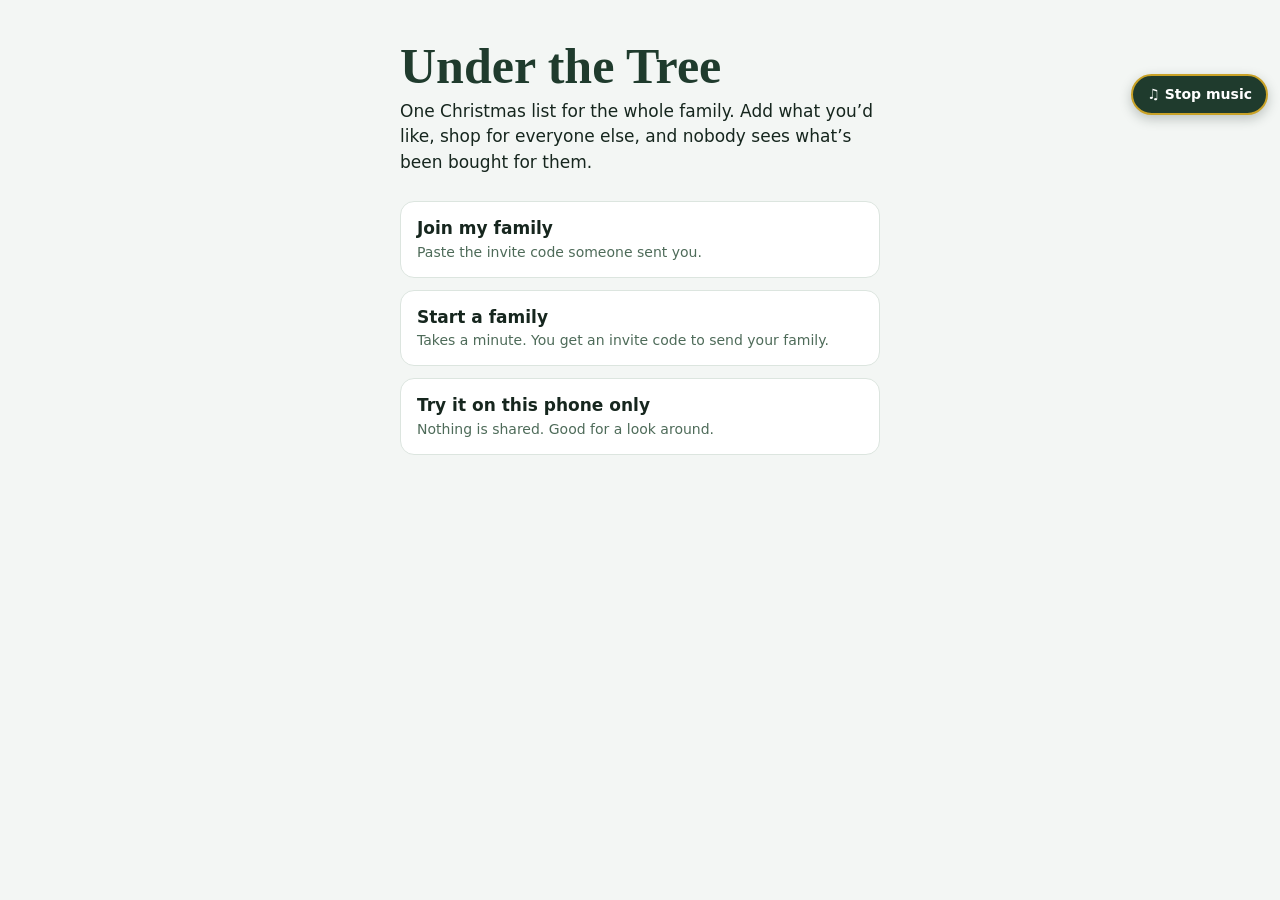
<file: shared/index.html>
<!doctype html>
<html lang="en">
<head>
<meta charset="utf-8">
<meta name="viewport" content="width=device-width, initial-scale=1, viewport-fit=cover">
<meta name="theme-color" content="#1F3B2D">
<title>Under the Tree</title>
<style>
:root{
  --pine:#1F3B2D; --ink:#16261E; --muted:#4E6B59; --snow:#F3F6F4; --frost:#DCE5DF; --paper:#FFFFFF;
  --cran:#A4243B; --cran-2:#861B2F; --gold:#C9A227; --gold-ink:#6E5410; --ok:#2F6B4A;
  --hand:"Dancing Script","Snell Roundhand","Segoe Script",cursive;
  --serif:"Noto Serif",Georgia,"Times New Roman",serif;
  --sans:Roboto,system-ui,-apple-system,"Segoe UI",sans-serif;
}
*{box-sizing:border-box}
html{-webkit-text-size-adjust:100%}
body{margin:0;background:var(--snow);color:var(--ink);font:16px/1.5 var(--sans);min-height:100vh}
button,input,textarea,select{font:inherit;color:inherit}
button{cursor:pointer}
:focus-visible{outline:3px solid var(--gold);outline-offset:2px}

.top{background:var(--pine);color:#fff;padding:14px 16px 14px;display:flex;align-items:flex-end;gap:12px;position:sticky;top:0;z-index:5}
.top .grow{flex:1;min-width:0}
.brand{font-family:var(--hand);font-size:34px;line-height:1.05;font-weight:700}
.who{font-size:13px;color:#D6E3DA;line-height:1.35;margin-top:4px;overflow-wrap:anywhere}
.refresh{background:transparent;border:1px solid rgba(255,255,255,.5);color:#fff;border-radius:999px;padding:6px 14px;font-size:14px;min-height:38px;flex:none}
.refresh[disabled]{opacity:.6}

.banner{padding:10px 16px;font-size:14px;border-bottom:1px solid var(--frost)}
.banner.demo{background:#FFF6D6;color:#5B4708}
.banner.err{background:#FBE7EA;color:#6B1222}
.banner.stale{background:#E6EDF6;color:#223A5E}
.banner .btn{margin-top:6px}

main{padding:16px 16px 150px;max-width:640px;margin:0 auto}
h2{font-family:var(--serif);font-size:24px;line-height:1.2;margin:4px 0 6px;font-weight:600}
h3{font-family:var(--serif);font-size:18px;line-height:1.3;margin:20px 0 8px;font-weight:600}
.hint{color:var(--muted);margin:0 0 16px;font-size:15px}
.to{font-family:var(--hand);font-weight:700;font-size:24px;color:var(--cran);line-height:1.1;margin:0 0 4px}
.to.big{font-size:34px;margin:4px 0 8px}
.empty{background:#fff;border:1px dashed #A9BDB0;border-radius:12px;padding:18px 16px;color:var(--muted)}

/* Wish cards are gift tags: pointed left edge, punched hole, gold string. */
.tagwrap{position:relative;margin:0 0 14px 8px;filter:drop-shadow(0 1px 0 var(--frost)) drop-shadow(0 3px 8px rgba(22,38,30,.08))}
.tagwrap::before{content:"";position:absolute;left:-10px;top:calc(50% - 1px);width:30px;height:2px;background:var(--gold);transform:rotate(-24deg);transform-origin:right center;border-radius:2px}
.tag{position:relative;background:var(--paper);padding:14px 14px 12px 38px;clip-path:polygon(20px 0,100% 0,100% 100%,20px 100%,0 50%);border-radius:0 10px 10px 0}
.tag::before{content:"";position:absolute;left:14px;top:calc(50% - 6px);width:12px;height:12px;border-radius:50%;background:var(--snow);box-shadow:0 0 0 2px var(--gold)}
.tag.dim{opacity:.72}
.tag-body{display:flex;gap:12px;align-items:flex-start}
.thumb{width:72px;height:72px;object-fit:contain;background:#fff;border:1px solid var(--frost);border-radius:8px;flex:none}
.tag-text{min-width:0;flex:1}
.title{font-family:var(--sans);font-size:17px;font-weight:600;margin:0 0 2px;line-height:1.3;overflow-wrap:anywhere}
.meta{margin:0;color:var(--muted);font-size:14px}
.exact{margin:6px 0 0;font-size:13px;display:inline-block;padding:2px 9px;border-radius:999px}
.exact.yes{background:#E4EEE7;color:#23452F}
.exact.no{background:#EFEAF6;color:#4A3A66}
.note{margin:6px 0 0;font-size:14px;white-space:pre-wrap;overflow-wrap:anywhere}
.status{margin:10px 0 0;font-size:14px;font-weight:600}
.status.avail{color:var(--ok)} .status.mine{color:var(--gold-ink)} .status.taken{color:var(--muted)} .status.unknown{color:var(--cran-2)}
.status.bought{color:var(--pine)} .status.bought::before{content:"\2713\00a0"}
.actions{display:flex;flex-wrap:wrap;gap:8px;margin-top:12px}

.btn{border:1px solid #C8D5CC;background:#fff;border-radius:999px;padding:8px 16px;min-height:42px;font-size:15px}
.btn.primary{background:var(--cran);border-color:var(--cran);color:#fff;font-weight:600}
.btn.quiet{border-color:transparent;background:transparent;color:var(--muted);padding-left:10px;padding-right:10px}
.btn.danger{color:var(--cran-2);border-color:#E7C3CA}
.btn.wide{width:100%}
.btn[disabled]{opacity:.55}
.linkish{background:none;border:0;color:var(--pine);font-weight:600;padding:8px 0;min-height:40px;text-decoration:underline;text-underline-offset:3px}

.fab{position:fixed;right:16px;bottom:86px;z-index:6;background:var(--cran);color:#fff;border:0;border-radius:999px;padding:14px 22px;font-weight:700;font-size:16px;box-shadow:0 6px 16px rgba(134,27,47,.35);min-height:52px}
.nav{position:fixed;left:0;right:0;bottom:0;display:grid;grid-template-columns:repeat(4,1fr);background:#fff;border-top:1px solid var(--frost);z-index:6;padding-bottom:env(safe-area-inset-bottom)}
.nav button{background:none;border:0;padding:10px 2px 12px;font-size:14px;color:var(--muted);min-height:60px;position:relative}
.nav button[aria-current="page"]{color:var(--pine);font-weight:700}
.nav button[aria-current="page"]::after{content:"";position:absolute;left:28%;right:28%;top:0;height:3px;background:var(--cran);border-radius:0 0 3px 3px}

.person{display:block;width:100%;text-align:left;background:#fff;border:1px solid var(--frost);border-radius:12px;padding:12px 14px;margin:0 0 10px}
.person .sub{color:var(--muted);font-size:14px;display:block}
.panel{background:#fff;border:1px solid var(--frost);border-radius:12px;padding:2px 14px 14px;margin:0 0 14px}
.panel h3{margin-top:14px}
.invite{display:block;word-break:break-all;background:var(--snow);border:1px dashed #9FB4A6;padding:10px;border-radius:8px;font-size:13px;margin:8px 0;user-select:all}
.plist{list-style:none;margin:0;padding:0}
.plist li{padding:9px 0;border-bottom:1px solid var(--frost);display:flex;justify-content:space-between;gap:10px}
.plist li:last-child{border-bottom:0}
.chip{font-size:13px;color:var(--muted);text-align:right}
details{margin-top:8px} summary{cursor:pointer;font-weight:600;padding:6px 0}
details ul{margin:4px 0 0;padding-left:20px;font-size:14px}
.total{font-size:15px;color:var(--muted);margin:0 0 12px}

.scrim{position:fixed;inset:0;background:rgba(16,28,22,.45);z-index:60;display:flex;align-items:flex-end;justify-content:center}
.sheet{background:#fff;width:100%;max-width:640px;max-height:92vh;overflow:auto;border-radius:18px 18px 0 0;padding:18px 16px calc(16px + env(safe-area-inset-bottom))}
.field{display:block;margin:0 0 12px;font-size:14px;color:var(--muted);font-weight:600}
.field input,.field textarea,.field select{display:block;width:100%;margin-top:4px;padding:10px 12px;border:1px solid #B9C9BE;border-radius:10px;background:#fff;font-size:16px;color:var(--ink);font-weight:400}
.field textarea{min-height:84px;resize:vertical}
.row2{display:grid;grid-template-columns:1fr 1fr;gap:10px}
.check{display:flex;gap:10px;align-items:flex-start;margin:0 0 10px;font-size:16px}
.check input{width:20px;height:20px;margin-top:2px;accent-color:var(--cran);flex:none}
fieldset.yn{border:1px solid var(--frost);border-radius:10px;padding:6px 12px 8px;margin:0 0 12px}
fieldset.yn legend{font-size:14px;font-weight:600;color:var(--muted);padding:0 4px}
.yn label{display:flex;gap:10px;align-items:center;padding:7px 0;font-size:16px}
.yn input{width:20px;height:20px;accent-color:var(--cran)}
.fill-status{font-size:14px;margin:6px 0 12px;min-height:1.2em}
.fill-status.ok{color:var(--ok)} .fill-status.warn{color:#7A5200} .fill-status.err{color:var(--cran-2)}
.preview{display:flex;gap:10px;align-items:center;margin:0 0 12px}
.sheet-actions{display:flex;justify-content:flex-end;gap:10px;margin-top:6px;padding-top:10px;position:sticky;bottom:calc(-16px - env(safe-area-inset-bottom));background:#fff;padding-bottom:6px}

#toast{position:fixed;left:16px;right:16px;bottom:156px;z-index:50;display:flex;justify-content:center;pointer-events:none}
#toast .t{background:var(--ink);color:#fff;padding:10px 16px;border-radius:10px;max-width:520px;font-size:15px;pointer-events:auto}
#toast .t.err{background:var(--cran-2)}
#toast .t.ho{background:var(--pine);border:2px solid var(--gold);font-weight:600}
.taken-note .linkish{padding:0 0 0 4px;min-height:0;font-size:inherit}
.holdnote{margin:4px 0 0;font-size:13px;color:var(--muted)}
.from{margin:0 0 4px;font-size:13px;color:var(--muted);font-style:italic}
.ptabs{margin:6px 0 10px}
.mgrs{margin:2px 0 6px}
fieldset.mgrs{border:0;padding:0;margin:10px 0}
fieldset.mgrs legend{font-weight:600;margin-bottom:4px}
.mgrpanel{margin:6px 0 12px}
.status.expired{color:var(--cran-2)}
.guide ol{padding-left:22px;margin:8px 0}.guide li{margin:0 0 8px;font-size:15px}
#music .mbtn{position:fixed;right:12px;top:calc(env(safe-area-inset-top) + 74px);z-index:45;background:var(--pine);color:#fff;border:2px solid var(--gold);border-radius:999px;padding:8px 14px;font-size:14px;font-weight:600;min-height:40px;box-shadow:0 4px 12px rgba(22,38,30,.25)}
/* 0.6.2 festive effects: decorative only, never take a tap, removed after a few seconds. */
.fx{position:fixed;inset:0;pointer-events:none;z-index:40;overflow:hidden}
.fx .flake{position:absolute;top:-40px;color:#fff;text-shadow:0 0 2px rgba(22,38,30,.6);animation-name:fall;animation-timing-function:linear;animation-fill-mode:both;will-change:transform}
@keyframes fall{from{transform:translate(0,0) rotate(0)}to{transform:translate(var(--drift),calc(100vh + 80px)) rotate(200deg)}}
.fx .gift{position:absolute;top:-60px;line-height:1;animation-name:giftfall;animation-timing-function:ease-in;animation-fill-mode:both;will-change:transform,opacity}
/* 0.7.0: presents fall all the way to the bottom edge, squash as they land, then pop into confetti */
@keyframes giftfall{0%{transform:translateY(0) rotate(0);opacity:1}72%{transform:translateY(calc(100vh + 10px)) rotate(var(--spin));opacity:1}80%{transform:translateY(calc(100vh + 16px)) rotate(var(--spin)) scale(1.2,.75);opacity:1}88%{transform:translateY(calc(100vh + 4px)) rotate(var(--spin)) scale(1.3);opacity:1}100%{transform:translateY(calc(100vh + 4px)) rotate(var(--spin)) scale(.1);opacity:0}}
.fx .burst{position:absolute;bottom:34px;width:0;height:0;margin-left:18px}
.fx .confetti{position:absolute;left:-4px;top:-6px;width:8px;height:12px;border-radius:1px;animation-name:confetti;animation-duration:2.2s;animation-fill-mode:both;will-change:transform,opacity}
.fx .confetti.round{width:9px;height:9px;border-radius:50%}
@keyframes confetti{0%{transform:translate(0,0) rotate(0) scale(.3);opacity:0;animation-timing-function:ease-out}4%{opacity:1}35%{transform:translate(var(--dx),var(--up)) rotate(var(--r1)) scale(1);opacity:1;animation-timing-function:ease-in}85%{opacity:1}100%{transform:translate(var(--dx2),var(--down)) rotate(var(--r2)) scale(1);opacity:0}}
@media (prefers-reduced-motion:reduce){.fx{display:none}}

.setup{max-width:520px;margin:0 auto;padding:40px 20px 60px}
.setup .brand{color:var(--pine);font-size:50px;margin-bottom:6px}
.lede{font-size:17px;margin:0 0 26px;color:var(--ink)}
.choice{display:block;width:100%;text-align:left;background:#fff;border:1px solid var(--frost);border-radius:14px;padding:14px 16px;margin:0 0 12px}
.choice strong{display:block;font-size:17px}
.choice span{color:var(--muted);font-size:14px;display:block}
.errbox{background:#FBE7EA;color:#6B1222;border-radius:10px;padding:10px 12px;margin:0 0 14px;font-size:15px}
@media (prefers-reduced-motion:no-preference){.sheet{animation:up .18s ease-out}@keyframes up{from{transform:translateY(24px);opacity:.6}to{transform:none;opacity:1}}}

/* ================= 0.9.0 Appearance ================= */
.themes{display:grid;gap:10px;margin:0 0 6px}
.tcard{border:1px solid var(--frost);border-radius:12px;padding:10px 12px;background:var(--paper)}
.tcard.on{border-color:var(--cran);box-shadow:0 0 0 1px var(--cran) inset}
.tcard .sw{display:flex;gap:5px;margin-bottom:8px}
.tcard .sw i{width:26px;height:26px;border-radius:6px;border:1px solid rgba(0,0,0,.12)}
.tcard .tinfo strong{display:block;font-size:16px}
.tcard .tinfo span{display:block;color:var(--muted);font-size:14px;margin-top:2px}
.tcard .actions{margin-top:10px}
.seg-row{gap:6px}
.btn.seg{padding:7px 12px;min-height:38px;font-size:14px}
.btn.seg.on{background:var(--pine);border-color:var(--pine);color:#fff;font-weight:600}

/* ================= 0.9.0 Manage Family ================= */
.badge{display:inline-block;font-size:11px;font-weight:700;letter-spacing:.03em;text-transform:uppercase;
  background:var(--gold);color:var(--gold-ink);border-radius:999px;padding:2px 8px;vertical-align:2px}
.plist li.mrow{display:block}
.plist li.mrow .grow{display:flex;flex-direction:column;gap:2px}
.plist li.mrow .sub{color:var(--muted);font-size:14px}
.plist li.mrow .actions{margin-top:8px}

/* ================= 0.9.0 THEME SYSTEM =================
   A theme changes colour, decoration and animation ONLY. Layout, navigation, forms, wish cards and
   every workflow are identical in all five, so nothing has to be relearned when the theme changes.
   Every decorative layer is position:fixed, pointer-events:none and aria-hidden, so no animation can
   ever cover or swallow a button, a field or a dialog. All of it is skipped under reduced motion. */
:root[data-theme="cozy"]{
  --pine:#243528; --ink:#20180F; --muted:#6B5744; --snow:#F6EFE3; --frost:#E4D7C3; --paper:#FFFBF4;
  --cran:#9C2B2B; --cran-2:#7A1F1F; --gold:#E0A83C; --gold-ink:#5E4310; --ok:#3F6B45;
}
:root[data-theme="snowman"]{
  --pine:#2B4E63; --ink:#17262F; --muted:#54707F; --snow:#F2F8FB; --frost:#D5E6EF; --paper:#FFFFFF;
  --cran:#C0392B; --cran-2:#93281C; --gold:#5FA8C9; --gold-ink:#1C4457; --ok:#2F7A63;
}
:root[data-theme="sledding"]{
  --pine:#1E4A56; --ink:#14252B; --muted:#4F7481; --snow:#EEF7F9; --frost:#CFE4E9; --paper:#FFFFFF;
  --cran:#D2492A; --cran-2:#A3361D; --gold:#F0A500; --gold-ink:#5A3F00; --ok:#2E7059;
}
:root[data-theme="santa"]{
  --pine:#123B2A; --ink:#12231A; --muted:#456B57; --snow:#F4F8F4; --frost:#D8E7DC; --paper:#FFFFFF;
  --cran:#C1121F; --cran-2:#8E0D17; --gold:#F2C14E; --gold-ink:#5E4400; --ok:#2B7A4B;
}

/* Header decoration: a string of lights under the app bar. Purely a background, 6px tall. */
:root[data-theme="cozy"] .top,
:root[data-theme="santa"] .top{box-shadow:inset 0 -6px 0 -2px rgba(0,0,0,.12)}
.lights{position:absolute;left:0;right:0;bottom:0;height:14px;pointer-events:none;overflow:hidden}
.lights i{position:absolute;top:3px;width:7px;height:10px;border-radius:50% 50% 60% 60%;opacity:.95;
  animation:twinkle 3.4s ease-in-out infinite}
@keyframes twinkle{0%,100%{opacity:.45;filter:brightness(.8)}50%{opacity:1;filter:brightness(1.5)}}

/* ---- decorative layers (shared) ---- */
.deco{position:fixed;inset:0;pointer-events:none;z-index:3;overflow:hidden}
.deco.front{z-index:41}
.amb{position:fixed;left:0;right:0;pointer-events:none;z-index:41;overflow:hidden;height:38px}
/* 0.9.1: the app bar grows a 38px strip that holds nothing but a snowbank; the chase gags run in it and
   nowhere else, so they can never be drawn over a button, a list, a form or a dialog. */
:root[data-runway="1"] .top{padding-bottom:52px;
  background-image:linear-gradient(to top,rgba(255,255,255,.18) 0 5px,rgba(255,255,255,.06) 5px 7px,transparent 7px)}
.amb.runway .stage{position:absolute;left:0;bottom:0;width:200%;height:200%;transform:scale(.5);transform-origin:0 100%}
.runner.fast .leg{animation-duration:.14s}
.bub{position:absolute;background:var(--paper);color:var(--ink);border:2px solid var(--ink);
  border-radius:12px;padding:5px 10px;font-size:13px;font-weight:700;white-space:nowrap;
  box-shadow:0 2px 6px rgba(0,0,0,.2)}
.bub::after{content:"";position:absolute;left:14px;bottom:-9px;width:0;height:0;
  border:8px solid transparent;border-top-color:var(--ink);border-bottom:0}
@keyframes bubpop{0%{transform:scale(.4);opacity:0}12%{transform:scale(1.08);opacity:1}20%{transform:scale(1)}
  86%{transform:scale(1);opacity:1}100%{transform:scale(.9);opacity:0}}
.bub{animation:bubpop 2.6s ease-out both}

/* ---- the opening scene ---- */
#intro{position:fixed;inset:0;z-index:48;pointer-events:none;overflow:hidden;background:var(--introbg,transparent)}
#intro .scene{position:absolute;inset:0}
#intro.fade{animation:introout .7s ease-in .1s both}
@keyframes introout{to{opacity:0}}
.ground{position:absolute;left:-5%;right:-5%;bottom:0;height:22%;background:#fff;border-radius:50% 50% 0 0/22% 22% 0 0}

/* Cozy house */
.house{position:absolute;left:50%;bottom:16%;transform:translateX(-50%);width:200px}
.house .body{position:absolute;bottom:0;left:20px;width:160px;height:96px;background:#6B4A32;border-radius:4px}
.house .roof{position:absolute;bottom:92px;left:0;width:0;height:0;border-left:100px solid transparent;
  border-right:100px solid transparent;border-bottom:62px solid #F2F5F7}
.house .win{position:absolute;width:34px;height:30px;background:#FFD98A;border:3px solid #4A3221;border-radius:3px;
  box-shadow:0 0 18px 6px rgba(255,200,110,.55);animation:glow 4.2s ease-in-out infinite}
@keyframes glow{0%,100%{box-shadow:0 0 14px 4px rgba(255,200,110,.45)}50%{box-shadow:0 0 24px 9px rgba(255,205,120,.7)}}
.house .w1{bottom:38px;left:42px} .house .w2{bottom:38px;left:124px}
.house .door{position:absolute;bottom:0;left:86px;width:30px;height:52px;background:#8C5A33;border:3px solid #4A3221;border-radius:4px 4px 0 0}
.house .wreath{position:absolute;bottom:26px;left:92px;width:18px;height:18px;border:4px solid #2F6B3C;border-radius:50%}
.house .chim{position:absolute;bottom:128px;left:140px;width:20px;height:34px;background:#7A4B3A}
.smoke{position:absolute;bottom:162px;left:146px;width:10px;height:10px;border-radius:50%;background:rgba(255,255,255,.55);
  animation:smoke 4.5s linear infinite}
@keyframes smoke{0%{transform:translate(0,0) scale(.6);opacity:.7}100%{transform:translate(26px,-90px) scale(2.4);opacity:0}}
.lantern{position:absolute;bottom:12%;width:12px;height:16px;background:#FFD98A;border-radius:3px;
  box-shadow:0 0 16px 6px rgba(255,205,120,.5)}
.tree{position:absolute;bottom:16%;width:0;height:0;border-left:26px solid transparent;border-right:26px solid transparent;border-bottom:64px solid #2F6B3C}

/* Snowman */
.sman{position:absolute;left:50%;bottom:18%;transform:translateX(-50%);width:120px;height:170px;
  animation:bobble 3.6s ease-in-out infinite}
@keyframes bobble{0%,100%{transform:translateX(-50%) translateY(0)}50%{transform:translateX(-50%) translateY(-6px)}}
.sman .ball{position:absolute;left:50%;transform:translateX(-50%);background:#fff;border-radius:50%;
  box-shadow:inset -6px -6px 12px rgba(180,200,215,.5)}
.sman .b1{bottom:0;width:100px;height:100px} .sman .b2{bottom:82px;width:74px;height:74px}
.sman .b3{bottom:142px;width:54px;height:54px}
.sman .eye{position:absolute;bottom:172px;width:7px;height:7px;background:#20303A;border-radius:50%}
.sman .e1{left:44px} .sman .e2{left:66px}
.sman .nose{position:absolute;bottom:162px;left:56px;width:0;height:0;border-top:5px solid transparent;
  border-bottom:5px solid transparent;border-left:22px solid #E8833A}
.sman .smile{position:absolute;bottom:150px;left:45px;width:28px;height:12px;border-bottom:3px solid #20303A;border-radius:0 0 40% 40%}
.sman .hat{position:absolute;bottom:190px;left:50%;transform:translateX(-50%);width:56px;height:10px;background:#8E1B2B;border-radius:3px}
.sman .hat::before{content:"";position:absolute;bottom:8px;left:9px;width:38px;height:26px;background:#8E1B2B;border-radius:6px 6px 0 0}
.sman .hat::after{content:"";position:absolute;bottom:30px;left:20px;width:16px;height:16px;background:#fff;border-radius:50%}
.sman .scarf{position:absolute;bottom:134px;left:50%;transform:translateX(-50%);width:62px;height:13px;background:#C0392B;border-radius:4px}
.sman .tail{position:absolute;bottom:106px;left:74px;width:14px;height:34px;background:#C0392B;border-radius:4px;
  transform-origin:top center;animation:sway 2.8s ease-in-out infinite}
@keyframes sway{0%,100%{transform:rotate(-8deg)}50%{transform:rotate(12deg)}}

/* Sledding: the kid races at the glass, thumps it, boots up, and slides away. Comic, never hurt. */
.hill{position:absolute;left:-10%;right:-40%;bottom:0;height:78%;background:#fff;
  border-radius:78% 0 0 0;transform:rotate(-6deg)}
.sled{position:absolute;left:8%;top:14%;width:56px;height:40px;animation:sledrun 2.5s cubic-bezier(.5,0,.85,.4) both}
.sled .kid{position:absolute;inset:0}
.sled .head{position:absolute;left:24px;top:0;width:20px;height:20px;background:#F2C9A0;border-radius:50%}
.sled .cap{position:absolute;left:22px;top:-6px;width:24px;height:11px;background:#2D6CA8;border-radius:7px 7px 2px 2px}
.sled .torso{position:absolute;left:10px;top:16px;width:34px;height:18px;background:#2D6CA8;border-radius:7px}
.sled .board{position:absolute;left:4px;top:32px;width:50px;height:7px;background:#B5461F;border-radius:4px}
@keyframes sledrun{0%{transform:translate(0,0) scale(.32);opacity:0}
  12%{opacity:1}
  100%{transform:translate(42vw,58vh) scale(2.6);opacity:1}}
.spray{position:absolute;left:8%;top:14%;width:8px;height:8px;background:#fff;border-radius:50%;
  animation:spray 2.5s ease-out both}
@keyframes spray{0%{transform:translate(0,0) scale(.2);opacity:0}15%{opacity:.9}
  100%{transform:translate(calc(42vw + var(--sx)),calc(58vh + var(--sy))) scale(1.6);opacity:0}}
/* the "glass" moment: boots up, backside against the screen, snow splash, then slide away */
.splat{position:absolute;left:50%;top:52%;transform:translate(-50%,-50%) scale(.2);opacity:0;width:190px;height:170px;
  animation:splat 2.6s ease-out 2.35s both}
@keyframes splat{0%{transform:translate(-50%,-50%) scale(.25);opacity:0}
  9%{transform:translate(-50%,-50%) scale(1.22,.8);opacity:1}
  16%{transform:translate(-50%,-50%) scale(.94,1.1);opacity:1}
  24%{transform:translate(-50%,-50%) scale(1,1);opacity:1}
  72%{transform:translate(-46%,-46%) rotate(5deg);opacity:1}
  100%{transform:translate(-30%,42%) rotate(24deg);opacity:0}}
.splat .seat{position:absolute;left:44px;top:56px;width:104px;height:80px;background:#2D6CA8;border-radius:50% 50% 44% 44%}
.splat .seam{position:absolute;left:94px;top:68px;width:4px;height:62px;background:rgba(0,0,0,.18);border-radius:2px}
.splat .leg{position:absolute;top:0;width:24px;height:64px;background:#2D6CA8;border-radius:10px}
.splat .l1{left:52px;transform:rotate(-8deg)} .splat .l2{left:116px;transform:rotate(8deg)}
.splat .boot{position:absolute;top:-16px;width:32px;height:22px;background:#4A3221;border-radius:8px 8px 4px 4px}
.splat .bt1{left:44px;transform:rotate(-12deg)} .splat .bt2{left:114px;transform:rotate(12deg)}
.splash{position:absolute;left:50%;top:52%;width:6px;height:6px;background:#fff;border-radius:50%;
  box-shadow:0 0 0 1px rgba(150,180,200,.5);animation:splash 1.5s ease-out 2.45s both}
@keyframes splash{0%{transform:translate(-50%,-50%) scale(.2);opacity:0}
  10%{opacity:1}100%{transform:translate(calc(-50% + var(--px)),calc(-50% + var(--py))) scale(1.5);opacity:0}}

/* Santa chases Rudolph */
.runner{position:absolute;bottom:6px;width:76px;height:60px}
.rudolph .body{position:absolute;left:8px;bottom:14px;width:52px;height:26px;background:#8B5A2B;border-radius:12px}
.rudolph .neck{position:absolute;left:50px;bottom:28px;width:14px;height:20px;background:#8B5A2B;border-radius:6px;transform:rotate(-12deg)}
.rudolph .head{position:absolute;left:52px;bottom:40px;width:24px;height:17px;background:#8B5A2B;border-radius:9px}
.rudolph .nose{position:absolute;left:72px;bottom:43px;width:11px;height:11px;border-radius:50%;background:#E23B3B;
  box-shadow:0 0 6px 2px rgba(226,59,59,.5)}
.rudolph .antler{position:absolute;bottom:54px;width:3px;height:14px;background:#5C3A1E;border-radius:2px}
.rudolph .a1{left:56px;transform:rotate(-22deg)} .rudolph .a2{left:66px;transform:rotate(18deg)}
.rudolph .leg{position:absolute;bottom:0;width:5px;height:16px;background:#7A4E25;border-radius:3px;
  transform-origin:top center;animation:trot .3s linear infinite}
.rudolph .g1{left:14px} .rudolph .g2{left:24px;animation-delay:.15s}
.rudolph .g3{left:42px;animation-delay:.15s} .rudolph .g4{left:52px}
@keyframes trot{0%,100%{transform:rotate(-26deg)}50%{transform:rotate(26deg)}}
.rudolph .tail{position:absolute;left:2px;bottom:32px;width:10px;height:9px;background:#8B5A2B;border-radius:50%}
/* the nose: normally red, soft glow when he spots Santa, a real flare on the escape */
.nose.notice{animation:noseglow 1.1s ease-in-out infinite}
.nose.flare{animation:noseflare .85s ease-out both}
@keyframes noseglow{0%,100%{box-shadow:0 0 7px 3px rgba(226,59,59,.55)}50%{box-shadow:0 0 15px 7px rgba(255,70,70,.85)}}
@keyframes noseflare{0%{box-shadow:0 0 10px 4px rgba(226,59,59,.6);background:#E23B3B}
  40%{box-shadow:0 0 34px 18px rgba(255,80,80,1);background:#FF6B6B}
  100%{box-shadow:0 0 16px 7px rgba(255,90,90,.8);background:#F04545}}
.santa .body{position:absolute;left:10px;bottom:10px;width:44px;height:34px;background:#C1121F;border-radius:14px}
.santa .belt{position:absolute;left:10px;bottom:20px;width:44px;height:7px;background:#2B2B2B}
.santa .head{position:absolute;left:24px;bottom:40px;width:20px;height:20px;background:#F2C9A0;border-radius:50%}
.santa .beard{position:absolute;left:24px;bottom:36px;width:20px;height:14px;background:#fff;border-radius:0 0 10px 10px}
.santa .hat{position:absolute;left:22px;bottom:56px;width:24px;height:8px;background:#C1121F;border-radius:4px}
.santa .hat::after{content:"";position:absolute;left:18px;bottom:4px;width:9px;height:9px;background:#fff;border-radius:50%}
.santa .leg{position:absolute;bottom:0;width:6px;height:12px;background:#2B2B2B;border-radius:3px;
  transform-origin:top center;animation:trot .3s linear infinite}
.santa .g1{left:20px} .santa .g2{left:34px;animation-delay:.15s}
.santa .arm{position:absolute;left:44px;bottom:30px;width:20px;height:6px;background:#C1121F;border-radius:3px;
  transform-origin:left center}
.cane{position:absolute;left:60px;bottom:22px;width:7px;height:34px;border-radius:4px;transform-origin:bottom center;
  background:repeating-linear-gradient(135deg,#fff 0 5px,#C1121F 5px 10px)}
.cane::before{content:"";position:absolute;top:-3px;left:0;width:17px;height:15px;border:7px solid #fff;
  border-radius:50% 50% 0 0;border-bottom:0;border-right-color:#C1121F;box-sizing:border-box}
/* Santa MUST visibly shake the cane: the shake is on the cane and the arm together */
.shake .cane,.shake .arm{animation:caneshake .22s ease-in-out 6}
@keyframes caneshake{0%,100%{transform:rotate(-16deg)}50%{transform:rotate(22deg)}}

/* ---- shopping decorations ---- */
.decoborder{position:fixed;inset:0;pointer-events:none;z-index:2}
.decoborder::before,.decoborder::after{content:"";position:absolute;left:0;right:0;height:9px;
  background:repeating-linear-gradient(90deg,var(--cran) 0 14px,var(--gold) 14px 20px,var(--pine) 20px 34px,var(--gold) 34px 40px)}
.decoborder::before{top:0} .decoborder::after{bottom:0}
.decoborder i{position:absolute;top:0;bottom:0;width:9px;
  background:repeating-linear-gradient(180deg,var(--pine) 0 14px,var(--gold) 14px 20px,var(--cran) 20px 34px,var(--gold) 34px 40px)}
.decoborder i.l{left:0} .decoborder i.r{right:0}
/* dangling lights: the strand dips and rises unevenly, and one bulb hangs too far down and sways */
.strand{position:fixed;left:0;right:0;top:0;height:120px;pointer-events:none;z-index:-1;overflow:hidden}
.strand svg{position:absolute;inset:0;width:100%;height:100%}
.strand .bulb{position:absolute;width:11px;height:16px;border-radius:50% 50% 60% 60%;
  animation:twinkle 3.1s ease-in-out infinite;transform-origin:top center}
.strand .bulb.low{animation:twinkle 3.1s ease-in-out infinite,bulbsway 3.8s ease-in-out infinite}
@keyframes bulbsway{0%,100%{transform:rotate(-11deg)}50%{transform:rotate(11deg)}}

@media (prefers-reduced-motion:reduce){
  #intro,.amb,.deco,.strand{display:none}
  .lights i,.strand .bulb,.sman,.rudolph .leg,.santa .leg,.smoke,.house .win{animation:none}
}
</style>
</head>
<body>
<div id="app"></div>
<div id="deco" aria-hidden="true"></div>
<div id="intro" aria-hidden="true" hidden></div>
<div id="sheet"></div>
<div id="toast" role="status" aria-live="polite"></div>
<div id="music"></div>
<script>
(function(){
'use strict';
const APP_VERSION = '0.10.1';
const K = { cfg:'utt.config', auth:'utt.auth', demo:'utt.demo', cache:'utt.cache', music:'utt.music',
  theme:'utt.theme', snow:'utt.snow', amb:'utt.amb', shop:'utt.shopdeco',
  /* 0.9.1 */ orgclaim:'utt.orgclaim', themeNote:'utt.themenote',
  /* 0.9.2 */ mflast:'utt.mflast' };
/* 0.8.0: every family uses this one shared server. These are public client settings, not secrets; security comes
   from firebase/firestore.rules. build.sh puts the real Web API key here and refuses to build if it is missing. */
const BACKEND = Object.freeze({ projectId: 'under-the-tree-1ee02', apiKey: 'AIzaSyACsSM5W6nl9-jpfSHIGa2NgBJ1QuQ_ACg' });
const keyLooksReal = k => typeof k === 'string' && /^AIza[0-9A-Za-z_-]{20,60}$/.test(k);

/* ================= basics ================= */
class AppError extends Error {
  constructor(code, message, detail){ super(message); this.code = code; this.detail = detail || ''; }
}
function asAppError(e){ return e instanceof AppError ? e : new AppError('UNEXPECTED', 'Something unexpected went wrong: ' + ((e && e.message) || e)); }
const esc = s => String(s == null ? '' : s).replace(/[&<>"']/g, c => ({'&':'&amp;','<':'&lt;','>':'&gt;','"':'&quot;',"'":'&#39;'}[c]));
const $ = (sel, root) => (root || document).querySelector(sel);
function parseJSON(s){ try { return JSON.parse(s); } catch(e){ return null; } }
function rid(n){
  const a = 'abcdefghjkmnpqrstuvwxyz23456789'; let out = '';
  let bytes;
  try { bytes = window.crypto.getRandomValues(new Uint8Array(n)); }
  catch(e){ bytes = Array.from({length:n}, () => Math.floor(Math.random() * 256)); }
  for(let i = 0; i < n; i++) out += a[bytes[i] % a.length];
  return out;
}
/* 0.10.1: SHA-256 in plain JavaScript. The app runs from file:// where crypto.subtle is not available in
   Android's WebView, and the server compares hashes with hashing.sha256(). Checked against the standard
   test vector every time before use (claimHash), so a broken hash fails loudly instead of locking a child out. */
function sha256hex(str){
  const K = [0x428a2f98,0x71374491,0xb5c0fbcf,0xe9b5dba5,0x3956c25b,0x59f111f1,0x923f82a4,0xab1c5ed5,0xd807aa98,0x12835b01,0x243185be,0x550c7dc3,
    0x72be5d74,0x80deb1fe,0x9bdc06a7,0xc19bf174,0xe49b69c1,0xefbe4786,0x0fc19dc6,0x240ca1cc,0x2de92c6f,0x4a7484aa,0x5cb0a9dc,0x76f988da,
    0x983e5152,0xa831c66d,0xb00327c8,0xbf597fc7,0xc6e00bf3,0xd5a79147,0x06ca6351,0x14292967,0x27b70a85,0x2e1b2138,0x4d2c6dfc,0x53380d13,
    0x650a7354,0x766a0abb,0x81c2c92e,0x92722c85,0xa2bfe8a1,0xa81a664b,0xc24b8b70,0xc76c51a3,0xd192e819,0xd6990624,0xf40e3585,0x106aa070,
    0x19a4c116,0x1e376c08,0x2748774c,0x34b0bcb5,0x391c0cb3,0x4ed8aa4a,0x5b9cca4f,0x682e6ff3,0x748f82ee,0x78a5636f,0x84c87814,0x8cc70208,
    0x90befffa,0xa4506ceb,0xbef9a3f7,0xc67178f2];
  const u8 = unescape(encodeURIComponent(String(str))); const bytes = [];
  for(let i = 0; i < u8.length; i++) bytes.push(u8.charCodeAt(i));
  const bitLen = bytes.length * 8;
  bytes.push(0x80); while(bytes.length % 64 !== 56) bytes.push(0);
  for(let i = 7; i >= 0; i--) bytes.push(i >= 4 ? 0 : (bitLen >>> (i * 8)) & 0xff);
  let H = [0x6a09e667,0xbb67ae85,0x3c6ef372,0xa54ff53a,0x510e527f,0x9b05688c,0x1f83d9ab,0x5be0cd19];
  const r = (x, n) => (x >>> n) | (x << (32 - n));
  for(let o = 0; o < bytes.length; o += 64){
    const w = new Array(64);
    for(let i = 0; i < 16; i++) w[i] = (bytes[o + i*4] << 24) | (bytes[o + i*4 + 1] << 16) | (bytes[o + i*4 + 2] << 8) | bytes[o + i*4 + 3];
    for(let i = 16; i < 64; i++){
      const s0 = r(w[i-15], 7) ^ r(w[i-15], 18) ^ (w[i-15] >>> 3), s1 = r(w[i-2], 17) ^ r(w[i-2], 19) ^ (w[i-2] >>> 10);
      w[i] = (w[i-16] + s0 + w[i-7] + s1) | 0;
    }
    let [a, b, c, d, e, f, g, h] = H;
    for(let i = 0; i < 64; i++){
      const t1 = (h + (r(e, 6) ^ r(e, 11) ^ r(e, 25)) + ((e & f) ^ (~e & g)) + K[i] + w[i]) | 0;
      const t2 = ((r(a, 2) ^ r(a, 13) ^ r(a, 22)) + ((a & b) ^ (a & c) ^ (b & c))) | 0;
      h = g; g = f; f = e; e = (d + t1) | 0; d = c; c = b; b = a; a = (t1 + t2) | 0;
    }
    H = H.map((x, i) => (x + [a, b, c, d, e, f, g, h][i]) | 0);
  }
  return H.map(x => (x >>> 0).toString(16).padStart(8, '0')).join('');
}
function claimHash(code){
  if(sha256hex('abc') !== 'ba7816bf8f01cfea414140de5dae2223b00361a396177a9cb410ff61f20015ad') throw new AppError('BAD_HASH', 'This phone could not check setup codes safely, so nothing was changed.');
  return sha256hex(code);
}
/* A setup code: 20 characters from a 31-letter alphabet (about 99 bits), shown as 5 groups of 4. */
function normClaimCode(t){ return String(t || '').toLowerCase().replace(/[^a-z0-9]/g, ''); }
function showClaimCode(t){ return t.toUpperCase().replace(/(.{4})(?=.)/g, '$1-'); }
function secretId(n){
  const a = 'abcdefghjkmnpqrstuvwxyz23456789'; let out = '';
  while(out.length < n){
    let bytes;
    try { bytes = window.crypto.getRandomValues(new Uint8Array(n * 2)); }
    catch(e){ throw new AppError('NO_RANDOM', 'This phone could not make a secure code, so nothing was created.'); }
    for(const x of bytes){ if(x < 248 && out.length < n) out += a[x % 31]; }
  }
  return out;
}
function when(ts){
  if(!ts) return 'never';
  try { return new Date(ts).toLocaleString([], {month:'short', day:'numeric', hour:'numeric', minute:'2-digit'}); }
  catch(e){ return new Date(ts).toString(); }
}
function field(form, name){ return form.elements.namedItem(name); }
function radioValue(form, name){ for(const e of form.querySelectorAll('input[name="' + name + '"]')) if(e.checked) return e.value; return ''; }

/* ================= platform bridge ================= */
const Native = window.UTTNative || null;
const pendingCalls = new Map();
let callSeq = 0;
window.UTT_onNative = function(id, json){
  const p = pendingCalls.get(id); if(!p) return;
  pendingCalls.delete(id); clearTimeout(p.timer);
  const r = parseJSON(json);
  if(!r){ p.reject(new AppError('NATIVE', 'The phone returned an unreadable network reply.')); return; }
  if(r.error){ p.reject(new AppError('NETWORK', r.error)); return; }
  p.resolve(r);
};
const Platform = {
  isNative: !!Native,
  /* web: true only in the web/PWA build (web/pwa.js sets window.UTT_WEB before this script). Android never has it. */
  isWeb: !Native && !!window.UTT_WEB,
  getItem(k){ try { return Native ? Native.getItem(k) : window.localStorage.getItem(k); } catch(e){ return null; } },
  setItem(k, v){
    let ok = false;
    try { if(Native) ok = Native.setItem(k, v) === true; else { window.localStorage.setItem(k, v); ok = true; } } catch(e){ ok = false; }
    if(!ok) throw new AppError('SAVE_FAILED', 'This phone could not save the change to its own storage.');
  },
  removeItem(k){ try { if(Native) Native.removeItem(k); else window.localStorage.removeItem(k); } catch(e){} },
  http(method, url, headers, body){
    headers = headers || {};
    if(Native){
      return new Promise((resolve, reject) => {
        const id = 'c' + (++callSeq);
        const timer = setTimeout(() => {
          if(pendingCalls.has(id)){ pendingCalls.delete(id); reject(new AppError('TIMEOUT', 'No answer after 45 seconds. Check the connection and try again.')); }
        }, 45000);
        pendingCalls.set(id, {resolve, reject, timer});
        try { Native.request(id, method, url, JSON.stringify(headers), body == null ? '' : String(body)); }
        catch(e){ pendingCalls.delete(id); clearTimeout(timer); reject(new AppError('NATIVE', 'The phone could not start the request.')); }
      });
    }
    return fetch(url, {method, headers, body: body == null ? undefined : body})
      .then(async res => ({status: res.status, body: await res.text(), finalUrl: res.url || url}))
      .catch(() => { throw new AppError('NETWORK', 'No connection, or the server could not be reached.'); });
  },
  openExternal(url){ if(Native) Native.openExternal(url); else window.open(url, '_blank', 'noopener'); },
  share(text){
    if(Native){ Native.shareText(text); return true; }
    if(navigator.share){ navigator.share({text}).catch(() => {}); return true; }
    return false;
  },
  copy(text){
    if(Native){ return Native.copyText(text) === true; }
    /* web: the Clipboard API works in Safari and Chrome on https. It is asynchronous, so a later failure is reported loudly. */
    if(navigator.clipboard && window.isSecureContext){
      navigator.clipboard.writeText(String(text)).catch(() => { try { toast('Copy failed. Press and hold the text to select it instead.', 'err'); } catch(e){} });
      return true;
    }
    try {
      const t = document.createElement('textarea'); t.value = text; t.setAttribute('readonly', ''); t.style.fontSize = '16px'; document.body.appendChild(t); t.select();
      const ok = document.execCommand('copy'); t.remove(); return !!ok;
    } catch(e){ return false; }
  },
  /* 0.10.1 called Platform.copyText for setup codes but only copy() existed, so Copy threw. Same behaviour as copy(). */
  copyText(text){ return this.copy(text); },
  consumeShared(){ try { return Native ? (Native.consumeSharedText() || '') : ''; } catch(e){ return ''; } }
};
function readJSON(k){ const v = Platform.getItem(k); return v ? parseJSON(v) : null; }
function writeJSON(k, v){ Platform.setItem(k, JSON.stringify(v)); }

/* ================= decision log ================= */
const Diag = {
  at: 0, included: 0, expected: [], unexpected: [],
  reset(){ this.at = Date.now(); this.included = 0; this.expected = []; this.unexpected = []; },
  inc(){ this.included++; },
  exp(msg){ this.expected.push(msg); },
  unexp(msg){ this.unexpected.push(msg); try { console.warn('SKIPPED-UNEXPECTED: ' + msg); } catch(e){} }
};

/* ================= records ================= */
const isStr = (v, max) => typeof v === 'string' && v.length <= max;
function normMember(m){
  /* 0.9.0: role and status are new. A record written by 0.8.0 has neither, and an absent status
     means active - exactly what the Firestore rules assume with data.get('status','active'). */
  const role = m.role === 'organizer' ? 'organizer' : '';
  /* Absent means active (every 0.8.0 record). Anything else unrecognised - including an explicit
     null - is carried through untouched so badMember() can report it, because the server would not
     treat it as active either and silently disagreeing with the server is how people get locked out. */
  const status = m.status === undefined ? 'active' : (m.status === 'removed' || m.status === 'active' ? m.status : String(m.status));
  return { id: m.id, name: typeof m.name === 'string' ? m.name : '', uid: m.uid === undefined ? null : m.uid,
    managers: Array.isArray(m.managers) ? m.managers : [], createdAt: Number(m.createdAt) || 0,
    /* 0.10.0: list managers by MEMBER id. null = a record from before 0.10.0 (no managerIds field), which
       keeps the 0.9.x meaning: 'managers' holds sign-in ids. The rules (keepsList) read it the same way. */
    managerIds: Array.isArray(m.managerIds) ? m.managerIds.filter(x => typeof x === 'string') : null,
    role: role, status: status,
    removedAt: Number(m.removedAt) || 0, removedBy: typeof m.removedBy === 'string' ? m.removedBy : '' };
}
function badMember(m){
  if(!m.name.trim()) return 'has no name';
  if(!(m.uid === null || typeof m.uid === 'string')) return 'has an unreadable phone link';
  /* Fail loud rather than guessing: an unknown status is NOT quietly treated as active, because
     treating a removed person as active would put them back in the family. */
  if(m.status !== 'active' && m.status !== 'removed') return 'has an unreadable membership status (' + String(m.status).slice(0, 20) + ')';
  return '';
}
const isRemoved = m => !!m && m.status === 'removed';
const isOrganizerMember = m => !!m && m.role === 'organizer' && m.status === 'active';
function normWish(w){
  return { id: w.id, ownerId: w.ownerId, title: w.title, url: w.url == null ? '' : w.url, price: w.price == null ? '' : w.price,
    store: w.store == null ? '' : w.store, imageUrl: w.imageUrl == null ? '' : w.imageUrl, exactItem: w.exactItem,
    note: w.note == null ? '' : w.note, createdAt: Number(w.createdAt) || 0, updatedAt: Number(w.updatedAt) || 0,
    createdBy: typeof w.createdBy === 'string' ? w.createdBy : '' };
}
function badWish(w){
  if(!isStr(w.ownerId, 40) || !w.ownerId) return 'has no owner';
  if(!isStr(w.title, 300) || !w.title.trim()) return 'has no name';
  if(typeof w.exactItem !== 'boolean') return 'is missing the exact-item answer';
  for(const f of ['url', 'price', 'store', 'imageUrl', 'note']) if(typeof w[f] !== 'string') return 'has an unreadable ' + f;
  return '';
}
/* ---- 0.10.0: secret Gift Ideas ----
   An idea looks like a wish to every screen that shows one (ownerId = the person it is for), plus
   kind 'idea' and suggestedBy. Ideas for the person using this phone are NEVER requested (load() skips
   them and firestore.rules refuse them), so nothing here can reveal them to their recipient. */
function normIdea(d, rid0){
  return { id: d.id, kind: 'idea', ownerId: d.recipientId, recipientPath: rid0, title: d.title, url: d.url == null ? '' : d.url,
    price: d.price == null ? '' : d.price, store: d.store == null ? '' : d.store, imageUrl: d.imageUrl == null ? '' : d.imageUrl,
    exactItem: d.exactItem, note: d.note == null ? '' : d.note, suggestedBy: typeof d.suggestedBy === 'string' ? d.suggestedBy : '',
    createdAt: Number(d.createdAt) || 0, updatedAt: Number(d.updatedAt) || 0 };
}
function badIdea(i){
  if(i.ownerId !== i.recipientPath) return 'is filed under the wrong person';
  if(!isStr(i.title, 300) || !i.title.trim()) return 'has no name';
  if(typeof i.exactItem !== 'boolean') return 'is missing the exact-item answer';
  for(const f of ['url', 'price', 'store', 'imageUrl', 'note']) if(typeof i[f] !== 'string') return 'has an unreadable ' + f;
  if(!i.suggestedBy) return 'does not say who suggested it';
  return '';
}
/* Reservation status. Firestore holds exactly one of these two strings: resDoc() writes them and firestore.rules
   allows no others. Anything else is rejected by badRes() and reported as SKIPPED-UNEXPECTED, never guessed at.
   Screens read status only through shopState(), so Family, a person's list and Shopping cannot disagree. */
const RES = Object.freeze({RESERVED: 'reserved', PURCHASED: 'purchased'});
function badRes(r){
  if(!isStr(r.wishId, 40) || !r.wishId) return 'has no wish';
  if(!isStr(r.byMemberId, 40) || !r.byMemberId) return 'has no shopper';
  if(r.status !== RES.RESERVED && r.status !== RES.PURCHASED) return 'has an unknown status';
  if(r.heldAt !== undefined && !(typeof r.heldAt === 'number' && isFinite(r.heldAt))) return 'has an unreadable hold time';
  return '';
}
function buildSnapshot(rawMembers, rawWishes, resByOwner, unknownOwners, hiddenOwners, meId, family, ideasIn){
  const members = [];
  for(const m0 of rawMembers){
    const m = normMember(m0); const bad = badMember(m);
    if(bad){ Diag.unexp('Person record ' + m.id + ' ' + bad + '.'); continue; }
    members.push(m); Diag.inc();
  }
  /* 0.9.0: removed people stay in byId so their wishes and anyone's reservations on them still
     resolve, but they are kept out of the active family list the app renders. */
  const byId = {}; members.forEach(m => { byId[m.id] = m; });
  const removed = members.filter(isRemoved);
  const active = members.filter(m => !isRemoved(m));
  const wishes = [];
  for(const w0 of rawWishes){
    const w = normWish(w0); const bad = badWish(w);
    if(bad){ Diag.unexp('Wish "' + String(w0.title || w0.id).slice(0, 60) + '" ' + bad + '.'); continue; }
    if(!byId[w.ownerId]){ Diag.unexp('Wish "' + w.title.slice(0, 60) + '" belongs to someone not in the family list.'); continue; }
    wishes.push(w); Diag.inc();
  }
  wishes.sort((a, b) => b.createdAt - a.createdAt);
  const wishIds = new Set(wishes.map(w => w.id));
  for(const oid of hiddenOwners){
    const m = byId[oid];
    Diag.exp('Reservations on ' + (oid === meId ? 'your' : (m ? m.name + '’s' : 'one')) + ' list were not loaded on this phone (surprise protection).');
  }
  for(const oid of Object.keys(unknownOwners)){
    const m = byId[oid];
    Diag.unexp('Could not load reservations for ' + (m ? m.name : oid) + ': ' + unknownOwners[oid]);
  }
  const res = {}; const orphans = [];
  for(const oid of Object.keys(resByOwner)){
    for(const r of resByOwner[oid]){
      const bad = badRes(r);
      if(bad){ Diag.unexp('A reservation on ' + (byId[oid] ? byId[oid].name + '’s' : 'a') + ' list ' + bad + '.'); continue; }
      if(!wishIds.has(r.wishId)){
        if(r.byMemberId === meId){ orphans.push(r); Diag.exp('"' + String(r.wishTitle || 'A wish').slice(0, 60) + '" was removed from its list after you reserved it. Shown under Shopping.'); }
        else Diag.exp('Someone else’s reservation for a removed wish was ignored.');
        continue;
      }
      res[r.wishId] = r; Diag.inc();
    }
  }
  let hold = {known: false, hours: null, setBy: null, isDefault: false};
  if(family && family.ok){
    const d = family.data || {};
    if(d.holdHours === undefined || d.holdHours === null) hold = {known: true, hours: HOLD_DEFAULT, setBy: null, isDefault: true};
    else if(Number.isInteger(d.holdHours) && d.holdHours >= 0 && d.holdHours <= 720)
      hold = {known: true, hours: d.holdHours, setBy: typeof d.holdSetBy === 'string' ? d.holdSetBy : null, isDefault: false};
    else Diag.unexp('The family’s hold setting has an impossible value (' + String(d.holdHours).slice(0, 20) + '). No reservation is treated as run out until it is changed in Settings.');
  } else {
    Diag.unexp('Could not load the family’s hold setting' + (family && family.error ? ': ' + family.error : '') + '. No reservation is treated as run out until it loads.');
  }
  /* 0.9.0: how many organizers the family believes it has. Unknown (not merely zero) when the family
     record would not load, so the app never offers to claim organizer on a guess. */
  let org = {known: false, count: 0, bootstrap: false};
  if(family && family.ok){
    const c = (family.data || {}).organizerCount;
    /* 0.9.1: only an ABSENT count means "never had an organiser". A stored null is not 0 to the rules
       (data.get('organizerCount', 0) returns the stored null), so it is reported as impossible below
       instead of being offered as a claim the server would refuse. */
    if(c === undefined) org = {known: true, count: 0, bootstrap: true};
    else if(Number.isInteger(c) && c >= 0 && c <= 50) org = {known: true, count: c, bootstrap: c === 0};
    else Diag.unexp('The family record has an impossible organizer count (' + String(c).slice(0, 20) + '). Manage Family is switched off until it is fixed.');
  }
  if(removed.length) Diag.exp(removed.length + ' person record' + (removed.length === 1 ? '' : 's') + ' removed from the family are kept, with their lists, under Manage Family, Removed members.');
  /* 0.10.0: Gift Ideas. ideasIn is absent (older callers) or {live, viewer, byOwner, resByOwner, unknown}.
     Recipients whose ideas were not requested are simply absent: nothing is logged about them, because
     even "your ideas were not loaded" would tell a recipient the secret list exists. */
  const ix = ideasIn || {live: false, viewer: null, byOwner: {}, resByOwner: {}, unknown: {}};
  const ideas = [], ideaRes = {};
  for(const oid of Object.keys(ix.byOwner || {})){
    if(oid === meId) continue;
    for(const d of ix.byOwner[oid]){
      const i = normIdea(d, oid); const bad = badIdea(i);
      if(bad){ Diag.unexp('A gift idea for ' + (byId[oid] ? byId[oid].name : 'someone') + ' ' + bad + '.'); continue; }
      if(!byId[oid]){ Diag.unexp('A gift idea is for someone not in the family list.'); continue; }
      ideas.push(i); Diag.inc();
    }
  }
  ideas.sort((a, b) => b.createdAt - a.createdAt);
  const ideaIds = new Set(ideas.map(i => i.id));
  for(const oid of Object.keys(ix.resByOwner || {})){
    if(oid === meId) continue;
    for(const r0 of ix.resByOwner[oid]){
      const r = Object.assign({}, r0, {kind: 'idea'}); const bad = badRes(r);
      if(bad){ Diag.unexp('A reservation on a gift idea for ' + (byId[oid] ? byId[oid].name : 'someone') + ' ' + bad + '.'); continue; }
      if(!ideaIds.has(r.wishId)){
        if(r.byMemberId === meId){ orphans.push(r); Diag.unexp('"' + String(r.wishTitle || 'A gift idea').slice(0, 60) + '" is reserved by you but the idea itself could not be loaded. Shown under Shopping.'); }
        else Diag.exp('Someone else\u2019s reservation for a gift idea that is not loaded was ignored.');
        continue;
      }
      ideaRes[r.wishId] = r; Diag.inc();
    }
  }
  const ideaUnknown = Object.keys(ix.unknown || {}).filter(oid => oid !== meId);
  ideaUnknown.forEach(oid => Diag.unexp('Could not load gift ideas for ' + (byId[oid] ? byId[oid].name : oid) + ': ' + ix.unknown[oid]));
  if(ideasIn && ix.live === false) Diag.exp('Gift Ideas are switched off: the family server does not have the version 0.10.0 rules yet.');
  return { members: active, removed, allMembers: members, wishes, res, orphans,
    unknown: Object.keys(unknownOwners), hold, org, loadedAt: Date.now(),
    ideas, ideaRes, ideaUnknown, ideasLive: ix.live === true, ideasViewer: ix.viewer || null };
}

/* ================= 0.9.1 organiser-claim checks =================
   One pure function, used both to decide whether to SHOW "Become the family organiser" and, with fresh
   server reads, right before the claim is written. Each check is one condition the server's bootstrap
   rule (firebase/firestore.rules, bootstrapClaim + countUpdate) depends on, in the order a person
   would fix them. Sign-in ids are never shown; a short fingerprint lets two of them be compared. */
const RULES_PROBE = 'uttRulesProbe/organizer-admin-1';
/* 0.9.2: allowed only by rules that carry the Manage Family 1000-expression fix. */
const RULES_PROBE_ADMIN2 = 'uttRulesProbe/organizer-admin-2';
/* 0.10.0: allowed only by rules that carry secret Gift Ideas and member-id list managers. */
const RULES_PROBE_IDEAS = 'uttRulesProbe/gift-ideas-1';
/* 0.10.1: allowed only by rules that require a one-time setup code to claim a child's profile. */
const RULES_PROBE_CHILD = 'uttRulesProbe/child-claim-1';
const CLAIM_MINUTES = 30;
function fp(v){
  if(typeof v !== 'string' || !v) return 'none';
  let h = 0x811c9dc5;
  for(let i = 0; i < v.length; i++){ h ^= v.charCodeAt(i); h = Math.imul(h, 0x01000193) >>> 0; }
  return '#' + ('0000000' + h.toString(16)).slice(-8);
}
function orgClaimChecks(x){
  const checks = [];
  const add = (id, ok, text) => checks.push({id, ok: !!ok, text: ok ? '' : text});
  const nm = id => (x.names && x.names[id]) ? x.names[id] : (id ? 'person ' + id : 'nobody');
  const mid = x.memberId, mem = x.member, fam = x.family;
  add('SIGNED_IN', !!x.uid, 'This phone is not signed in to the server.');
  add('ACCESS_RECORD', x.accessRead && x.accessRead.ok && !!x.accessRead.doc,
    'The server has no access record for this phone\u2019s sign-in in this family' +
    (x.accessRead && x.accessRead.error ? ' (' + x.accessRead.error + ')' : '') + '.');
  add('ACCESS_PICKED', typeof mid === 'string' && !!mid, 'This phone\u2019s access record does not say who is using it. Pick yourself first.');
  add('ACCESS_MATCHES_PHONE', !!mid && mid === x.localMeId,
    'This phone is set to ' + nm(x.localMeId) + ', but the server\u2019s access record says it is ' + nm(mid) + '. Refresh, then pick the right person.');
  add('MEMBER_RECORD', !!mem, 'The person this phone\u2019s access record names (' + nm(mid) + ') is not in the family' +
    (x.memberRead && x.memberRead.error ? ' (' + x.memberRead.error + ')' : '') + '.');
  const mUid = mem ? mem.uid : undefined;
  add('MEMBER_LINKED', !!mem && typeof mUid === 'string' && mUid === x.uid,
    !mem ? 'There is no person record to check.' :
    (typeof mUid !== 'string' || !mUid) ? nm(mid) + '\u2019s person record is not linked to any phone. Pick yourself again on this phone.' :
    nm(mid) + '\u2019s person record is linked to a different sign-in (' + fp(mUid) + '), not this phone\u2019s (' + fp(x.uid) + '). Pick yourself again on this phone.');
  const st = mem ? (mem.status === undefined ? 'active' : mem.status) : undefined;
  add('MEMBER_ACTIVE', st === 'active', mem ? nm(mid) + ' is marked ' + String(st) + ' in the family group, not active.' : 'There is no person record to check.');
  add('NOT_ALREADY_ORGANISER', !!mem && mem.role !== 'organizer', mem ? nm(mid) + ' is already an organiser.' : 'There is no person record to check.');
  const c = fam ? fam.organizerCount : undefined;
  add('FAMILY_HAS_NO_ORGANISER', !!fam && (c === undefined || c === 0),
    !fam ? 'The family record could not be read' + (x.familyRead && x.familyRead.error ? ' (' + x.familyRead.error + ')' : '') + '.' :
    (Number.isInteger(c) && c > 0) ? 'The family already has ' + (c === 1 ? 'an organiser' : c + ' organisers') + '. Refresh to see who.' :
    'The family\u2019s organiser count is unreadable (' + String(c).slice(0, 20) + '), so the server would refuse.');
  const rl = x.rules || {live: null, detail: 'not checked'};
  add('SERVER_RULES', rl.live === true, rl.live === false
    ? 'The server\u2019s security rules are older than version 0.9.1, so it would refuse this claim. Nothing is wrong on this phone: the rules in firebase/firestore.rules from the 0.9.1 source need publishing to the Firebase project.'
    : 'Could not check the server\u2019s security rules (' + String(rl.detail || 'unknown') + '). Try again when the connection is good.');
  const first = checks.find(k => !k.ok) || null;
  return {ok: !first, first, checks, rulesDetail: rl.detail || '',
    facts: {signIn: fp(x.uid), accessPerson: mid ? nm(mid) : 'none', phonePerson: x.localMeId ? nm(x.localMeId) : 'none',
      personLinkedTo: mem ? fp(typeof mUid === 'string' ? mUid : '') : 'no record', personStatus: mem ? String(st) : 'no record',
      personRole: mem ? String(mem.role || 'member') : 'no record', familyOrganiserCount: fam ? (c === undefined ? 'absent' : String(c)) : 'unreadable',
      serverRules: rl.live === true ? '0.9.1 or later' : rl.live === false ? 'older than 0.9.1' : 'unknown'}};
}

/* ================= Firestore (REST, no SDK) ================= */
function toValue(v){
  if(v === null || v === undefined) return {nullValue: null};
  if(v instanceof Date) return {timestampValue: v.toISOString()};
  if(typeof v === 'boolean') return {booleanValue: v};
  if(typeof v === 'number') return Number.isInteger(v) ? {integerValue: String(v)} : {doubleValue: v};
  if(typeof v === 'string') return {stringValue: v};
  if(Array.isArray(v)) return {arrayValue: {values: v.map(toValue)}};
  if(typeof v === 'object') return {mapValue: {fields: toFields(v)}};
  throw new AppError('BAD_VALUE', 'Tried to save a value Firestore cannot store.');
}
function toFields(o){ const f = {}; for(const k of Object.keys(o)) if(o[k] !== undefined) f[k] = toValue(o[k]); return f; }
function fromValue(v){
  if(!v || typeof v !== 'object') return undefined;
  if('nullValue' in v) return null;
  if('booleanValue' in v) return v.booleanValue;
  if('integerValue' in v) return Number(v.integerValue);
  if('doubleValue' in v) return v.doubleValue;
  if('stringValue' in v) return v.stringValue;
  if('timestampValue' in v) return Date.parse(v.timestampValue);
  if('arrayValue' in v) return (v.arrayValue.values || []).map(fromValue);
  if('mapValue' in v) return fromFields(v.mapValue.fields || {});
  return undefined;
}
function fromFields(f){ const o = {}; for(const k of Object.keys(f || {})) o[k] = fromValue(f[k]); return o; }

const SERVER_BROKEN = code => 'The Under the Tree server isn’t set up correctly right now (' + code + '). This isn’t something you can fix on your phone. Try again later; if it keeps happening, tell whoever gave you the app.';
const SERVER_OLD_MSG = 'The Under the Tree server hasn’t been updated for version 0.8.0 yet. Nothing is lost. Try again later.';
const NOT_IN_FAMILY_MSG = 'The server no longer lists this phone as part of this family. Nothing is deleted. Ask someone in the family for an invite code (Settings, Share invite), then choose Start over on this phone and Join my family.';
const BAD_INVITE_MSG = 'That invite code doesn’t work. It may have been replaced by a newer one. Ask for a fresh invite code.';
const OLD_INVITE_MSG = 'This invite code is from an older version of Under the Tree and no longer works. Ask the person who sent it for a new one (Settings, Share invite).';
function fsError(status, data){
  const e = ((Array.isArray(data) ? data[0] : data) || {}).error || {};
  const st = e.status || ''; const msg = e.message || ('HTTP ' + status);
  if(st === 'PERMISSION_DENIED' && /API has not been used|is disabled/i.test(msg))
    return new AppError('API_OFF', SERVER_BROKEN('API_OFF'), msg);
  if(st === 'PERMISSION_DENIED')
    return new AppError('PERMISSION_DENIED', 'The server refused this. Tap Refresh and try again. Details are in Settings, Diagnostics.', msg);
  if(st === 'NOT_FOUND' && /does not exist for project/i.test(msg))
    return new AppError('NO_DATABASE', SERVER_BROKEN('NO_DATABASE'), msg);
  if(st === 'NOT_FOUND') return new AppError('NOT_FOUND', 'That item no longer exists. Refresh to see the latest.', msg);
  if(st === 'ALREADY_EXISTS' || st === 'FAILED_PRECONDITION' || st === 'ABORTED')
    return new AppError('CONFLICT', 'Someone changed this at the same moment. Refresh and try again.', msg);
  if(st === 'UNAUTHENTICATED') return new AppError('AUTH', 'Sign-in expired and could not be renewed. Close and reopen the app.', msg);
  if(st === 'RESOURCE_EXHAUSTED') return new AppError('QUOTA', 'The Under the Tree server reached its free daily limit. It resets at midnight Pacific time.', msg);
  return new AppError('FIREBASE', 'The server returned an error: ' + msg, msg);
}
function authError(data){
  const msg = (data && data.error && data.error.message) || 'no details';
  if(/OPERATION_NOT_ALLOWED|ADMIN_ONLY_OPERATION/.test(msg))
    return new AppError('ANON_OFF', SERVER_BROKEN('ANON_OFF'), msg);
  if(/API_KEY_INVALID|API key not valid/i.test(msg))
    return new AppError('BAD_KEY', SERVER_BROKEN('BAD_KEY'), msg);
  if(/CONFIGURATION_NOT_FOUND/.test(msg))
    return new AppError('NO_AUTH', SERVER_BROKEN('NO_AUTH'), msg);
  if(/TOKEN_EXPIRED|INVALID_REFRESH_TOKEN|USER_NOT_FOUND|USER_DISABLED/.test(msg))
    return new AppError('SESSION_LOST', 'This phone’s sign-in is no longer valid.', msg);
  return new AppError('AUTH_FAIL', 'Signing in to the server failed: ' + msg, msg);
}

class FirestoreBackend {
  constructor(cfg){
    this.cfg = cfg; this.kind = 'firebase';
    /* 0.8.0 families save no server settings. 0.6/0.7 phones saved projectId + apiKey; for the shared server the
       built-in key wins, otherwise the saved one is kept so an existing install never loses its connection. */
    this.projectId = cfg.projectId || BACKEND.projectId;
    this.apiKey = (this.projectId === BACKEND.projectId && keyLooksReal(BACKEND.apiKey)) ? BACKEND.apiKey : (cfg.apiKey || '');
    this.base = 'https://firestore.googleapis.com/v1/projects/' + encodeURIComponent(this.projectId) + '/databases/(default)/documents';
    this.root = 'projects/' + this.projectId + '/databases/(default)/documents';
    const a = readJSON(K.auth);
    this.auth = (a && a.projectId === this.projectId) ? a : null;
    this.access = null;
    this._tp = null;
  }
  get uid(){ return this.auth ? this.auth.uid : null; }
  keyCheck(){ if(!keyLooksReal(this.apiKey)) throw new AppError('NO_SERVER_KEY', 'This copy of Under the Tree was built without its server settings, so it can’t connect. Get a proper copy of the app from whoever sent it.'); }
  async signIn(){
    this.keyCheck();
    const r = await Platform.http('POST', 'https://identitytoolkit.googleapis.com/v1/accounts:signUp?key=' + encodeURIComponent(this.apiKey),
      {'Content-Type': 'application/json'}, JSON.stringify({returnSecureToken: true}));
    const d = parseJSON(r.body);
    if(r.status >= 400 || !d || !d.idToken) throw authError(d);
    this.auth = { projectId: this.projectId, uid: d.localId, idToken: d.idToken, refreshToken: d.refreshToken,
      expiresAt: Date.now() + (Number(d.expiresIn) || 3600) * 1000 };
    writeJSON(K.auth, this.auth);
  }
  async refreshToken(){
    this.keyCheck();
    const r = await Platform.http('POST', 'https://securetoken.googleapis.com/v1/token?key=' + encodeURIComponent(this.apiKey),
      {'Content-Type': 'application/x-www-form-urlencoded'}, 'grant_type=refresh_token&refresh_token=' + encodeURIComponent(this.auth.refreshToken));
    const d = parseJSON(r.body);
    if(r.status >= 400 || !d || !d.id_token) throw authError(d);
    this.auth = Object.assign({}, this.auth, { uid: d.user_id || this.auth.uid, idToken: d.id_token,
      refreshToken: d.refresh_token || this.auth.refreshToken, expiresAt: Date.now() + (Number(d.expires_in) || 3600) * 1000 });
    writeJSON(K.auth, this.auth);
  }
  async _token(){
    if(!this.auth){ await this.signIn(); return this.auth.idToken; }
    if(Date.now() > this.auth.expiresAt - 5 * 60 * 1000){
      try { await this.refreshToken(); }
      catch(e){ if(e.code === 'SESSION_LOST'){ this.auth = null; await this.signIn(); } else throw e; }
    }
    return this.auth.idToken;
  }
  token(){ if(!this._tp){ this._tp = this._token().finally(() => { this._tp = null; }); } return this._tp; }
  async api(method, url, bodyObj, retried){
    const t = await this.token();
    const r = await Platform.http(method, url, {'Authorization': 'Bearer ' + t, 'Content-Type': 'application/json'},
      bodyObj ? JSON.stringify(bodyObj) : null);
    if(r.status === 401 && !retried){ this.auth.expiresAt = 0; return this.api(method, url, bodyObj, true); }
    const data = r.body ? parseJSON(r.body) : {};
    if(data === null) throw new AppError('BAD_REPLY', 'The server sent an unreadable reply (HTTP ' + r.status + ').');
    if(r.status >= 400) throw fsError(r.status, data);
    return data;
  }
  idOf(doc){ return String(doc.name || '').split('/').pop(); }
  docName(path){ return this.root + '/' + path; }
  /* opts.mask: change only the fields given (keep the rest, e.g. heldAt). opts.stamp: set heldAt to Google's server clock. */
  put(path, obj, mustExist, opts){
    const w = {update: {name: this.docName(path), fields: toFields(obj)}};
    if(mustExist !== undefined) w.currentDocument = {exists: mustExist};
    /* 0.9.1: write only if the document has not changed since we read it (optimistic concurrency). */
    if(opts && opts.updateTime) w.currentDocument = {updateTime: opts.updateTime};
    if(opts && opts.mask) w.updateMask = {fieldPaths: Object.keys(obj)};
    if(opts && opts.stamp) w.updateTransforms = [{fieldPath: opts.stamp === true ? 'heldAt' : opts.stamp, setToServerValue: 'REQUEST_TIME'}];
    return w;
  }
  del(path){ return {delete: this.docName(path), currentDocument: {exists: true}}; }
  commit(writes){ return this.api('POST', this.base + ':commit', {writes}); }
  async listCollection(path){
    let docs = [], token = '', pages = 0;
    do {
      const d = await this.api('GET', this.base + '/' + path + '?pageSize=300' + (token ? '&pageToken=' + encodeURIComponent(token) : ''));
      docs = docs.concat(d.documents || []); token = d.nextPageToken || ''; pages++;
      if(pages > 50) throw new AppError('TOO_MANY', 'The family list is unexpectedly large. Stopped loading to be safe.');
    } while(token);
    return docs;
  }
  async getDoc(path){
    try { return await this.api('GET', this.base + '/' + path); }
    catch(e){ if(e.code === 'NOT_FOUND') return null; throw e; }
  }
  fam(){ return 'families/' + this.cfg.familyId; }

  accessPath(){ return this.fam() + '/access/' + this.uid; }
  /* One atomic batch: the family, its creator, the creator's access record and the first invite code.
     A half-made family can't be left behind. */
  async createFamily(familyName, myName){
    await this.token();
    const fid = secretId(20), mid = rid(12), code = secretId(24), now = Date.now();
    const prevFid = this.cfg.familyId; this.cfg.familyId = fid;
    try {
      await this.commit([
        /* 0.9.0: a brand-new family is created WITH its first organizer, in the same batch. The rules
           only accept organizerCount 1 here, and only for a member the creator's access record names. */
        this.put('families/' + fid, {name: familyName, createdAt: now, createdBy: this.uid, organizerCount: 1}, false),
        this.put(this.fam() + '/members/' + mid, {name: myName, uid: this.uid, managers: [], createdAt: now, role: 'organizer', status: 'active'}, false),
        this.put(this.accessPath(), {memberId: mid, via: 'created'}, false, {stamp: 'joinedAt'}),
        this.put(this.fam() + '/invites/' + code, {createdAt: now, createdBy: this.uid}, false)
      ]);
    } catch(e){
      this.cfg.familyId = prevFid; const err = asAppError(e);
      if(err.code === 'PERMISSION_DENIED') throw new AppError('SERVER_OLD', SERVER_OLD_MSG, err.detail);
      throw err;
    }
    this.access = {memberId: mid, via: 'created'};
    return {familyId: fid, meId: mid, invite: code};
  }
  /* This sign-in's access record for the family, or null. Rules from before 0.8.0 refuse even this read. */
  async getAccess(){
    await this.token();
    let d;
    try { d = await this.getDoc(this.accessPath()); }
    catch(e){ const err = asAppError(e); if(err.code === 'PERMISSION_DENIED') throw new AppError('SERVER_OLD', SERVER_OLD_MSG, err.detail); throw err; }
    if(!d) return null;
    const a = fromFields(d.fields || {});
    return {memberId: typeof a.memberId === 'string' ? a.memberId : null, via: typeof a.via === 'string' ? a.via : ''};
  }
  /* Every load: make sure this sign-in is in the family. A 0.6/0.7 phone already linked to its person moves itself
     over once ('upgrade'); the server allows that only if the person really is linked to this sign-in. */
  async ensureAccess(){
    const a = await this.getAccess();
    if(a){ this.access = a; return a; }
    if(this.cfg.meId){
      try {
        await this.commit([this.put(this.accessPath(), {memberId: this.cfg.meId, via: 'upgrade'}, false, {stamp: 'joinedAt'})]);
        this.access = {memberId: this.cfg.meId, via: 'upgrade'};
        Diag.exp('This phone was moved to the version 0.8.0 family access system (happens once).');
        return this.access;
      } catch(e){
        const err = asAppError(e);
        if(err.code !== 'PERMISSION_DENIED') throw err;
        /* Not linked any more: this phone signed in again (reinstall or cleared data), or the person was moved
           to another phone. Fall through to the invite code this phone already holds. */
      }
    }
    if(this.cfg.invite){
      try {
        await this.joinWithInvite(this.cfg.invite);
        this.cfg.meId = null;
        Diag.exp('This phone signed in again, so it rejoined with the family’s invite code. Pick who is using it.');
        return this.access;
      } catch(e){
        const err = asAppError(e);
        if(err.code !== 'BAD_INVITE') throw err;
        throw new AppError('NOT_IN_FAMILY', NOT_IN_FAMILY_MSG, 'saved invite code no longer valid: ' + err.detail);
      }
    }
    throw new AppError('NOT_IN_FAMILY', NOT_IN_FAMILY_MSG, 'no access record, and no invite code saved on this phone');
  }
  /* Join with an invite code. Joining only gives access; picking who you are is the next step. */
  async joinWithInvite(code){
    const a = await this.getAccess();
    if(a){ this.access = a; return a; }
    try { await this.commit([this.put(this.accessPath(), {memberId: null, via: 'invite', invite: code}, false, {stamp: 'joinedAt'})]); }
    catch(e){ const err = asAppError(e); if(err.code === 'PERMISSION_DENIED') throw new AppError('BAD_INVITE', BAD_INVITE_MSG, err.detail); throw err; }
    this.access = {memberId: null, via: 'invite'};
    return this.access;
  }
  async listInvites(){
    const docs = await this.listCollection(this.fam() + '/invites');
    return docs.map(d => ({code: this.idOf(d), createdAt: Number(fromFields(d.fields || {}).createdAt) || 0}))
      .filter(i => /^[a-z0-9]{20,64}$/.test(i.code)).sort((x, y) => y.createdAt - x.createdAt);
  }
  /* A new invite code; the listed old ones stop working in the same batch. People already in the family stay in. */
  async newInvite(oldCodes){
    const code = secretId(24);
    const w = [this.put(this.fam() + '/invites/' + code, {createdAt: Date.now(), createdBy: this.uid}, false)];
    (oldCodes || []).forEach(c => w.push(this.del(this.fam() + '/invites/' + c)));
    await this.commit(w);
    return code;
  }
  /* ---- 0.9.0 family administration ----
     Every one of these is also enforced by firebase/firestore.rules. The app refusing is a courtesy;
     the server refusing is the security. See docs/SECURITY_AUDIT_0.9.0.md. */

  /* A. Leave this family on THIS phone. Deletes only this sign-in's access record. The person, their
     wishes, their reservations and any other phone they use are all untouched. (0.8.0 behaviour.) */
  async leaveFamily(){ await this.commit([{delete: this.docName(this.accessPath())}]); this.access = null; }

  /* Every access record in this family, newest first. Organizer only - the rules refuse the list
     to anyone else, so this is how the app finds the phones attached to a person. */
  async listAccess(){
    const docs = await this.listCollection(this.fam() + '/access');
    return docs.map(d => {
      const a = fromFields(d.fields || {});
      return {uid: this.idOf(d), memberId: typeof a.memberId === 'string' ? a.memberId : null,
        via: typeof a.via === 'string' ? a.via : ''};
    });
  }
  /* Access records belonging to person m, plus any record held by a sign-in m is linked to. Both are
     needed: a phone that joined but never picked who it is has memberId null and must not be cut off,
     while a phone whose access record still names m must be. */
  async accessFor(m){
    const all = await this.listAccess();
    return all.filter(a => a.memberId === m.id || (m.uid && a.uid === m.uid));
  }
  /* 0.9.1: is the server running rules that know about organisers? A signed-in GET of the probe path
     is NOT_FOUND under 0.9.1+ rules (allowed, nothing stored) and PERMISSION_DENIED under anything
     older. Anything else (network, quota) is "unknown", which is never treated as yes. */
  async rulesProbe(){
    try { await this.api('GET', this.base + '/' + RULES_PROBE); return {live: true, detail: 'probe readable'}; }
    catch(e){
      const err = asAppError(e);
      if(err.code === 'NOT_FOUND') return {live: true, detail: 'probe allowed (not found)'};
      if(err.code === 'PERMISSION_DENIED') return {live: false, detail: 'probe refused: ' + String(err.detail || '').slice(0, 160)};
      return {live: null, detail: err.code + ': ' + String(err.detail || err.message).slice(0, 160)};
    }
  }
  /* 0.9.1: read one document for a check. A refusal or failure becomes a failed check, never a crash. */
  async readForCheck(path){
    try { return {ok: true, doc: await this.getDoc(path)}; }
    catch(e){ const err = asAppError(e); return {ok: false, doc: null, error: err.code + ': ' + String(err.detail || err.message).slice(0, 160)}; }
  }
  /* 0.9.1: every relationship the server's bootstrap rule depends on, read FRESH from the server -
     never from the cached snapshot. localMeId is the person this phone has selected. */
  async orgPreflight(localMeId, names){
    await this.token();
    const acc = await this.readForCheck(this.accessPath());
    const access = acc.doc ? fromFields(acc.doc.fields || {}) : null;
    const mid = access && typeof access.memberId === 'string' ? access.memberId : null;
    const mem = acc.doc && mid ? await this.readForCheck(this.fam() + '/members/' + mid) : {ok: true, doc: null, skipped: true};
    const fam = acc.doc ? await this.readForCheck(this.fam()) : {ok: false, doc: null, error: 'not read: no access record'};
    const rules = await this.rulesProbe();
    const r = orgClaimChecks({
      uid: this.uid, accessRead: acc, access, localMeId: localMeId || null, memberId: mid,
      memberRead: mem, member: mem.doc ? fromFields(mem.doc.fields || {}) : null,
      familyRead: fam, family: fam.doc ? fromFields(fam.doc.fields || {}) : null, rules, names: names || {}});
    r.memberId = mid;
    r.famUpdateTime = fam.doc && fam.doc.updateTime ? fam.doc.updateTime : null;
    return r;
  }
  /* C. The one legacy bootstrap. A linked, active member of a family with no organizer makes ITSELF
     organizer. 0.9.1: first every relationship the rules check is re-read from the server; if any is
     wrong, NOTHING is written and the failing relationship is named. Then the role and the count move
     in one batch, and the family write only applies if the family has not changed since it was read,
     so two phones racing cannot both win even for a moment. The rules still refuse a second claim. */
  async claimOrganizer(localMeId, names){
    const pre = await this.orgPreflight(localMeId, names);
    if(!pre.ok){ const e = new AppError('ORG_CHECK', pre.first.text, 'check failed: ' + pre.first.id); e.report = pre; throw e; }
    try {
      await this.commit([
        this.put(this.fam() + '/members/' + pre.memberId, {role: 'organizer'}, true, {mask: true}),
        this.put(this.fam(), {organizerCount: 1}, true, pre.famUpdateTime ? {mask: true, updateTime: pre.famUpdateTime} : {mask: true})
      ]);
    } catch(e){ const err = asAppError(e); err.report = pre; throw err; }
    return pre;
  }
  /* 0.9.2: every Manage Family write goes through here. tr (a Manage Family trace, see mfTrace) records
     each step and each write BEFORE it is sent, so a refusal can be reported exactly: which step, which
     writes were in the batch, and what the server said about each. Sign-in ids are never recorded raw. */
  async mfCommit(tr, writes){
    if(tr){
      tr.step = 'commit';
      tr.writes = writes.map((w, i) => {
        const path = String(w.delete || (w.update && w.update.name) || '').replace(this.root + '/', '');
        return {n: i + 1, op: w.delete ? 'delete' : 'update', path,
          fields: w.update ? Object.keys(w.update.fields || {}).join(',') : ''};
      });
    }
    await this.commit(writes);
    if(tr) tr.step = 'done';
  }
  async mfAccessFor(tr, m){
    if(tr) tr.step = 'list access records';
    const all = await this.listAccess();
    const mine = all.filter(a => a.memberId === m.id || (m.uid && a.uid === m.uid));
    if(tr){
      tr.accessTotal = all.length;
      tr.accessFound = mine.length;
      tr.accessRecords = mine.map(a => ({signIn: fp(a.uid), names: a.memberId === m.id ? 'this person' : (a.memberId ? 'person ' + a.memberId : 'nobody picked'),
        linkedSignIn: !!(m.uid && a.uid === m.uid)}));
    }
    return mine;
  }
  async promoteMember(m, count, tr){
    await this.mfCommit(tr, [
      this.put(this.fam() + '/members/' + m.id, {role: 'organizer'}, true, {mask: true}),
      this.put(this.fam(), {organizerCount: count + 1}, true, {mask: true})
    ]);
  }
  async demoteMember(m, count, tr){
    await this.mfCommit(tr, [
      this.put(this.fam() + '/members/' + m.id, {role: ''}, true, {mask: true}),
      this.put(this.fam(), {organizerCount: count - 1}, true, {mask: true})
    ]);
  }
  /* Organizer action: disconnect a member from the app. The phone link is cleared and every access
     record for that person is deleted, so their old sign-in stops reading family data at once.
     Nothing else changes: the person, the list, the wishes and the reservations all stay. */
  async disconnectMember(m, tr){
    const acc = await this.mfAccessFor(tr, m);
    const w = [this.put(this.fam() + '/members/' + m.id, {uid: null}, true, {mask: true})];
    acc.forEach(a => w.push({delete: this.docName(this.fam() + '/access/' + a.uid)}));
    await this.mfCommit(tr, w);
  }
  /* Organizer action: remove a member from the family group. Recoverable by design - the person
     record is archived, never deleted, and their wishes and the hidden reservations against them are
     not touched at all. Access is revoked in the same batch. */
  async removeMember(m, meId, count, tr){
    const acc = await this.mfAccessFor(tr, m);
    const fields = {status: 'removed', uid: null, role: '', removedAt: Date.now(), removedBy: meId};
    const w = [this.put(this.fam() + '/members/' + m.id, fields, true, {mask: true})];
    if(isOrganizerMember(m)) w.push(this.put(this.fam(), {organizerCount: count - 1}, true, {mask: true}));
    acc.forEach(a => w.push({delete: this.docName(this.fam() + '/access/' + a.uid)}));
    await this.mfCommit(tr, w);
  }
  /* Organizer action: restore a removed member. They come back ordinary and unconnected, and rejoin
     with an invite code, reclaiming the list that was kept for them all along. */
  async restoreMember(m, tr){
    await this.mfCommit(tr, [this.put(this.fam() + '/members/' + m.id,
      {status: 'active', uid: null, role: '', removedAt: 0, removedBy: ''}, true, {mask: true})]);
  }
  /* 0.9.2: are the 0.9.2 rules (the Manage Family fix) live? Same probe as rulesProbe, second id. Only
     read after a Manage Family refusal, to say whether the refusal is the known 0.9.1 server defect. */
  async rulesProbeAdmin2(){
    try { await this.api('GET', this.base + '/' + RULES_PROBE_ADMIN2); return {live: true, detail: 'probe readable'}; }
    catch(e){
      const err = asAppError(e);
      if(err.code === 'NOT_FOUND') return {live: true, detail: 'probe allowed (not found)'};
      if(err.code === 'PERMISSION_DENIED') return {live: false, detail: 'probe refused'};
      return {live: null, detail: err.code};
    }
  }
  /* B. Leave the family GROUP (this person, everywhere). Two commits on purpose, in this order:
     unlink first, then drop access. If the second fails the person is merely unlinked and the phone
     lands on "pick who is using this phone" - recoverable, and never a half-removed person.
     An organizer hands the role back in the same batch as the unlink, so the family is never left
     holding an organizer nobody can act as. */
  async leaveGroup(m, count){
    const w = isOrganizerMember(m)
      ? [this.put(this.fam() + '/members/' + m.id, {uid: null, role: ''}, true, {mask: true}),
         this.put(this.fam(), {organizerCount: Math.max(0, count - 1)}, true, {mask: true})]
      : [this.put(this.fam() + '/members/' + m.id, {uid: null}, true, {mask: true})];
    await this.commit(w);
    await this.leaveFamily();
  }
  async getFamily(){ await this.token(); const d = await this.getDoc(this.fam()); return d ? fromFields(d.fields || {}) : null; }
  async listMembers(){
    const docs = await this.listCollection(this.fam() + '/members');
    return docs.map(d => normMember(Object.assign(fromFields(d.fields || {}), {id: this.idOf(d)}))).filter(m => !badMember(m));
  }
  async load(){
    await this.token();
    const acc = await this.ensureAccess(); const myMid = acc.memberId;
    const lists = await Promise.all([this.listCollection(this.fam() + '/members'), this.listCollection(this.fam() + '/wishes'),
      this.getDoc(this.fam()).then(d => d ? {ok: true, data: fromFields(d.fields || {})} : {ok: false, error: 'the family record was not found'},
        e => ({ok: false, error: asAppError(e).message})),
      this.listInvites().then(v => ({ok: true, list: v}), e => ({ok: false, error: asAppError(e).message}))]);
    const rawMembers = lists[0].map(d => Object.assign(fromFields(d.fields || {}), {id: this.idOf(d)}));
    const rawWishes = lists[1].map(d => Object.assign(fromFields(d.fields || {}), {id: this.idOf(d)}));
    const resByOwner = {}, unknown = {}, hidden = [];
    let unpicked = 0;
    await Promise.all(rawMembers.map(async m => {
      if(m.uid === this.uid || m.id === myMid){ hidden.push(m.id); return; }
      if(!myMid){ unpicked++; return; }
      try { const docs = await this.listCollection(this.fam() + '/hidden/' + m.id + '/reservations'); resByOwner[m.id] = docs.map(d => fromFields(d.fields || {})); }
      catch(e){ unknown[m.id] = asAppError(e).message; }
    }));
    if(unpicked) Diag.exp('Reservations were not loaded because this phone hasn’t picked who it is yet (surprise protection).');
    /* 0.10.0: secret Gift Ideas. Requested ONLY for people this phone is not and is not linked to - exactly
       the people whose wish reservations it may read - and only once the server's rules know about them.
       For the person using this phone nothing is requested and nothing is logged. */
    const ideasIn = {live: false, viewer: myMid || null, byOwner: {}, resByOwner: {}, unknown: {}};
    if(myMid){
      const pr = await this.ideasProbe();
      ideasIn.live = pr.live;
      if(pr.live === null) Diag.unexp('Could not check whether the server has Gift Ideas: ' + pr.detail);
      if(pr.live === true){
        await Promise.all(rawMembers.map(async m => {
          if(m.uid === this.uid || m.id === myMid) return;
          try {
            const two = await Promise.all([this.listCollection(this.ideasPath(m.id)), this.listCollection(this.fam() + '/hidden/' + m.id + '/ideaReservations')]);
            ideasIn.byOwner[m.id] = two[0].map(d => Object.assign(fromFields(d.fields || {}), {id: this.idOf(d)}));
            ideasIn.resByOwner[m.id] = two[1].map(d => fromFields(d.fields || {}));
          } catch(e){ ideasIn.unknown[m.id] = asAppError(e).message; }
        }));
      }
    }
    const snap = buildSnapshot(rawMembers, rawWishes, resByOwner, unknown, hidden, this.cfg.meId, lists[2], ideasIn);
    /* 0.10.1: may this family's children be set up on their own phones with a setup code? */
    try { snap.claimLive = myMid ? await this.childClaimProbe() : false; }
    catch(e){ snap.claimLive = false; Diag.unexp('Could not check whether the server has child setup codes: ' + asAppError(e).message); }
    if(myMid && snap.claimLive === false) Diag.exp('Child setup codes are switched off: the family server does not have the version 0.10.1 rules yet.');
    /* 0.9.1: a family with no organiser. Decide - from what was just read from the server, plus the
       rules probe - whether THIS phone could really make the claim, so the app never offers a claim
       the server would refuse. refresh() adopts the access record's person, so that is the selected one. */
    if(snap.org && snap.org.known && snap.org.bootstrap){
      const raw = myMid ? rawMembers.find(m => m.id === myMid) : null;
      const names = {}; rawMembers.forEach(m => { names[m.id] = typeof m.name === 'string' ? m.name : m.id; });
      const r = orgClaimChecks({ uid: this.uid, accessRead: {ok: true, doc: {}}, access: {memberId: myMid}, localMeId: myMid,
        memberId: myMid, memberRead: {ok: true, doc: raw}, member: raw || null,
        familyRead: {ok: true, doc: {}}, family: lists[2].data || {}, rules: await this.rulesProbe(), names });
      snap.orgClaim = {ok: r.ok, checks: r.checks, at: Date.now()};
    }
    if(lists[3].ok){ snap.invites = lists[3].list.map(i => i.code); }
    else { snap.invites = []; Diag.unexp('Could not load the family’s invite code: ' + lists[3].error); }
    snap.accessMemberId = myMid;
    return snap;
  }
  /* claim: this phone is the new person. The person record and this phone's access record change in one batch.
     0.10.0 managed: the creator is the first manager, by member id (managerIds) and, for 0.9.x phones, by
     sign-in (managers). Further managers are added one per write afterwards (the rules allow no more at
     creation), and every one that fails is reported - the person is never left looking fully set up. */
  async addMember(name, opts){
    const mid = rid(12);
    const m = {name: name, uid: opts.claim ? this.uid : null, managers: opts.managed ? [this.uid] : [], createdAt: Date.now()};
    if(opts.managed && opts.meId) m.managerIds = [opts.meId];
    const w = [this.put(this.fam() + '/members/' + mid, m, false)];
    if(opts.claim) w.push(this.put(this.accessPath(), {memberId: mid, updatedAt: Date.now()}, true, {mask: true}));
    await this.commit(w);
    if(opts.claim) this.access = {memberId: mid, via: (this.access && this.access.via) || ''};
    const out = Object.assign({id: mid}, m); out.managerFailures = [];
    let ids = (m.managerIds || []).slice();
    for(const extra of (opts.extraManagers || [])){
      try { ids = await this.setManagers(out, ids.concat([extra])); }
      catch(e){ out.managerFailures.push({id: extra, error: asAppError(e)}); }
    }
    out.managerIds = ids;
    return out;
  }
  /* 0.10.0: write m's complete new managerIds list. The rules accept exactly one id added or removed per
     write; the caller (changeManager) makes sure that is what it sends. Returns the list written. */
  async setManagers(m, ids){
    await this.commit([this.put(this.fam() + '/members/' + m.id, {managerIds: ids}, true, {mask: true})]);
    return ids;
  }
  async ideasProbe(){
    try { await this.api('GET', this.base + '/' + RULES_PROBE_IDEAS); return {live: true, detail: 'probe readable'}; }
    catch(e){
      const err = asAppError(e);
      if(err.code === 'NOT_FOUND') return {live: true, detail: 'probe allowed (not found)'};
      if(err.code === 'PERMISSION_DENIED') return {live: false, detail: 'probe refused'};
      return {live: null, detail: err.code + ': ' + String(err.detail || err.message).slice(0, 160)};
    }
  }
  ideasPath(rid0){ return this.fam() + '/hidden/' + rid0 + '/giftIdeas'; }
  ideaDoc(i){ return {recipientId: i.ownerId, title: i.title, url: i.url, price: i.price, store: i.store, imageUrl: i.imageUrl,
    exactItem: i.exactItem, note: i.note, suggestedBy: i.suggestedBy, createdAt: i.createdAt, updatedAt: i.updatedAt}; }
  async saveIdea(i, isNew){ await this.commit([this.put(this.ideasPath(i.ownerId) + '/' + i.id, this.ideaDoc(i), !isNew)]); }
  async deleteIdea(i){ await this.commit([this.del(this.ideasPath(i.ownerId) + '/' + i.id)]); }
  /* Link m to this phone and point this phone's access record at m, in one batch.
     0.8.0 deliberately does NOT unlink the person this phone was before: that person stays linked here until their
     own phone takes them back, so switching this phone to someone else can't be used to peek at your own list. */
  /* 0.10.1: a child's profile (someone with list managers) is claimed with a one-time setup code, consumed in
     the same batch. The server hashes the code and compares; a wrong/expired/used code fails and nothing changes. */
  async claimMember(m, code){
    const w = [this.put(this.fam() + '/members/' + m.id, {uid: this.uid}, true, {mask: true}),
               this.put(this.accessPath(), {memberId: m.id, updatedAt: Date.now()}, true, {mask: true})];
    if(code) w.push(this.put(this.fam() + '/memberClaims/' + m.id, {usedBy: this.uid, usedToken: normClaimCode(code)}, true, {mask: true, stamp: 'usedAt'}));
    try { await this.commit(w); }
    catch(e){
      const err = asAppError(e);
      if(code && (err.code === 'PERMISSION_DENIED' || err.code === 'NOT_FOUND' || err.code === 'FAILED_PRECONDITION'))
        throw new AppError('BAD_CODE', 'That setup code didn\u2019t work. It may be mistyped, expired, already used, or replaced by a newer code. Ask for a new one.', err.detail);
      throw err;
    }
    this.access = {memberId: m.id, via: (this.access && this.access.via) || ''};
  }
  async childClaimProbe(){
    try { await this.api('GET', this.base + '/' + RULES_PROBE_CHILD); return true; }
    catch(e){ const err = asAppError(e); if(err.code === 'NOT_FOUND') return true; if(err.code === 'PERMISSION_DENIED') return false; throw err; }
  }
  /* Issue (or replace) the one live setup code for child m. Returns the code; only its hash is stored. */
  async issueClaimCode(m, meId){
    const code = secretId(20);
    await this.commit([this.put(this.fam() + '/memberClaims/' + m.id, {tokenHash: claimHash(code), createdBy: meId,
      expiresAt: new Date(Date.now() + CLAIM_MINUTES * 60000)}, undefined, {stamp: 'createdAt'})]);
    return code;
  }
  async revokeClaimCode(m){ await this.commit([this.del(this.fam() + '/memberClaims/' + m.id)]); }
  async releaseMember(m){ await this.commit([this.put(this.fam() + '/members/' + m.id, {uid: null}, true, {mask: true})]); }
  wishDoc(w){ return {ownerId: w.ownerId, title: w.title, url: w.url, price: w.price, store: w.store, imageUrl: w.imageUrl,
    exactItem: w.exactItem, note: w.note, createdAt: w.createdAt, updatedAt: w.updatedAt, createdBy: w.createdBy}; }
  async saveWish(w, isNew){ await this.commit([this.put(this.fam() + '/wishes/' + w.id, this.wishDoc(w), !isNew)]); }
  async deleteWish(w){ await this.commit([this.del(this.fam() + '/wishes/' + w.id)]); }
  /* 0.10.0: kind 'idea' = a reservation on a Gift Idea. Same document, its own collection. */
  resPath(ownerId, wishId, kind){ return this.fam() + '/hidden/' + ownerId + (kind === 'idea' ? '/ideaReservations/' : '/reservations/') + wishId; }
  resDoc(r, status){ return {wishId: r.wishId, ownerId: r.ownerId, byMemberId: r.byMemberId, status: status, wishTitle: r.wishTitle || '', updatedAt: Date.now()}; }
  /* over = true: take over a hold that ran out (someone else's, or renew your own). The rules decide whether it really ran out. */
  async reserve(w, meId, over){
    const r = {wishId: w.id, ownerId: w.ownerId, byMemberId: meId, wishTitle: w.title.slice(0, 300)};
    await this.commit([this.put(this.resPath(w.ownerId, w.id, w.kind), this.resDoc(r, RES.RESERVED), !!over, {stamp: true})]);
  }
  /* Only status and updatedAt change (heldAt is kept). Going back to reserved restarts the hold on the server clock. */
  async setResStatus(r, status){
    await this.commit([this.put(this.resPath(r.ownerId, r.wishId, r.kind), {status: status, updatedAt: Date.now()}, true, {mask: true, stamp: status === RES.RESERVED})]);
  }
  async setHold(hours, meId){
    try { await this.commit([this.put(this.fam(), {holdHours: hours, holdSetBy: meId}, true, {mask: true})]); }
    catch(e){ const err = asAppError(e); if(err.code === 'PERMISSION_DENIED') throw new AppError('RULES', RULES_OLD_MSG, err.detail); throw err; }
  }
  async release(r){ await this.commit([this.del(this.resPath(r.ownerId, r.wishId, r.kind))]); }
}

/* ================= demo backend (this phone only) ================= */
class LocalBackend {
  constructor(cfg){ this.cfg = cfg; this.kind = 'demo'; this.uid = 'local'; }
  data(){ return readJSON(K.demo) || {members: [], wishes: [], res: {}}; }
  save(d){ writeJSON(K.demo, d); }
  async createFamily(familyName, myName){
    const mid = rid(12);
    this.save({members: [{id: mid, name: myName, uid: 'local', managers: [], createdAt: Date.now()}], wishes: [], res: {}});
    return {familyId: 'demo', meId: mid};
  }
  async load(){
    const d = this.data(); const meId = this.cfg.meId; const resByOwner = {}, hidden = [];
    const ideasIn = {live: true, viewer: meId, byOwner: {}, resByOwner: {}, unknown: {}};
    const ideas = d.ideas || [], ideaRes = d.ideaRes || {};
    for(const m of d.members){
      if(m.id === meId){ hidden.push(m.id); continue; }
      resByOwner[m.id] = Object.keys(d.res).map(k => d.res[k]).filter(r => r.ownerId === m.id);
      /* 0.10.0: demo mode keeps the same rule as the server - never your own ideas. */
      ideasIn.byOwner[m.id] = ideas.filter(i => i.recipientId === m.id);
      ideasIn.resByOwner[m.id] = Object.keys(ideaRes).map(k => ideaRes[k]).filter(r => r.ownerId === m.id);
    }
    return buildSnapshot(d.members, d.wishes, resByOwner, {}, hidden, meId, {ok: true, data: d.hold || {}}, ideasIn);
  }
  async addMember(name, opts){
    const d = this.data();
    const m = {id: rid(12), name: name, uid: null, managers: opts.managed ? ['local'] : [], createdAt: Date.now()};
    if(opts.managed && opts.meId) m.managerIds = [opts.meId].concat(opts.extraManagers || []);
    d.members.push(m); this.save(d); return Object.assign({managerFailures: []}, m);
  }
  async setManagers(m, ids){
    const d = this.data(); const x = d.members.find(y => y.id === m.id);
    if(!x) throw new AppError('NOT_FOUND', 'That person no longer exists.');
    x.managerIds = ids; this.save(d); return ids;
  }
  async saveIdea(i, isNew){
    const d = this.data(); d.ideas = d.ideas || [];
    const doc = {id: i.id, recipientId: i.ownerId, title: i.title, url: i.url, price: i.price, store: i.store, imageUrl: i.imageUrl,
      exactItem: i.exactItem, note: i.note, suggestedBy: i.suggestedBy, createdAt: i.createdAt, updatedAt: i.updatedAt};
    const k = d.ideas.findIndex(x => x.id === i.id);
    if(isNew){ if(k >= 0) throw new AppError('CONFLICT', 'That idea already exists.'); d.ideas.push(doc); }
    else {
      if(k < 0) throw new AppError('NOT_FOUND', 'That idea no longer exists.');
      if((d.ideaRes || {})[i.id]) throw new AppError('PERMISSION_DENIED', 'Someone has reserved or bought this idea, so it can\u2019t be changed.');
      d.ideas[k] = doc;
    }
    this.save(d);
  }
  async deleteIdea(i){
    const d = this.data(); d.ideas = d.ideas || [];
    if((d.ideaRes || {})[i.id]) throw new AppError('PERMISSION_DENIED', 'Someone has reserved or bought this idea, so it can\u2019t be removed.');
    const n = d.ideas.length; d.ideas = d.ideas.filter(x => x.id !== i.id);
    if(d.ideas.length === n) throw new AppError('NOT_FOUND', 'That idea no longer exists.');
    this.save(d);
  }
  async claimMember(){} async releaseMember(){}
  async childClaimProbe(){ return false; }
  /* 0.9.0 demo mode: there is no server and no other phone, so family administration does not apply.
     These exist so the shared UI never calls a missing method; each one fails loud if reached. */
  async listAccess(){ return []; }
  async accessFor(){ return []; }
  async claimOrganizer(){ throw new AppError('DEMO', 'Demo mode has no family to organise.'); }
  async orgPreflight(){ throw new AppError('DEMO', 'Demo mode has no family to organise.'); }
  async promoteMember(){ throw new AppError('DEMO', 'Demo mode has no family to organise.'); }
  async demoteMember(){ throw new AppError('DEMO', 'Demo mode has no family to organise.'); }
  async disconnectMember(){ throw new AppError('DEMO', 'Demo mode has no family to organise.'); }
  async removeMember(){ throw new AppError('DEMO', 'Demo mode has no family to organise.'); }
  async restoreMember(){ throw new AppError('DEMO', 'Demo mode has no family to organise.'); }
  async leaveGroup(){ throw new AppError('DEMO', 'Demo mode has no family to leave.'); }
  async saveWish(w, isNew){
    const d = this.data(); const i = d.wishes.findIndex(x => x.id === w.id);
    if(isNew){ if(i >= 0) throw new AppError('CONFLICT', 'That wish already exists.'); d.wishes.push(w); }
    else { if(i < 0) throw new AppError('NOT_FOUND', 'That wish no longer exists.'); d.wishes[i] = w; }
    this.save(d);
  }
  async deleteWish(w){
    const d = this.data(); const n = d.wishes.length; d.wishes = d.wishes.filter(x => x.id !== w.id);
    if(d.wishes.length === n) throw new AppError('NOT_FOUND', 'That wish no longer exists.');
    this.save(d);
  }
  resMap(d, kind){ if(kind === 'idea'){ d.ideaRes = d.ideaRes || {}; return d.ideaRes; } return d.res; }
  async reserve(w, meId, over){
    const d = this.data(); const map = this.resMap(d, w.kind); const cur = map[w.id];
    if(cur){
      const hh = d.hold && Number.isInteger(d.hold.holdHours) ? d.hold.holdHours : HOLD_DEFAULT;
      const ran = cur.status === RES.RESERVED && typeof cur.heldAt === 'number' && hh > 0 && Date.now() > cur.heldAt + hh * 3600000;
      if(!over || !ran) throw new AppError('CONFLICT', 'Someone else already reserved this.');
    }
    map[w.id] = {wishId: w.id, ownerId: w.ownerId, byMemberId: meId, status: RES.RESERVED, wishTitle: w.title, updatedAt: Date.now(), heldAt: Date.now()};
    this.save(d);
  }
  async setResStatus(r, status){
    const d = this.data(); const cur = this.resMap(d, r.kind)[r.wishId];
    if(!cur || cur.byMemberId !== r.byMemberId) throw new AppError('CONFLICT', 'That reservation changed. Refresh and try again.');
    cur.status = status; cur.updatedAt = Date.now(); if(status === RES.RESERVED) cur.heldAt = Date.now(); this.save(d);
  }
  async setHold(hours, meId){ const d = this.data(); d.hold = {holdHours: hours, holdSetBy: meId}; this.save(d); }
  async release(r){
    const d = this.data(); const map = this.resMap(d, r.kind);
    if(!map[r.wishId]) throw new AppError('NOT_FOUND', 'That reservation no longer exists.');
    delete map[r.wishId]; this.save(d);
  }
}

/* ================= product-link lookup ================= */
const UA = 'Mozilla/5.0 (Linux; Android 14; Pixel 7) AppleWebKit/537.36 (KHTML, like Gecko) Chrome/128.0.0.0 Mobile Safari/537.36';
const STORES = {amazon:'Amazon', walmart:'Walmart', target:'Target', bestbuy:'Best Buy', lego:'LEGO', etsy:'Etsy', ebay:'eBay',
  kohls:'Kohl’s', costco:'Costco', homedepot:'The Home Depot', lowes:'Lowe’s', macys:'Macy’s', gamestop:'GameStop',
  barnesandnoble:'Barnes & Noble', dickssportinggoods:'Dick’s Sporting Goods', michaels:'Michaels', joann:'JOANN',
  samsclub:'Sam’s Club', wayfair:'Wayfair', apple:'Apple', nike:'Nike', temu:'Temu', shein:'SHEIN', menards:'Menards', meijer:'Meijer'};
function trimUrl(s){ return s.replace(/[)\].,!?;:'"]+$/, ''); }
function extractUrl(text){ const m = String(text || '').match(/https?:\/\/[^\s<>"]+/i); return m ? trimUrl(m[0]) : ''; }
function normalizeUrl(raw){
  let s = String(raw || '').trim(); if(!s) return null;
  const m = s.match(/https?:\/\/[^\s<>"]+/i);
  if(m) s = trimUrl(m[0]);
  else if(/^[\w-]+(\.[\w-]+)+([/?#]|$)/.test(s)) s = 'https://' + s;
  let u; try { u = new URL(s); } catch(e){ return null; }
  if(u.protocol === 'http:') u.protocol = 'https:';
  if(u.protocol !== 'https:') return null;
  return u.toString();
}
function storeFromHost(url){
  try {
    const h = new URL(url).hostname.toLowerCase().replace(/^(www|m|smile|shop)\./, '');
    if(h === 'a.co' || h === 'amzn.to' || h === 'amzn.com') return 'Amazon';
    const parts = h.split('.');
    let key = parts.length >= 2 ? parts[parts.length - 2] : parts[0];
    if((key === 'co' || key === 'com') && parts.length >= 3) key = parts[parts.length - 3];
    return STORES[key] || (key.charAt(0).toUpperCase() + key.slice(1));
  } catch(e){ return ''; }
}
function ldNodes(j, out){
  out = out || [];
  if(!j) return out;
  if(Array.isArray(j)){ j.forEach(x => ldNodes(x, out)); return out; }
  if(typeof j === 'object'){ out.push(j); if(j['@graph']) ldNodes(j['@graph'], out); if(j.mainEntity) ldNodes(j.mainEntity, out); }
  return out;
}
function isType(n, t){ const ty = n['@type']; return Array.isArray(ty) ? ty.indexOf(t) >= 0 : ty === t; }
function firstImage(v){
  if(!v) return ''; if(typeof v === 'string') return v; if(Array.isArray(v)) return firstImage(v[0]);
  if(typeof v === 'object') return v.url || v.contentUrl || ''; return '';
}
function offerPrice(o){
  if(!o) return null;
  if(Array.isArray(o)){ for(const x of o){ const p = offerPrice(x); if(p) return p; } return null; }
  if(typeof o !== 'object') return null;
  const spec = Array.isArray(o.priceSpecification) ? o.priceSpecification[0] : o.priceSpecification;
  let amount = o.price; if(amount == null || amount === '') amount = o.lowPrice; if((amount == null || amount === '') && spec) amount = spec.price;
  if(amount == null || amount === '') return null;
  return {amount: String(amount), currency: o.priceCurrency || (spec && spec.priceCurrency) || ''};
}
function formatPrice(amount, currency){
  const n = Number(String(amount).replace(/[^0-9.]/g, ''));
  if(!isFinite(n) || n <= 0) return '';
  const cur = String(currency || 'USD').toUpperCase();
  return (cur === 'USD') ? '$' + n.toFixed(2) : n.toFixed(2) + ' ' + cur;
}
function cleanTitle(t, store){
  t = String(t || '').replace(/\s+/g, ' ').trim().replace(/^Amazon\.com\s*:\s*/i, '');
  const m = t.match(/^(.*\S)\s+[|:\-–—]\s+([^|:\-–—]{2,40})$/);
  if(m){ const tail = m[2].toLowerCase(); if(/\.com|\.net|\.org/.test(tail) || (store && tail.indexOf(store.toLowerCase()) >= 0)) t = m[1]; }
  return t.slice(0, 300);
}
function parseProduct(html, pageUrl, status){
  const out = {title: '', price: '', store: storeFromHost(pageUrl), imageUrl: '', found: [], missing: [], problem: '', status: status};
  const doc = new DOMParser().parseFromString(html || '', 'text/html');
  const pageTitle = ((doc.querySelector('title') || {}).textContent || '').replace(/\s+/g, ' ').trim();
  const blocked = status === 403 || status === 429 || status === 503 ||
    /robot check|captcha|access denied|are you a (human|robot)|pardon our interruption|just a moment|attention required|verify you are human/i.test(pageTitle) ||
    !!doc.querySelector('form[action*="validateCaptcha"], #captcha, .g-recaptcha, #challenge-form, [data-hcaptcha-widget-id]');
  if(blocked){ out.problem = 'blocked'; return out; }
  if(status >= 400){ out.problem = status === 404 ? 'notfound' : 'http'; return out; }

  let product = null;
  for(const s of doc.querySelectorAll('script[type="application/ld+json"]')){
    const j = parseJSON((s.textContent || '').trim()); if(!j) continue;
    product = ldNodes(j).find(n => isType(n, 'Product') || isType(n, 'ProductGroup')) || null;
    if(product) break;
  }
  const meta = function(){
    for(const n of arguments){
      const el = doc.querySelector('meta[property="' + n + '"], meta[name="' + n + '"], meta[itemprop="' + n + '"]');
      const c = el && (el.getAttribute('content') || '').trim(); if(c) return c;
    }
    return '';
  };
  const site = meta('og:site_name');
  if(!STORES[(out.store || '').toLowerCase()] && site && site.length <= 40) out.store = site;

  let title = '';
  if(product && product.name){ title = String(product.name); }
  else title = meta('og:title', 'twitter:title') || pageTitle;
  out.title = cleanTitle(title, out.store);

  let p = null;
  if(product){
    p = offerPrice(product.offers);
    if(!p && Array.isArray(product.hasVariant)) for(const v of product.hasVariant){ p = offerPrice(v && v.offers); if(p) break; }
  }
  if(!p){
    const amt = meta('product:price:amount', 'og:price:amount');
    if(amt) p = {amount: amt, currency: meta('product:price:currency', 'og:price:currency')};
  }
  if(!p){
    const el = doc.querySelector('[itemprop="price"]');
    if(el){ const amt = (el.getAttribute('content') || el.textContent || '').trim(); if(amt) p = {amount: amt, currency: ''}; }
  }
  if(p) out.price = formatPrice(p.amount, p.currency);

  let img = product ? firstImage(product.image) : '';
  if(!img) img = meta('og:image:secure_url', 'og:image', 'twitter:image');
  if(img){ try { const u = new URL(img, pageUrl); if(u.protocol === 'https:' || u.protocol === 'http:') out.imageUrl = u.toString(); } catch(e){} }

  if(out.title) out.found.push('name'); else out.missing.push('name');
  if(out.price) out.found.push('price'); else out.missing.push('price');
  if(out.imageUrl) out.found.push('picture'); else out.missing.push('picture');
  if(out.store) out.found.push('store');
  if(!out.title) out.problem = 'nothing';
  return out;
}
function listWords(a){ return a.length <= 1 ? a.join('') : a.slice(0, -1).join(', ') + ' and ' + a[a.length - 1]; }

/* ================= invite codes ================= */
function makeInvite(cfg, code){
  if(!code) return '';
  const j = JSON.stringify({v: 2, f: cfg.familyId, c: code, n: cfg.familyName});
  return 'UTT2-' + btoa(unescape(encodeURIComponent(j))).replace(/\+/g, '-').replace(/\//g, '_').replace(/=+$/, '');
}
function readInvite(text){
  const m = String(text || '').match(/UTT([12])-([A-Za-z0-9_-]+)/); if(!m) return null;
  try {
    let b = m[2].replace(/-/g, '+').replace(/_/g, '/'); while(b.length % 4) b += '=';
    const o = JSON.parse(decodeURIComponent(escape(atob(b))));
    if(m[1] === '1') return (o && o.v === 1 && o.f) ? {old: true, familyName: o.n || 'Family'} : null;
    if(!o || o.v !== 2 || !/^[a-z0-9]{8,40}$/.test(String(o.f || '')) || !/^[a-z0-9]{20,64}$/.test(String(o.c || ''))) return null;
    return {familyId: o.f, code: o.c, familyName: String(o.n || 'Family').slice(0, 80)};
  } catch(e){ return null; }
}
function currentInvite(){ return (S.snap && S.snap.invites && S.snap.invites[0]) || ''; }

/* ================= state ================= */
const S = { cfg: null, backend: null, snap: null, tab: 'mine', personId: null, loading: false, error: null, stale: false, manage: false,
  needClaim: false, setup: 'home', setupError: '', join: null, pendingShare: null, editingWish: null, lastRefresh: 0 };
function makeBackend(cfg){ return cfg.mode === 'firebase' ? new FirestoreBackend(cfg) : new LocalBackend(cfg); }
function me(){ return S.snap ? S.snap.members.find(m => m.id === S.cfg.meId) || null : null; }
/* 0.9.0: look through removed people too, so a gift already bought for someone who has since been
   removed still shows its owner's name in Shopping instead of silently disappearing. */
function memberById(id){ return S.snap ? (S.snap.allMembers || S.snap.members).find(m => m.id === id) || null : null; }
function activeMemberById(id){ return S.snap ? S.snap.members.find(m => m.id === id) || null : null; }
function meIsOrganizer(){ const m = me(); return isOrganizerMember(m); }
function organizerCount(){ return S.snap && S.snap.org && S.snap.org.known ? S.snap.org.count : null; }
function canManageFamily(){ return S.cfg && S.cfg.mode === 'firebase' && meIsOrganizer() && organizerCount() !== null; }
function wishById(id){ return S.snap ? S.snap.wishes.find(w => w.id === id) || null : null; }
/* Who keeps (may edit) a person's Wish List. 0.10.0 records name their managers by member id; older ones
   (and snapshots cached by 0.9.x) by sign-in id - the same two cases keepsList() in firestore.rules has. */
function iKeep(m){
  if(!m) return false; if(m.id === S.cfg.meId) return true;
  if(Array.isArray(m.managerIds)) return m.managerIds.indexOf(S.cfg.meId) >= 0 && !!me();
  return (m.managers || []).indexOf(S.backend.uid) >= 0;
}
/* Member ids that keep m's list. For a pre-0.10.0 record: the members whose phone sign-in is listed. */
function legacyKeeperIds(m){
  const all = (S.snap && (S.snap.allMembers || S.snap.members)) || [];
  return all.filter(x => !isRemoved(x) && x.uid && (m.managers || []).indexOf(x.uid) >= 0).map(x => x.id);
}
function keeperIds(m){ return Array.isArray(m.managerIds) ? m.managerIds.filter(x => x !== m.id) : legacyKeeperIds(m); }
function hasKeepers(m){ return Array.isArray(m.managerIds) ? m.managerIds.length > 0 : (m.managers || []).length > 0; }
function keeperNames(m){
  return keeperIds(m).map(id => memberById(id)).filter(x => x && !isRemoved(x)).map(x => x.id === S.cfg.meId ? 'you' : x.name);
}
/* 0.10.0 features need the 0.10.0 rules on the server (probe gift-ideas-1). Demo mode always has them. */
function v010Live(){ return !!(S.cfg && S.snap && (S.cfg.mode === 'demo' || S.snap.ideasLive === true)); }
function ideasOn(){ return v010Live() && !!S.snap.ideasViewer && S.snap.ideasViewer === S.cfg.meId; }
/* Gift Ideas are shown for m only if this phone is not m and is not linked to m. The server refuses the
   rest anyway; this makes sure the app never even draws a tab for them. */
function ideasVisibleFor(m){
  return !!m && ideasOn() && m.id !== S.cfg.meId && !isRemoved(m)
    && !(S.cfg.mode === 'firebase' && m.uid && m.uid === S.backend.uid);
}
function ideasFor(m){ return ideasVisibleFor(m) ? (S.snap.ideas || []).filter(i => i.ownerId === m.id) : []; }
function ideaById(id){ return S.snap ? (S.snap.ideas || []).find(i => i.id === id) || null : null; }
function itemById(id){ return wishById(id) || ideaById(id); }
function resFor(w){ return w.kind === 'idea' ? (S.snap.ideaRes || {})[w.id] : S.snap.res[w.id]; }
function resById(id){ return S.snap.res[id] || (S.snap.ideaRes || {})[id] || null; }
function unknownFor(w){ return w.kind === 'idea' ? (S.snap.ideaUnknown || []).indexOf(w.ownerId) >= 0 : S.snap.unknown.indexOf(w.ownerId) >= 0; }
/* 0.10.1: a CHILD is someone whose Wish List other people manage. Same test as childProtected() in the rules. */
function isChild(m){ return !!m && ((Array.isArray(m.managerIds) && m.managerIds.length > 0) || (m.managers || []).length > 0); }
function normName(n){ return String(n || '').trim().toLowerCase().replace(/\s+/g, ' '); }
/* Who may make a setup code for child m: an organiser, or one of m's active list managers (the rules agree). */
function canSetUpPhone(m){
  if(!(S.cfg && S.cfg.mode === 'firebase' && S.snap && S.snap.claimLive === true && m && !isRemoved(m) && isChild(m) && m.id !== S.cfg.meId && me())) return false;
  if(meIsOrganizer()) return true;
  return Array.isArray(m.managerIds) ? m.managerIds.indexOf(S.cfg.meId) >= 0 : (m.managers || []).indexOf(S.backend.uid) >= 0;
}
function canAddManager(m){ return v010Live() && !!m && !isRemoved(m) && m.id !== S.cfg.meId && !!me() && (meIsOrganizer() || iKeep(m)); }
function canDropManager(m, x){ return v010Live() && !!m && !isRemoved(m) && !!me() && (meIsOrganizer() || x === S.cfg.meId); }
function keptOwners(){ return S.snap ? S.snap.members.filter(iKeep) : []; }
function possessive(m){ return m.id === S.cfg.meId ? 'your' : esc(m.name) + '’s'; }
function saveCfg(){ writeJSON(K.cfg, S.cfg); }

let refreshWaiters = [];
async function refresh(){
  if(!S.backend) return;
  if(S.loading){ return new Promise(res => refreshWaiters.push(res)); }
  S.loading = true; render();
  try {
    Diag.reset();
    const snap = await S.backend.load();
    S.snap = snap; S.stale = false; S.error = null; S.lastRefresh = Date.now();
    if(S.cfg.mode === 'firebase' && snap.accessMemberId !== undefined && snap.accessMemberId !== S.cfg.meId){
      Diag.exp('This phone’s person was set to match the server’s record.');
      S.cfg.meId = snap.accessMemberId; saveCfg();
    }
    /* Keep the family's current invite code on the phone. It is the same code Settings shows, and it is what
       lets this phone get back in by itself after a reinstall or cleared data. */
    if(S.cfg.mode === 'firebase' && snap.invites && snap.invites[0] && snap.invites[0] !== S.cfg.invite){
      S.cfg.invite = snap.invites[0]; saveCfg();
    }
    if(S.cfg.mode === 'firebase'){ try { writeJSON(K.cache, {familyId: S.cfg.familyId, snap: snap, diag: {at: Diag.at, included: Diag.included, expected: Diag.expected, unexpected: Diag.unexpected}}); } catch(e){} }
    const m = me();
    S.needClaim = !m || (S.cfg.mode === 'firebase' && m.uid !== S.backend.uid);
  } catch(e){
    S.error = asAppError(e); if(S.snap) S.stale = true;
  } finally {
    S.loading = false; render(); handleShare();
    if(refreshWaiters.length){ const w = refreshWaiters; refreshWaiters = []; refresh().then(() => w.forEach(f => f())); }
  }
}

/* ================= rendering ================= */
/* 0.9.1: decorations are painted AFTER the screen is rebuilt. 0.9.0 painted first, so the app-bar light
   strand was put into the old app bar and thrown away with it on the very next render. */
function render(){ renderScreen(); paintDeco(); }
function renderScreen(){
  const app = $('#app');
  if(!S.cfg){ app.innerHTML = renderSetup(); return; }
  if(!S.snap){
    app.innerHTML = renderHeader() + '<main>' + (S.error ? renderFatal() : '<p class="hint">Loading your family’s lists…</p>') + '</main>';
    return;
  }
  if(S.needClaim){ app.innerHTML = renderHeader() + '<main>' + renderClaimPage() + '</main>'; return; }
  let body = '';
  if(S.tab === 'family') body = S.personId ? renderPerson() : renderFamily();
  else if(S.tab === 'shopping') body = renderShopping();
  else if(S.tab === 'settings') body = renderSettings();
  else body = renderMine();
  const fab = S.tab === 'mine' ? '<button class="fab" data-act="wish:new">Add a wish</button>' : '';
  app.innerHTML = renderHeader() + renderBanners() + '<main>' + body + '</main>' + fab + renderNav();
}
function renderHeader(){
  const m = me();
  const who = S.cfg ? esc(S.cfg.familyName) + (m ? '<br>This phone: ' + esc(m.name) : '') : '';
  return '<header class="top"><div class="grow"><div class="brand">Under the Tree</div><div class="who">' + who + '</div></div>' +
    '<button class="refresh" data-act="refresh" ' + (S.loading ? 'disabled' : '') + '>' + (S.loading ? 'Refreshing…' : 'Refresh') + '</button></header>';
}
function renderBanners(){
  let h = '';
  if(S.cfg.mode === 'demo') h += '<div class="banner demo">Demo mode. Everything stays on this phone and nothing is shared with your family.</div>';
  if(S.error && S.stale) h += '<div class="banner err">' + esc(S.error.message) + '<br>Showing the copy saved ' + esc(when(S.snap.loadedAt)) + '. Changes need a connection.</div>';
  else if(S.stale) h += '<div class="banner stale">Showing the copy saved ' + esc(when(S.snap.loadedAt)) + '. Checking for updates…</div>';
  if(Diag.unexpected.length) h += '<div class="banner err">' + Diag.unexpected.length + ' item' + (Diag.unexpected.length === 1 ? '' : 's') + ' could not be shown. Details are in Settings under Diagnostics.</div>';
  return h;
}
function renderFatal(){
  return '<div class="errbox">' + esc(S.error.message) + '</div>' +
    '<button class="btn primary" data-act="refresh">Try again</button> <button class="btn quiet" data-act="leave">Start over on this phone</button>';
}
function renderNav(){
  const t = [['mine', 'My list'], ['family', 'Family'], ['shopping', 'Shopping'], ['settings', 'Settings']];
  return '<nav class="nav">' + t.map(x => '<button data-act="tab" data-tab="' + x[0] + '"' + (S.tab === x[0] ? ' aria-current="page"' : '') + '>' + x[1] + '</button>').join('') + '</nav>';
}
function btn(act, id, label, cls){ return '<button class="btn ' + (cls || '') + '" data-act="' + act + '" data-id="' + esc(id) + '">' + label + '</button>'; }
function tagHtml(w, o){
  const meta = [w.store, w.price].filter(Boolean).map(esc).join(', ');
  return '<div class="tagwrap"><article class="tag' + (o.dim ? ' dim' : '') + '">' +
    (o.to ? '<p class="to">' + (o.kindLabel ? esc(o.kindLabel) + ' for ' : 'To: ') + esc(o.to) + '</p>' : '') +
    (o.from ? '<p class="from">' + esc(o.from) + '</p>' : '') +
    '<div class="tag-body">' + (w.imageUrl ? '<img class="thumb" src="' + esc(w.imageUrl) + '" alt="" loading="lazy" referrerpolicy="no-referrer">' : '') +
    '<div class="tag-text"><h4 class="title">' + esc(w.title) + '</h4>' + (meta ? '<p class="meta">' + meta + '</p>' : '') +
    '<p class="exact ' + (w.exactItem ? 'yes">This exact item' : 'no">Something similar is fine') + '</p>' +
    (w.note ? '<p class="note">' + esc(w.note) + '</p>' : '') + '</div></div>' +
    (o.status ? '<p class="status ' + o.statusCls + '">' + o.status + '</p>' : '') + (o.note ? '<p class="holdnote">' + esc(o.note) + '</p>' : '') +
    '<div class="actions">' + (w.url ? '<button class="btn" data-act="open" data-url="' + esc(w.url) + '">View</button>' : '') + (o.actions || '') + '</div>' +
    '</article></div>';
}
function renderMine(){
  const mine = S.snap.wishes.filter(w => w.ownerId === S.cfg.meId);
  let h = '<h2>My list</h2><p class="hint">You won’t see whether anything here has been reserved or bought. That keeps the surprise.</p>';
  const m0 = me(); const kn = m0 ? keeperNames(m0).filter(n => n !== 'you') : [];
  if(kn.length) h += '<p class="hint">' + esc(listWords(kn)) + ' can also add to and edit your Wish List.</p>';
  if(!mine.length) h += '<div class="empty">Your list is empty. Tap Add a wish, or use Share on a product page in your browser or a store’s app and pick Under the Tree.</div>';
  mine.forEach(w => { h += tagHtml(w, {actions: btn('wish:edit', w.id, 'Edit', 'quiet') + btn('wish:delete', w.id, 'Remove', 'quiet')}); });
  return h;
}
function renderFamily(){
  const others = S.snap.members.filter(m => m.id !== S.cfg.meId);
  let h = '<h2>Family</h2><p class="hint">Pick someone to see their list and reserve a gift.</p>';
  if(!others.length) h += '<div class="empty">Nobody else is here yet. ' + (S.cfg.mode === 'firebase' ? 'Send the invite code from Settings.' : 'Add people in Settings.') + '</div>';
  others.forEach(m => {
    const ws = S.snap.wishes.filter(w => w.ownerId === m.id);
    const unknown = S.snap.unknown.indexOf(m.id) >= 0;
    let sub = ws.length ? ws.length + ' wish' + (ws.length === 1 ? '' : 'es') + (unknown ? ', status could not load' : shopSummary(ws)) : 'Nothing on the list yet';
    if(iKeep(m)) sub += '. You keep this list.';
    else if(hasKeepers(m) && !m.uid){ const kn = keeperNames(m); if(kn.length) sub += '. Managed by ' + listWords(kn) + '.'; }
    const idc = ideasFor(m).filter(i => { const st = shopState(i); return st === 'available' || st === 'mine-expired' || st === 'unknown'; }).length;
    if(ideasVisibleFor(m) && idc) sub += ' ' + idc + ' gift idea' + (idc === 1 ? '' : 's') + '.';
    h += '<button class="person" data-act="person" data-id="' + esc(m.id) + '"><span class="to">To: ' + esc(m.name) + '</span><span class="sub">' + sub + '</span></button>';
  });
  return h;
}
/* The one interpretation of a wish's reservation, for the person using this phone.
   'unknown' | 'available' | 'mine-reserved' | 'mine-bought' | 'other-reserved' | 'other-bought'.
   Reservations on this phone's own list are never loaded (load() skips them and firestore.rules refuse them),
   so this cannot reveal anything to a wish's owner. */
function shopState(w){
  if(unknownFor(w)) return 'unknown';
  const r = resFor(w);
  if(!r) return 'available';
  const mine = r.byMemberId === S.cfg.meId;
  if(r.status === RES.PURCHASED) return mine ? 'mine-bought' : 'other-bought';
  if(holdOver(r)) return mine ? 'mine-expired' : 'available';
  return mine ? 'mine-reserved' : 'other-reserved';
}
/* ---- 0.7.0 holds ----
   A reservation not marked bought goes back on the list after the family's hold time (Settings; default 48 hours).
   Firestore rules enforce it on Google's clock. This phone only decides what to show, and waits HOLD_GRACE_MS past the
   end so a slightly fast phone clock never offers a gift the rules would still refuse. Holds made before 0.7.0 carry no
   server time (heldAt) and never run out. If the hold setting could not be loaded, nothing is treated as run out. */
function holdHoursNow(){ const h = S.snap && S.snap.hold; return h && h.known ? h.hours : null; }
function holdEnds(r){
  const hh = holdHoursNow();
  if(!r || r.status !== RES.RESERVED || typeof r.heldAt !== 'number' || !isFinite(r.heldAt) || !hh) return null;
  return r.heldAt + hh * 3600000;
}
function holdOver(r){ const e = holdEnds(r); return e !== null && Date.now() > e + HOLD_GRACE_MS; }
function holdLabel(h){ return h === 0 ? 'never' : h === 168 ? '1 week' : h + ' hours'; }
function timeLeft(ms){
  const h = ms / 3600000;
  if(h < 1) return 'under an hour';
  if(h <= 72){ const n = Math.ceil(h); return n + (n === 1 ? ' hour' : ' hours'); }
  return 'about ' + Math.round(h / 24) + ' days';
}
function holdNote(w){
  const r = resFor(w); if(!r || r.status !== RES.RESERVED) return '';
  if(typeof r.heldAt !== 'number') return 'Reserved before version 0.7.0, so this hold doesn’t run out.';
  const e = holdEnds(r); if(e === null) return '';
  return 'Goes back on the list in ' + timeLeft(Math.max(0, e - Date.now())) + ' unless you mark it bought.';
}
function shopSummary(ws){
  const c = {available: 0, unknown: 0, 'mine-reserved': 0, 'mine-expired': 0, 'mine-bought': 0, 'other-reserved': 0, 'other-bought': 0};
  ws.forEach(w => { c[shopState(w)]++; });
  const others = c['other-reserved'] + c['other-bought'];
  return ', ' + c.available + ' still available' +
    (c['mine-reserved'] ? ', ' + c['mine-reserved'] + ' reserved by you' : '') +
    (c['mine-bought'] ? ', ' + c['mine-bought'] + ' bought by you' : '') +
    (c['mine-expired'] ? ', ' + c['mine-expired'] + (c['mine-expired'] === 1 ? ' hold' : ' holds') + ' of yours ran out' : '') +
    (others ? ', ' + others + ' taken by someone else' : '');
}
function shopperTag(w, owner){
  const st = shopState(w);
  let status, cls, acts = '';
  if(st === 'unknown'){ status = 'Status could not be loaded. Refresh before buying.'; cls = 'unknown'; }
  else if(st === 'available'){ status = resFor(w) ? 'Available. Someone’s hold ran out.' : 'Available'; cls = 'avail'; acts = btn('res:reserve', w.id, 'Reserve', 'primary'); }
  else if(st === 'mine-expired'){ status = 'Your hold ran out. It’s back on the list.'; cls = 'expired'; acts = btn('res:reserve', w.id, 'Reserve again', 'primary') + btn('res:bought', w.id, 'Mark bought') + btn('res:release', w.id, 'Release'); }
  else if(st === 'mine-reserved'){ status = 'Reserved by you'; cls = 'mine'; acts = btn('res:bought', w.id, 'Mark bought', 'primary') + btn('res:release', w.id, 'Release'); }
  else if(st === 'mine-bought'){ status = 'Bought by you'; cls = 'bought'; acts = btn('res:unbought', w.id, 'Undo bought') + btn('res:release', w.id, 'Release'); }
  else { status = st === 'other-bought' ? 'Someone already bought this' : 'Someone else reserved this'; cls = 'taken'; }
  if(w.kind === 'idea'){
    /* The suggester edits or removes an idea only while nobody holds it (the rules refuse otherwise, so a
       purchase can never be silently erased). An organiser may remove other people's available ideas. */
    const free = !resFor(w) && st !== 'unknown';
    if(free && w.suggestedBy === S.cfg.meId) acts += btn('idea:edit', w.id, 'Edit', 'quiet') + btn('idea:delete', w.id, 'Remove', 'quiet');
    else if(free && meIsOrganizer()) acts += btn('idea:delete', w.id, 'Remove (organiser)', 'quiet');
    const by = memberById(w.suggestedBy);
    return tagHtml(w, {to: owner.name, kindLabel: 'Gift idea', from: 'Suggested by ' + (w.suggestedBy === S.cfg.meId ? 'you' : by ? by.name : 'someone no longer listed'),
      status: status, statusCls: cls, actions: acts, dim: cls === 'taken', note: st === 'mine-reserved' ? holdNote(w) : ''});
  }
  if(iKeep(owner)) acts += btn('wish:edit', w.id, 'Edit', 'quiet') + btn('wish:delete', w.id, 'Remove', 'quiet');
  return tagHtml(w, {to: owner.name, status: status, statusCls: cls, actions: acts, dim: cls === 'taken', note: st === 'mine-reserved' ? holdNote(w) : ''});
}
function renderPerson(){
  const m = memberById(S.personId);
  if(!m){ S.personId = null; return renderFamily(); }
  if(m.id === S.cfg.meId){ S.personId = null; return renderMine(); }
  /* 0.10.0: [Wish List] [Gift Ideas]. The Gift Ideas tab exists only for someone this phone is not. */
  const showIdeas = ideasVisibleFor(m);
  if(!showIdeas) S.personView = 'wishes';
  const top = '<button class="linkish" data-act="person:back">Back to Family</button><p class="to big">To: ' + esc(m.name) + '</p>' +
    managersHtml(m) +
    (canSetUpPhone(m) ? '<p><button class="btn" data-act="setup:phone" data-id="' + esc(m.id) + '">' + (m.uid ? 'Set up ' + esc(m.name) + '\u2019s new phone' : 'Set up ' + esc(m.name) + '\u2019s phone') + '</button></p>' : '') +
    (showIdeas ? '<div class="actions seg-row ptabs">' +
      '<button class="btn seg' + (S.personView !== 'ideas' ? ' on' : '') + '" data-act="person:view" data-id="wishes">Wish List</button>' +
      '<button class="btn seg' + (S.personView === 'ideas' ? ' on' : '') + '" data-act="person:view" data-id="ideas">Gift Ideas</button></div>' : '');
  if(S.personView === 'ideas') return top + renderIdeaList(m);
  return top + renderWishList(m);
}
function renderWishList(m){
  const all = S.snap.wishes.filter(w => w.ownerId === m.id);
  /* 0.6.2: once a wish is reserved or bought it leaves this list and lives only in the shopper's Shopping tab.
     Nothing is hidden that someone needs:
     - a list you keep shows every wish, with its status as before (you edit and remove them);
     - if reservations for this person could not load, every wish shows with the warning (never hide on unknown).
     This screen is never shown for your own list, and My list is unchanged, so it reveals nothing to an owner. */
  const keep = iKeep(m);
  const ws = all.filter(w => { const st = shopState(w); return keep || st === 'available' || st === 'unknown' || st === 'mine-expired'; });
  const rank = {available: 0, unknown: 0, 'mine-expired': 1, 'mine-reserved': 1, 'mine-bought': 1, 'other-reserved': 2, 'other-bought': 2};
  const order = w => rank[shopState(w)];
  ws.sort((a, b) => order(a) - order(b));
  let yours = 0, others = 0;
  if(!keep) all.forEach(w => { const st = shopState(w); if(st === 'mine-reserved' || st === 'mine-bought') yours++; else if(st === 'other-reserved' || st === 'other-bought') others++; });
  let h = '';
  if(keep) h += '<p class="hint">You keep this list for ' + esc(m.name) + '.</p><p><button class="btn" data-act="wish:new" data-owner="' + esc(m.id) + '">Add a wish for ' + esc(m.name) + '</button></p>';
  if(yours || others) h += '<p class="hint taken-note">Already taken care of: ' + [yours ? yours + ' in your Shopping list' : '', others ? others + ' by someone else' : ''].filter(Boolean).join(', ') + '.' +
    (yours ? ' <button class="linkish" data-act="tab" data-tab="shopping">Open Shopping</button>' : '') + '</p>';
  if(!all.length) h += '<div class="empty">' + esc(m.name) + ' hasn’t added anything yet.</div>';
  else if(!ws.length) h += '<div class="empty">Everything on ' + esc(m.name) + '’s list is taken care of. Check back if they add more.</div>';
  ws.forEach(w => { h += shopperTag(w, m); });
  return h;
}
/* 0.10.0: Ideas for m. Same shopping rules as a Wish List: what someone else holds leaves this list and is
   counted instead; what you hold lives in your Shopping list. */
function renderIdeaList(m){
  const all = ideasFor(m);
  const ws = all.filter(w => { const st = shopState(w); return st === 'available' || st === 'unknown' || st === 'mine-expired'; });
  let yours = 0, others = 0;
  all.forEach(w => { const st = shopState(w); if(st === 'mine-reserved' || st === 'mine-bought') yours++; else if(st === 'other-reserved' || st === 'other-bought') others++; });
  let h = '<p class="hint">Gift ideas other family members think ' + esc(m.name) + ' would like. ' + esc(m.name) + ' never sees this list.</p>' +
    '<p><button class="btn" data-act="idea:new" data-owner="' + esc(m.id) + '">Suggest a gift idea for ' + esc(m.name) + '</button></p>';
  if((S.snap.ideaUnknown || []).indexOf(m.id) >= 0) h += '<div class="errbox">Gift ideas for ' + esc(m.name) + ' could not be loaded. Refresh before buying.</div>';
  if(yours || others) h += '<p class="hint taken-note">Already taken care of: ' + [yours ? yours + ' in your Shopping list' : '', others ? others + ' by someone else' : ''].filter(Boolean).join(', ') + '.' +
    (yours ? ' <button class="linkish" data-act="tab" data-tab="shopping">Open Shopping</button>' : '') + '</p>';
  if(!all.length) h += '<div class="empty">No gift ideas for ' + esc(m.name) + ' yet.</div>';
  else if(!ws.length) h += '<div class="empty">Every gift idea for ' + esc(m.name) + ' is taken care of.</div>';
  ws.forEach(w => { h += shopperTag(w, m); });
  return h;
}
/* 0.10.0: "Managed by" and the list-manager controls on a person's page. */
function managersHtml(m){
  const ids = keeperIds(m);
  const names = keeperNames(m);
  let h = '';
  if(names.length) h += '<p class="hint mgrs">' + (m.uid ? 'Wish List also kept by ' : 'Managed by ') + esc(listWords(names)) + '.</p>';
  const add = canAddManager(m);
  const drops = ids.filter(x => canDropManager(m, x));
  if(!add && !drops.length) return h;
  h += '<details class="mgrpanel"><summary>List managers</summary><p>' + esc(m.name) + '\u2019s Wish List can be edited by:</p><ul class="plist">';
  ids.forEach(x => {
    const p = memberById(x); const nm = p ? (x === S.cfg.meId ? 'You (' + p.name + ')' : p.name) : 'Someone no longer listed';
    h += '<li class="mrow"><div class="grow"><span>' + esc(nm) + '</span>' + (p && isRemoved(p) ? '<span class="sub">Removed from the family: no access while removed</span>' : '') +
      '</div><div class="actions">' + (canDropManager(m, x) ? '<button class="btn quiet" data-act="mgr:remove" data-id="' + esc(m.id) + '" data-mid="' + esc(x) + '">' +
      (x === S.cfg.meId ? 'Stop managing ' + esc(m.name) + '\u2019s list' : 'Remove ' + esc(p ? p.name : 'this person') + ' as list manager') + '</button>' : '') + '</div></li>';
  });
  h += '</ul>';
  if(add){
    const cand = S.snap.members.filter(x => x.id !== m.id && ids.indexOf(x.id) < 0);
    if(cand.length) h += '<form data-form="mgradd"><input type="hidden" name="person" value="' + esc(m.id) + '"><label class="field">Add list manager<select name="mid">' +
      cand.map(x => '<option value="' + esc(x.id) + '">' + (x.id === S.cfg.meId ? 'You (' + esc(x.name) + ')' : esc(x.name)) + '</option>').join('') +
      '</select></label><div class="actions"><button type="button" class="btn quiet" data-act="mgr:cancel">Cancel</button><button type="submit" class="btn">Add manager</button></div></form>';
  }
  return h + '<p class="hint">A list manager can add and edit wishes on ' + esc(m.name) + '\u2019s Wish List. Removing a list manager does not remove them from the family.</p></details>';
}
function priceNumber(p){ const n = parseFloat(String(p || '').replace(/[^0-9.]/g, '')); return isFinite(n) ? n : null; }
function renderShopping(){
  const ir = S.snap.ideaRes || {};
  const mine = Object.keys(S.snap.res).map(k => S.snap.res[k]).concat(Object.keys(ir).map(k => ir[k])).filter(r => r.byMemberId === S.cfg.meId);
  let h = '<h2>Shopping</h2><p class="hint">Everything you’ve reserved or bought, by person.</p>';
  if(!mine.length && !S.snap.orphans.length) return h + '<div class="empty">You haven’t reserved anything yet. Open Family to see what people want.</div>';
  let total = 0, unpriced = 0, bought = 0;
  const groups = {};
  mine.forEach(r => { (groups[r.ownerId] = groups[r.ownerId] || []).push(r); });
  let body = '';
  Object.keys(groups).forEach(oid => {
    const owner = memberById(oid); if(!owner) return;
    body += '<h3>For ' + esc(owner.name) + '</h3>';
    groups[oid].forEach(r => {
      const w = r.kind === 'idea' ? ideaById(r.wishId) : wishById(r.wishId); if(!w) return;
      const n = priceNumber(w.price); if(n === null) unpriced++; else total += n;
      if(shopState(w) === 'mine-bought') bought++;
      body += shopperTag(w, owner);
    });
  });
  h += '<p class="total">' + mine.length + ' item' + (mine.length === 1 ? '' : 's') + ', ' + bought + ' bought. About $' + total.toFixed(2) +
    (unpriced ? ' plus ' + unpriced + ' without a price' : '') + '.</p>' + body;
  if(S.snap.orphans.length){
    h += '<h3>Taken off their list</h3><p class="hint">These were removed by their owner after you reserved them. Check before buying.</p>';
    S.snap.orphans.forEach(r => {
      h += '<div class="tagwrap"><article class="tag dim"><h4 class="title">' + esc(r.wishTitle || 'A removed wish') + '</h4>' +
        (r.kind === 'idea' ? '<p class="from">Gift idea</p>' : '') +
        '<p class="status taken">' + (r.status === RES.PURCHASED ? 'You marked this bought' : 'You had this reserved') + '</p>' +
        '<div class="actions">' + btn('orphan:remove', r.wishId, 'Remove from my shopping') + '</div></article></div>';
    });
  }
  return h;
}
function renderSettings(){
  if(S.manage) return renderManage();
  const m = me(); const fb = S.cfg.mode === 'firebase';
  let h = '<h2>Settings</h2>';
  h += '<section class="panel"><h3>' + esc(S.cfg.familyName) + '</h3>';
  if(fb){
    const code = currentInvite();
    if(code){
      h += '<p class="hint">Send this invite code to family. They install the app, choose Join my family, and paste it.</p>' +
        '<code class="invite">' + esc(makeInvite(S.cfg, code)) + '</code>' +
        '<div class="actions"><button class="btn primary" data-act="invite:share">Share invite</button><button class="btn" data-act="invite:copy">Copy</button></div>' +
        '<details><summary>Make a new invite code</summary><p class="hint">The current code stops working. Everyone already in the family stays in. Use this if the code was sent to the wrong person.</p>' +
        '<div class="actions"><button class="btn" data-act="invite:new">Make a new code</button></div></details>';
    } else {
      h += '<p class="hint">This family has no invite code yet. Codes from before version 0.8.0 no longer work.</p>' +
        '<div class="actions"><button class="btn primary" data-act="invite:new">Make an invite code</button></div>';
    }
  } else {
    h += '<p>Demo mode. Everything is saved on this phone only.</p>';
  }
  h += '</section>';
  const hold = (S.snap && S.snap.hold) || {known: false};
  h += '<section class="panel"><h3>Holding a gift</h3>';
  if(!hold.known) h += '<p class="hint">The family’s hold setting could not be loaded. Refresh to try again. Until it loads, no reservation is treated as run out.</p>';
  else {
    const who = hold.setBy ? memberById(hold.setBy) : null;
    h += '<p>' + (hold.hours ? 'A reservation that isn’t marked bought goes back on the list after <strong>' + holdLabel(hold.hours) + '</strong>.' : 'Reservations <strong>never</strong> run out.') +
      ' <span class="hint">' + (hold.isDefault ? '(Standard setting.)' : who ? '(Set by ' + esc(who.name) + '.)' : '(Changed by someone no longer on the list.)') + '</span></p>' +
      '<form data-form="hold"><label class="field">Change it for the whole family<select name="hours">' +
      HOLD_CHOICES.map(x => '<option value="' + x + '"' + (x === hold.hours ? ' selected' : '') + '>' + (x ? holdLabel(x) : 'Never run out') + '</option>').join('') +
      '</select></label><div class="actions"><button type="submit" class="btn">Save</button></div></form>' +
      '<p class="hint">Anyone in the family can change this. Bought gifts never go back on the list. Reservations made before version 0.7.0 don’t run out.</p>';
  }
  h += '</section>';
  h += renderAppearance();
  const musicOn = musicEnabled(), song = customSong(), canPick = !!(Native && typeof Native.pickSong === 'function');
  h += '<section class="panel"><h3>Music</h3><p>When the app opens: <strong>' + (musicOn ? 'On' : 'Off') + '</strong>. Song: <strong>' + (song ? esc(song) : 'Jingle Bells (built in)') + '</strong>.</p>' +
    '<p class="hint">Plays up to 30 seconds. Never plays when the phone is on silent or vibrate, and stops when you leave the app.</p>' +
    '<div class="actions"><button class="btn" data-act="music:toggle">' + (musicOn ? 'Turn music off' : 'Turn music on') + '</button><button class="btn" data-act="music:test">Play now</button>' +
    (canPick ? '<button class="btn" data-act="music:pick">Choose a song on this phone</button>' + (song ? '<button class="btn quiet" data-act="music:carol">Use Jingle Bells</button>' : '') : '') + '</div>' +
    (canPick ? '' : '<p class="hint">Choosing your own song only works in the Android app.</p>') + '</section>';
  h += '<section class="panel"><h3>People</h3><ul class="plist">';
  S.snap.members.forEach(p => {
    h += '<li><span>' + esc(p.name) + (isOrganizerMember(p) ? ' <span class="badge">Organiser</span>' : '') +
      '</span><span class="chip">' + esc(connChip(p)) + '</span></li>';
  });
  h += '</ul><div class="actions"><button class="btn" data-act="person:add">Add Person</button><button class="btn" data-act="child:add">Add Child</button></div>' +
    '<p class="hint">Add Person: someone who will use Under the Tree on their own phone. Add Child: someone whose Wish List you will look after.</p></section>';
  h += renderMembershipPanel();
  h += '<section class="panel"><h3>This phone</h3><p>This phone belongs to ' + esc(m ? m.name : 'nobody yet') + '.</p>' +
    '<div class="actions"><button class="btn" data-act="claim:open">' + (fb ? 'This phone belongs to someone else' : 'Switch person') + '</button></div></section>';
  const u = Diag.unexpected, e = Diag.expected;
  h += '<section class="panel"><h3>Diagnostics</h3><p class="hint">Last refresh ' + esc(when(Diag.at)) + '. Included ' + Diag.included +
    '. Skipped as expected ' + e.length + '. Skipped unexpectedly ' + u.length + '.</p>' +
    (u.length ? '<details open><summary>Skipped unexpectedly (' + u.length + ')</summary><ul>' + u.map(x => '<li>' + esc(x) + '</li>').join('') + '</ul></details>' : '') +
    (e.length ? '<details><summary>Skipped as expected (' + e.length + ')</summary><ul>' + e.map(x => '<li>' + esc(x) + '</li>').join('') + '</ul></details>' : '') +
    (fb ? renderClaimDiag() : '') +
    (fb ? renderMfDiag() : '') +
    '</section>';
  h += '<section class="panel"><h3>About</h3><p class="hint">Under the Tree ' + APP_VERSION + (Platform.isNative ? ' for Android' : (Platform.isWeb ? '<br>Web / PWA' + (window.UTT_WEB.standalone() ? ' (installed)' : ' (in the browser)') + ', build ' + esc(window.UTT_WEB.build) : ' web version')) + '.</p>' +
    (fb ? '<p class="hint">Leaving is under Family membership above.</p>'
        : '<button class="btn danger" data-act="leave">Delete demo data</button>') + '</section>';
  return h;
}
/* ---- Settings -> Appearance ----
   The theme choice is this phone's alone. It is never written to the family record, so two people in
   the same family can run completely different themes and neither ever sees the other's. */
function renderAppearance(){
  const cur = themeId();
  let h = '<section class="panel"><h3>Appearance</h3>' +
    '<p class="hint">Christmas theme, on this phone only. The app works exactly the same in every theme \u2014 ' +
    'same screens, same buttons, same lists. Only the look and the animations change.</p>';
  const note = Platform.getItem(K.themeNote);
  if(note) h += '<p class="hint">This phone was using ' + esc(note) + '. That theme has been withdrawn while it is redesigned, so this phone now uses Classic Christmas.</p>';
  h += '<div class="themes">';
  offeredThemes().forEach(t => {
    const on = t.id === cur;
    h += '<div class="tcard' + (on ? ' on' : '') + '"><div class="sw">' +
      t.sw.map(c => '<i style="background:' + c + '"></i>').join('') + '</div>' +
      '<div class="tinfo"><strong>' + esc(t.name) + (on ? ' <span class="badge">In use</span>' : '') + '</strong>' +
      '<span>' + esc(t.blurb) + '</span></div><div class="actions">' +
      btn('theme:preview', t.id, 'Preview') +
      (on ? '' : btn('theme:use', t.id, 'Use this theme', 'primary')) + '</div></div>';
  });
  h += '</div>';
  /* Overrides. "Theme default" is the honest label: it says the theme decides, not that it is off. */
  const sp = snowPref(), ap = ambPref(), dp = shopPref();
  const opt = (act, val, cur2, label) => '<button class="btn seg' + (val === cur2 ? ' on' : '') +
    '" data-act="' + act + '" data-id="' + val + '">' + label + '</button>';
  h += '<h3>Snow</h3><p class="hint">This theme normally uses ' + esc(snowLabel(theme().snow)) + '.</p><div class="actions seg-row">' +
    opt('set:snow', 'default', sp, 'Theme default') + opt('set:snow', 'on', sp, 'On') + opt('set:snow', 'off', sp, 'Off') + '</div>';
  h += '<h3>Ambient animation</h3><p class="hint">Small scenes that turn up now and then while you use the app. ' +
    (theme().amb ? 'This theme uses them.' : 'This theme has none, so Low and Normal have nothing to show.') + '</p><div class="actions seg-row">' +
    opt('set:amb', 'default', ap, 'Theme default') + opt('set:amb', 'off', ap, 'Off') +
    opt('set:amb', 'low', ap, 'Low') + opt('set:amb', 'normal', ap, 'Normal') + '</div>';
  h += '<h3>Shopping decorations</h3><p class="hint">On the Shopping screen only. Never over the wish cards.</p><div class="actions seg-row">' +
    opt('set:shop', 'default', dp, 'Theme default') + opt('set:shop', 'none', dp, 'None') +
    opt('set:shop', 'border', dp, 'Full border') + opt('set:shop', 'lights', dp, 'Dangling lights') + '</div>' +
    '<div class="actions">' + btn('shop:preview', '', 'Preview decoration') + '</div>';
  if(reducedMotion()) h += '<p class="hint">This phone asks apps to reduce motion, so animations and decorations are switched off whatever is chosen here.</p>';
  return h + '</section>';
}
function snowLabel(mode){
  return mode === 'off' ? 'no snow' : mode === 'light' ? 'a little snow' : mode === 'soft' ? 'soft snow'
    : mode === 'heavy' ? 'heavy snow' : 'snow';
}

/* 0.9.0: the one place that decides what a person's connection chip says, so Settings, Manage Family
   and Removed members can never disagree with each other. */
function connChip(p){
  const fb = S.cfg && S.cfg.mode === 'firebase';
  if(isRemoved(p)) return 'Removed';
  if(p.id === S.cfg.meId) return 'This phone';
  if(fb && p.uid) return 'Has the app';
  if(isChild(p)){ const kn = keeperNames(p); return kn.length ? 'Child. Managed by ' + listWords(kn) : 'Child'; }
  return fb ? 'Not connected' : '';
}

/* ---- Settings -> Family membership (every member sees this) ---- */
function renderMembershipPanel(){
  const fb = S.cfg.mode === 'firebase'; if(!fb) return '';
  const m = me(); const org = S.snap.org || {known: false};
  let h = '<section class="panel"><h3>Family membership</h3>';
  if(!m){
    h += '<p class="hint">This phone hasn\u2019t picked who it is yet, so there is nothing to leave.</p></section>';
    return h;
  }
  h += '<p class="hint">Two different things, on purpose. Neither one deletes your list, your wishes or anything anyone has already bought.</p>';
  h += '<div class="actions"><button class="btn" data-act="leave">Leave this family on this phone</button></div>' +
    '<p class="hint">Disconnects this phone only. If you use ' + esc(S.cfg.familyName) + ' on another phone, that one keeps working.</p>';
  h += '<div class="actions"><button class="btn danger" data-act="leave:group">Leave family group</button></div>' +
    '<p class="hint">Leaves the family as ' + esc(m.name) + '. You show as Not connected and can rejoin later with an invite code, getting your list back.</p>';
  /* The legacy bootstrap. 0.9.1: offered ONLY straight after a successful refresh in which every
     relationship the server's rule checks was confirmed (orgClaimChecks, run in load() with the rules
     probe). Otherwise the panel says which relationship is wrong instead of offering a claim the server
     would refuse. The server still allows exactly one claim, so two phones racing is safe. */
  if(meIsOrganizer()) h += '<p class="rolestate"><strong>Your role:</strong> Organiser of ' + esc(S.cfg.familyName) + '.</p>';
  if(org.known && org.bootstrap){
    const oc = S.snap.orgClaim; const fresh = !S.stale && !S.error && !S.loading;
    const offer = fresh && !!oc && oc.ok === true && S.cfg.meId === S.snap.accessMemberId && !meIsOrganizer();
    h += '<h3>Nobody organises this family yet</h3>';
    if(offer){
      h += '<p class="hint">This family was set up before version 0.9.0, so it has no organiser. One person can take that on. ' +
        'An organiser can disconnect a lost phone or remove someone without anybody editing the database. Only do this if it should be you.</p>' +
        '<div class="actions"><button class="btn primary" data-act="org:claim">Become the family organiser</button></div>';
    } else if(!fresh){
      h += '<p class="hint">The organiser role can be taken on only straight after a successful refresh, so the offer is never based on an old copy. Tap Refresh.</p>';
    } else {
      const f = oc && oc.checks ? oc.checks.find(c => !c.ok) : null;
      h += '<p class="hint orgblock">This phone can\u2019t take on the organiser role right now. ' +
        esc(f ? f.text : 'The checks did not run. Refresh and try again.') + ' The full check is in Diagnostics below.</p>';
    }
  } else if(org.known && !meIsOrganizer()){
    h += '<p class="hint">' + (org.count === 1 ? 'One person organises' : org.count + ' people organise') + ' this family. Ask them if you need someone disconnected or removed.</p>';
  }
  h += '</section>';
  if(canManageFamily()){
    h += '<section class="panel"><h3>Manage family</h3>' +
      '<p class="hint">You organise ' + esc(S.cfg.familyName) + '. Disconnect a phone, remove someone, or hand the job to someone else \u2014 no database editing.</p>' +
      '<div class="actions"><button class="btn primary" data-act="manage:open">Manage family</button></div></section>';
  }
  return h;
}

/* ---- Settings -> Manage Family (organiser only) ---- */
function renderManage(){
  const meId = S.cfg.meId; const count = organizerCount();
  let h = '<button class="linkish" data-act="manage:back">Back to Settings</button><h2>Manage family</h2>';
  if(!canManageFamily()){
    return h + '<p class="hint">You are not an organiser of this family any more, or the family record could not be read. Refresh and try again.</p>';
  }
  h += '<p class="hint">' + (count === 1 ? 'You are the only organiser.' : 'This family has ' + count + ' organisers.') +
    ' Removing someone keeps their list and anything already bought for them.</p>';
  h += '<ul class="plist">';
  S.snap.members.forEach(p => {
    const self = p.id === meId;
    h += '<li class="mrow"><div class="grow"><span>' + esc(p.name) + (isOrganizerMember(p) ? ' <span class="badge">Organiser</span>' : '') +
      '</span><span class="sub">' + esc(connChip(p)) + (hasKeepers(p) && keeperNames(p).length ? '. Wish List managed by ' + esc(listWords(keeperNames(p))) : '') + '</span></div><div class="actions">';
    if(p.uid) h += btn('mf:disconnect', p.id, self ? 'Disconnect this phone' : 'Disconnect from app');
    if(!self) h += btn('mf:remove', p.id, 'Remove from family group', 'danger');
    if(!self && !isOrganizerMember(p) && p.uid) h += btn('mf:promote', p.id, 'Make organiser');
    if(isOrganizerMember(p)) h += btn('mf:demote', p.id, self ? 'Stop being organiser' : 'Remove organiser');
    h += '</div></li>';
  });
  h += '</ul>';
  if(count === 1) h += '<p class="hint">You cannot stop being the only organiser. Make someone else an organiser first, or use Leave family group in Settings, which hands the role back and lets the family choose a new organiser.</p>';
  const rem = S.snap.removed || [];
  h += '<h3>Removed members' + (rem.length ? ' (' + rem.length + ')' : '') + '</h3>';
  if(!rem.length) h += '<p class="hint">Nobody has been removed. Removing someone puts them here, with their list kept, so it can be undone.</p>';
  else {
    h += '<ul class="plist">';
    rem.forEach(p => {
      const ws = S.snap.wishes.filter(w => w.ownerId === p.id).length;
      const by = p.removedBy ? memberById(p.removedBy) : null;
      h += '<li class="mrow"><div class="grow"><span>' + esc(p.name) + '</span><span class="sub">' +
        (ws ? ws + ' wish' + (ws === 1 ? '' : 'es') + ' kept' : 'No wishes on their list') +
        (p.removedAt ? ', removed ' + esc(when(p.removedAt)) : '') + (by ? ' by ' + esc(by.name) : '') +
        '</span></div><div class="actions">' + btn('mf:restore', p.id, 'Restore to family') + '</div></li>';
    });
    h += '</ul>';
  }
  return h;
}

/* Keeper names on the join screen, where only the member list (no snapshot) is known. */
function joinKeeperNames(m){
  const all = (S.join && S.join.members) || (S.snap && (S.snap.allMembers || S.snap.members)) || [];
  const ids = Array.isArray(m.managerIds) ? m.managerIds : all.filter(x => x.uid && (m.managers || []).indexOf(x.uid) >= 0).map(x => x.id);
  return ids.map(id => all.find(x => x.id === id)).filter(x => x && !isRemoved(x)).map(x => x.name);
}
function claimButtons(members, currentUid, meId, act){
  const demo = S.cfg && S.cfg.mode === 'demo';
  return members.map(m => {
    let note;
    if(demo) note = hasKeepers(m) ? 'A list someone keeps' : 'Try the app as this person';
    else if(m.id === meId && m.uid === currentUid) note = 'This phone';
    else if(m.uid && m.uid !== currentUid) note = 'Set up on another phone. Choose only if this is you on a new phone.';
    else if(isChild(m)){ const kn = joinKeeperNames(m); note = (kn.length ? 'Wish List already managed by ' + listWords(kn) + '. ' : '') + 'Needs a setup code from a parent or organiser.'; }
    else note = 'Not set up on a phone yet';
    return '<button class="choice" data-act="' + act + '" data-id="' + esc(m.id) + '"><strong>I’m ' + esc(m.name) + '</strong><span>' + esc(note) + '</span></button>';
  }).join('');
}
function renderClaimPage(){
  const m = me();
  return '<h2>Who is using this phone?</h2><p class="hint">' + (m ? 'This phone isn’t linked to ' + esc(m.name) + ' any more. This happens after reinstalling or clearing app data.' : 'Pick yourself so your list and shopping stay separate.') + '</p>' +
    claimButtons(S.snap.members, S.backend.uid, S.cfg.meId, 'claim:pick') +
    '<form data-form="claimnew"><label class="field">Not listed? Your name<input name="name" maxlength="60" autocomplete="given-name"></label>' +
    '<button type="submit" class="btn primary">Add me</button></form>';
}

/* ---------- setup screens ---------- */
function renderSetup(){
  const err = '<div id="setupErr"' + (S.setupError ? ' class="errbox" role="alert">' + esc(S.setupError) : ' role="alert">') + '</div>';
  if(S.setup === 'join') return '<div class="setup"><div class="brand">Under the Tree</div><h2>Join my family</h2>' + err +
    '<form data-form="join"><label class="field">Invite code<textarea name="code" placeholder="UTT2-…" spellcheck="false" autocapitalize="off">' + esc((S.join && S.join.draft) || '') + '</textarea></label>' +
    '<div class="actions"><button type="button" class="btn quiet" data-act="setup:home">Back</button><button type="submit" class="btn primary">Continue</button></div></form></div>';
  if(S.setup === 'code') return '<div class="setup"><div class="brand">Under the Tree</div>' + err + (S.codeHtml || '') + '</div>';
  if(S.setup === 'pick' && S.joinMode === 'claim') return '<div class="setup"><div class="brand">Under the Tree</div><h2>Claim my existing profile</h2>' + err +
    '<p class="hint">' + esc(S.join.cfg.familyName) + '</p>' + claimButtons(S.join.members, S.join.be.uid, null, 'join:pick') +
    '<div class="actions"><button type="button" class="btn quiet" data-act="join:mode">Back</button></div></div>';
  if(S.setup === 'pick' && S.joinMode === 'new') return '<div class="setup"><div class="brand">Under the Tree</div><h2>I\u2019m new to this family</h2>' + err +
    '<p class="hint">' + esc(S.join.cfg.familyName) + '</p>' +
    '<form data-form="joinnew"><label class="field">Your name<input name="name" maxlength="60" autocomplete="given-name"></label>' +
    '<div class="actions"><button type="button" class="btn quiet" data-act="join:mode">Back</button><button type="submit" class="btn primary">Add me</button></div></form></div>';
  if(S.setup === 'pick') return '<div class="setup"><div class="brand">Under the Tree</div><h2>Join ' + esc(S.join.cfg.familyName) + '</h2>' + err +
    '<button class="choice" data-act="join:newmode"><strong>I\u2019m new to this family</strong><span>Add your name</span></button>' +
    '<button class="choice" data-act="join:claimlist"><strong>Claim my existing profile</strong><span>Your name is already on the family list</span></button></div>';
  if(S.setup === 'start') return '<div class="setup"><div class="brand">Under the Tree</div><h2>Start a family</h2>' + err +
    '<p class="hint">Name your family. You’ll get an invite code to send everyone else.</p>' +
    '<form data-form="start">' +
    '<label class="field">Family name<input name="familyName" maxlength="80" placeholder="The Smith family"></label>' +
    '<label class="field">Your name<input name="name" maxlength="60" autocomplete="given-name"></label>' +
    '<div class="actions"><button type="button" class="btn quiet" data-act="setup:home">Back</button><button type="submit" class="btn primary">Create family</button></div></form></div>';
  if(S.setup === 'demo') return '<div class="setup"><div class="brand">Under the Tree</div><h2>Try it on this phone</h2>' + err +
    '<p class="hint">Nothing is shared. You can switch between people to try both sides.</p>' +
    '<form data-form="demo"><label class="field">Your name<input name="name" maxlength="60" autocomplete="given-name"></label>' +
    '<div class="actions"><button type="button" class="btn quiet" data-act="setup:home">Back</button><button type="submit" class="btn primary">Start</button></div></form></div>';
  return '<div class="setup"><div class="brand">Under the Tree</div>' +
    '<p class="lede">One Christmas list for the whole family. Add what you’d like, shop for everyone else, and nobody sees what’s been bought for them.</p>' + err +
    '<button class="choice" data-act="setup:join"><strong>Join my family</strong><span>Paste the invite code someone sent you.</span></button>' +
    '<button class="choice" data-act="setup:start"><strong>Start a family</strong><span>Takes a minute. You get an invite code to send your family.</span></button>' +
    '<button class="choice" data-act="setup:demo"><strong>Try it on this phone only</strong><span>Nothing is shared. Good for a look around.</span></button></div>';
}

/* ================= sheets ================= */
function openSheet(html){
  $('#sheet').innerHTML = '<div class="scrim"><div class="sheet" role="dialog" aria-modal="true">' + html + '</div></div>';
}
function closeSheet(){ $('#sheet').innerHTML = ''; S.editingWish = null; S.editingKind = null; }
function sheetOpen(){ return !!$('#sheet .scrim'); }
function confirmSheet(title, text, label, fn){
  S.confirmFn = fn;
  openSheet('<h2>' + title + '</h2><p>' + text + '</p><div class="sheet-actions"><button class="btn quiet" data-act="sheet:close">Cancel</button><button class="btn primary" data-act="confirm:yes">' + label + '</button></div>');
}
function openWishSheet(wish, ownerId, sharedUrl, sharedTitle, kind){
  const idea = kind === 'idea' || !!(wish && wish.kind === 'idea');
  const editing = !!wish; const owners = keptOwners();
  const w = wish || {ownerId: ownerId || S.cfg.meId, title: '', url: '', price: '', store: '', imageUrl: '', exactItem: true, note: ''};
  S.editingWish = wish || null; S.editingOwner = w.ownerId; S.editingKind = idea ? 'idea' : 'wish';
  if(idea && !ideasVisibleFor(memberById(w.ownerId))){ S.editingKind = null; toast('Gift ideas are not available for that person.', 'err'); return; }
  const ownerSel = (!idea && !editing && owners.length > 1) ? '<label class="field">For<select name="owner">' + owners.map(m =>
    '<option value="' + esc(m.id) + '"' + (m.id === w.ownerId ? ' selected' : '') + '>' + (m.id === S.cfg.meId ? 'Me (' + esc(m.name) + ')' : esc(m.name)) + '</option>').join('') + '</select></label>' : '';
  const owner = memberById(w.ownerId);
  const heading = idea ? (editing ? 'Edit gift idea' : 'Suggest a gift idea for ' + esc(owner ? owner.name : '')) :
    editing ? 'Edit wish' : (owner && owner.id !== S.cfg.meId && owners.length <= 1 ? 'Add a wish for ' + esc(owner.name) : 'Add a wish');
  openSheet('<form data-form="wish" id="wishForm" novalidate><h2>' + heading + '</h2>' + ownerSel +
    (idea ? '<p class="hint">' + esc(owner ? owner.name : 'They') + ' will never see this. Everyone else in the family can, and can reserve it.</p>' : '') +
    '<label class="field">Product link<input name="url" type="url" inputmode="url" autocapitalize="off" spellcheck="false" placeholder="https://" value="' + esc(w.url) + '"></label>' +
    '<button type="button" class="btn" data-act="wish:fill">Fill in from link</button>' +
    '<p class="fill-status" id="fillStatus" role="status"></p>' +
    '<label class="field">What is it?<input name="title" maxlength="300" value="' + esc(w.title) + '"></label>' +
    '<div class="row2"><label class="field">Price<input name="price" maxlength="40" value="' + esc(w.price) + '"></label>' +
    '<label class="field">Store<input name="store" maxlength="80" value="' + esc(w.store) + '"></label></div>' +
    '<div class="preview" id="imgPreview"></div><input type="hidden" name="imageUrl" value="' + esc(w.imageUrl) + '">' +
    '<fieldset class="yn"><legend>Only this exact item?</legend>' +
    '<label><input type="radio" name="exact" value="yes"' + (w.exactItem ? ' checked' : '') + '> Yes, this exact one</label>' +
    '<label><input type="radio" name="exact" value="no"' + (!w.exactItem ? ' checked' : '') + '> No, something similar is fine</label></fieldset>' +
    '<label class="field">' + (idea ? 'Notes for other shoppers' : 'Notes for shoppers') + '<textarea name="note" maxlength="500" placeholder="Size, color, anything that helps">' + esc(w.note) + '</textarea></label>' +
    '<div class="sheet-actions"><button type="button" class="btn quiet" data-act="sheet:close">Cancel</button><button type="submit" class="btn primary">' + (idea ? 'Save idea' : 'Save wish') + '</button></div></form>');
  showPreview(w.imageUrl);
  if(sharedUrl){
    const f = $('#wishForm'); field(f, 'url').value = sharedUrl;
    if(sharedTitle && !field(f, 'title').value){ field(f, 'title').value = sharedTitle.slice(0, 300); field(f, 'title').dataset.auto = '1'; }
    doFill();
  }
}
function showPreview(url){
  const p = $('#imgPreview'); if(!p) return;
  p.innerHTML = url ? '<img class="thumb" src="' + esc(url) + '" alt="" referrerpolicy="no-referrer"><button type="button" class="btn quiet" data-act="img:clear">Remove picture</button>' : '';
}
function setFill(kind, msg){ const el = $('#fillStatus'); if(el){ el.className = 'fill-status ' + (kind || ''); el.textContent = msg; } }
async function doFill(){
  const f = $('#wishForm'); if(!f) return;
  const b = f.querySelector('[data-act="wish:fill"]');
  const url = normalizeUrl(field(f, 'url').value);
  if(!url){ setFill('err', 'Paste a full web link first, like https://www.target.com/…'); return; }
  field(f, 'url').value = url;
  if(!Platform.isNative){ setFill('warn', 'We couldn\u2019t fill this item automatically. You can still enter the details below.'); return; }
  setFill('', 'Reading the page…'); if(b) b.disabled = true;
  let r;
  try { r = await Platform.http('GET', url, {'User-Agent': UA, 'Accept': 'text/html,application/xhtml+xml;q=0.9,*/*;q=0.8', 'Accept-Language': 'en-US,en;q=0.9'}); }
  catch(e){ setFill('err', asAppError(e).message + ' Type the details in below.'); if(b) b.disabled = false; return; }
  finally { if(b && b.isConnected) b.disabled = false; }
  if(!$('#wishForm')) return;
  const p = parseProduct(r.body, r.finalUrl || url, r.status);
  const put = (name, val) => { const el = field(f, name); if(!val || !el) return false; if(!el.value || el.dataset.auto === '1'){ el.value = val; el.dataset.auto = '1'; return true; } return false; };
  if(p.store) put('store', p.store);
  if(p.problem === 'blocked'){ setFill('err', (p.store || 'The store') + ' blocked the automatic lookup (it asked for a robot check). Type the details in below.'); return; }
  if(p.problem === 'notfound'){ setFill('err', 'That page wasn’t found (404). Check the link.'); return; }
  if(p.problem === 'http'){ setFill('err', 'The store’s site answered with an error (HTTP ' + p.status + '). Type the details in below.'); return; }
  if(p.problem === 'nothing'){ setFill('err', 'Couldn’t read product details from this page. Type them in below.'); return; }
  put('title', p.title); put('price', p.price);
  if(p.imageUrl){ const el = field(f, 'imageUrl'); if(!el.value || el.dataset.auto === '1'){ el.value = p.imageUrl; el.dataset.auto = '1'; showPreview(p.imageUrl); } }
  const miss = p.missing.filter(x => x !== 'name');
  setFill(miss.length ? 'warn' : 'ok', 'Filled in ' + listWords(p.found) + '.' + (miss.length ? ' Not on the page: ' + listWords(miss) + '. Add it if you know it.' : ' Check it over, then save.'));
}
function openAddPersonSheet(){
  /* 0.10.1: Add Person = someone who will use the app themselves. Nothing else to answer. */
  openSheet('<form data-form="person"><h2>Add Person</h2><label class="field">Name<input name="name" maxlength="60"></label>' +
    '<p class="hint">For someone who will use Under the Tree on their own phone. They join with the family invite code and pick their name.</p>' +
    '<div class="sheet-actions"><button type="button" class="btn quiet" data-act="sheet:close">Cancel</button><button type="submit" class="btn primary">Add Person</button></div></form>');
}
/* 0.10.1: Add Child. You are always the first manager (the server lets a new child start with only its creator);
   anyone else you pick is added right after, and any that fail are reported. */
function childMgrEligible(){ return S.snap.members.filter(x => x.id !== S.cfg.meId); }
function openAddChildSheet(){
  const d = S.childDraft || (S.childDraft = {name: '', extra: []});
  d.extra = d.extra.filter(id => childMgrEligible().some(x => x.id === id));
  const nm = d.name.trim() ? esc(d.name.trim()) : 'this child';
  const others = d.extra.map(id => (memberById(id) || {name: '?'}).name);
  const live = v010Live();
  openSheet('<form data-form="child"><h2>Add Child</h2><label class="field">Name<input name="name" maxlength="60" value="' + esc(d.name) + '"></label>' +
    '<p class="hint" id="childMgrLine">' + (others.length ? 'Managed by you and ' + esc(listWords(others)) + '.' : 'You will manage <span class="cname">' + nm + '</span>\u2019s Wish List.') + '</p>' +
    (live && childMgrEligible().length ? '<p><button type="button" class="btn quiet" data-act="child:mgrs">+ Add another parent or manager</button></p>' :
      (!live && S.cfg.mode === 'firebase' ? '<p class="hint">Adding another parent or manager needs the family server\u2019s 0.10.0 update. You can add them later.</p>' : '')) +
    '<p class="hint">They don\u2019t need a phone. If they get one later, you can set it up from their page in Family.</p>' +
    '<div class="sheet-actions"><button type="button" class="btn quiet" data-act="child:cancel">Cancel</button><button type="submit" class="btn primary">Add Child</button></div></form>');
}
function openChildMgrPicker(){
  const d = S.childDraft; const nm = d.name.trim() || 'this child';
  openSheet('<h2>Who else can manage ' + esc(nm) + '\u2019s Wish List?</h2><p class="hint">You are already a manager.</p>' +
    childMgrEligible().map(x => '<label class="check"><input type="checkbox" name="cmgr" value="' + esc(x.id) + '"' + (d.extra.indexOf(x.id) >= 0 ? ' checked' : '') + '><span>' + esc(x.name) + '</span></label>').join('') +
    '<div class="sheet-actions"><button type="button" class="btn quiet" data-act="child:back">Cancel</button><button type="button" class="btn primary" data-act="child:mgrsdone">Done</button></div>');
}
/* 0.10.1: names are not identities. Before adding someone whose name is already in the family (active or
   removed), ask. Nothing is merged; nothing is created until the person confirms. */
function dupCheck(name, go){
  const n = normName(name); const all = S.snap.allMembers || S.snap.members;
  const act = all.find(x => !isRemoved(x) && normName(x.name) === n), rem = all.find(x => isRemoved(x) && normName(x.name) === n);
  if(!act && !rem) return go();
  S.dupGo = go;
  const nm = esc((act || rem).name);
  openSheet(act
    ? '<h2>' + nm + ' already exists in this family.</h2><p>Is this a different person?</p><div class="sheet-actions"><button class="btn quiet" data-act="dup:cancel">Cancel</button>' +
      '<button class="btn primary" data-act="dup:yes">Yes, add another ' + nm + '</button></div>'
    : '<h2>' + nm + ' already exists as a removed family member.</h2><p>Their profile and lists are kept' + (meIsOrganizer() ? ' and can be restored' : '; an organiser can restore them') + '.</p><div class="sheet-actions"><button class="btn quiet" data-act="dup:cancel">Cancel</button>' +
      (meIsOrganizer() ? '<button class="btn" data-act="dup:view">View / Restore ' + nm + '</button>' : '') +
      '<button class="btn primary" data-act="dup:yes">Add a different ' + nm + '</button></div>');
}
/* 0.10.1: a child's one-time setup code, shown once. Only its hash is stored on the server. */
function openClaimCodeSheet(m, code){
  S.claimShown = {mid: m.id, code: code};
  openSheet('<h2>' + esc(m.name) + '\u2019s setup code</h2><p class="claimcode"><code class="invite">' + esc(showClaimCode(code)) + '</code></p>' +
    '<p>Expires in ' + CLAIM_MINUTES + ' minutes. Use this only on ' + esc(m.name) + '\u2019s phone.</p>' +
    '<p class="hint">On ' + esc(m.name) + '\u2019s phone: install Under the Tree, Join my family with the family invite code, choose Claim my existing profile, then ' + esc(m.name) + ', and type this code. It works once. Making a new code cancels this one. Closing this screen does not cancel it; Stop this code does.</p>' +
    '<div class="sheet-actions"><button class="btn quiet" data-act="sheet:close">Cancel</button><button class="btn" data-act="claimcode:copy">Copy</button>' +
    '<button class="btn" data-act="claimcode:new" data-id="' + esc(m.id) + '">Generate new code</button><button class="btn quiet" data-act="claimcode:stop" data-id="' + esc(m.id) + '">Stop this code</button></div>');
}
function openClaimCodeEntry(m, where){
  S.codeFor = {mid: m.id, where: where};
  const h = '<h2>Claim ' + esc(m.name) + '</h2><p>Enter the setup code from your parent or family organizer.</p>' +
    '<form data-form="claimcode"><label class="field">Setup code<input name="code" maxlength="40" autocapitalize="characters" autocomplete="off" spellcheck="false"></label>' +
    '<div class="sheet-actions"><button type="button" class="btn quiet" data-act="' + (where === 'join' ? 'join:claimlist' : 'sheet:close') + '">Cancel</button><button type="submit" class="btn primary">Claim Profile</button></div></form>';
  if(where === 'join'){ S.setup = 'code'; S.codeHtml = h; render(); } else openSheet(h);
}
function openClaimSheet(){
  const fb = S.cfg.mode === 'firebase';
  openSheet('<h2>' + (fb ? 'Who is using this phone?' : 'Switch person') + '</h2><p class="hint">' +
    (fb ? 'Choosing someone moves their profile to this phone. Only choose yourself.' : 'Demo mode lets you act as anyone to try both sides.') + '</p>' +
    claimButtons(S.snap.members.filter(m => m.id !== S.cfg.meId), S.backend.uid, S.cfg.meId, 'claim:pick') +
    '<div class="sheet-actions"><button class="btn quiet" data-act="sheet:close">Cancel</button></div>');
}

/* ================= actions ================= */
/* One place where every organiser action lands, so none of them can quietly half-succeed: the sheet
   closes, the family is re-read from the server, and the result is always said out loud.
   selfCut is true when the action removes THIS phone's own access, in which case there is nothing
   left to refresh and the app returns to the start screen. */
/* ---- 0.9.1: the organiser-claim report ----
   The last claim attempt, kept on this phone (never on the server) so it survives the refresh that
   follows. It records which relationship failed and what the server said, with sign-ins shown only as
   fingerprints. It is what 0.9.0 lacked: 0.9.0 said "the server refused" and threw the reason away. */
function memberNames(){ const o = {}; ((S.snap && (S.snap.allMembers || S.snap.members)) || []).forEach(m => { o[m.id] = m.name; }); return o; }
function scrubUid(t){ const u = S.backend && S.backend.uid; t = String(t == null ? '' : t); return u ? t.split(u).join(fp(u)) : t; }
function saveClaimReport(rep, err){
  try {
    writeJSON(K.orgclaim, { at: Date.now(), version: APP_VERSION,
      outcome: err ? (err.code === 'ORG_CHECK' ? 'not attempted - a check failed' : 'refused by the server') : 'claimed',
      code: err ? err.code : '', message: err ? scrubUid(err.message).slice(0, 400) : '',
      server: err ? scrubUid(err.detail).slice(0, 300) : '',
      checks: rep ? rep.checks.map(c => ({id: c.id, ok: c.ok, text: scrubUid(c.text)})) : [],
      facts: rep ? rep.facts : null, rules: rep ? scrubUid(rep.rulesDetail) : '' });
  } catch(e){ Diag.unexp('Could not keep the organiser-claim report: ' + ((e && e.message) || e)); }
}
function claimFailMessage(err){
  if(err.code === 'ORG_CHECK') return 'Not claimed, and nothing was changed. ' + err.message;
  if(err.code === 'CONFLICT') return 'Not claimed: the family changed at the same moment, most likely another phone becoming the organiser. Refreshing to show who has it.';
  if(err.code === 'PERMISSION_DENIED') return err.report && err.report.ok
    ? 'Not claimed. Every check on this phone passed, but the server still refused. That is a server-side problem; the details are in Settings, Diagnostics.'
    : 'Not claimed: the server refused. The details are in Settings, Diagnostics.';
  return 'Could not become organiser: ' + err.message;
}
function renderMfDiag(){
  const list = readJSON(K.mflast); if(!Array.isArray(list) || !list.length) return '';
  const last = list[0];
  const li = (k, v) => '<li>' + esc(k) + ': ' + esc(v == null || v === '' ? '-' : String(v)) + '</li>';
  let h = '<details' + (last.outcome !== 'done' ? ' open' : '') + ' data-diag="mf"><summary>Manage family - last action</summary>';
  h += '<p class="hint">' + esc(when(last.at)) + ' (app ' + esc(last.version || '') + '): ' + esc(last.action) + ' ' + esc(last.target) +
    ' - <strong>' + esc(last.outcome) + '</strong>' + (last.code ? ' [' + esc(last.code) + ']' : '') + '.</p><ul>';
  h += li('target', last.target + ' (' + last.targetId + ')') + li('target status', last.targetStatus) + li('target role', last.targetRole) +
    li('target sign-in', last.targetSignIn) + li('done by', last.byMember + ' ' + last.bySignIn) + li('organiser count used', last.organizerCount) +
    li('access records found for target', last.accessFound === null ? 'not looked up' : last.accessFound + ' of ' + last.accessTotal) +
    (last.accessRecords || []).map((a, i) => li('  access ' + (i + 1), a.signIn + ', names ' + a.names + (a.linkedSignIn ? ', target\u2019s linked sign-in' : ''))).join('') +
    li('step reached', last.step) +
    (last.writes || []).map(w => li('  write #' + w.n, w.op + ' ' + w.path + (w.fields ? ' [' + w.fields + ']' : ''))).join('') +
    li('which write failed', last.failedWrites) +
    (last.verdicts || []).map(v => li('  server verdict', v.op + ' @ ' + v.line + ': ' + v.why)).join('') +
    li('Firebase error', last.server) + (last.rulesAdmin2 ? li('server rules', last.rulesAdmin2) : '');
  h += '</ul>';
  if(list.length > 1) h += '<p class="hint">Earlier: ' + list.slice(1).map(r => esc(when(r.at)) + ' ' + esc(r.action) + ' ' + esc(r.target) + ' - ' + esc(r.outcome)).join('; ') + '</p>';
  return h + '</details>';
}
function renderClaimDiag(){
  const cur = S.snap && S.snap.orgClaim; const last = readJSON(K.orgclaim);
  if(!cur && !last) return '';
  const row = c => '<li>' + (c.ok ? '\u2713 ' : '\u2717 ') + esc(c.id) + (c.ok ? '' : ': ' + esc(c.text)) + '</li>';
  let h = '<details' + (last && last.outcome !== 'claimed' ? ' open' : '') + '><summary>Organiser claim check</summary>';
  if(cur) h += '<p class="hint">At the last refresh (' + esc(when(cur.at)) + '): ' + (cur.ok ? 'this phone could take on the organiser role.' : 'this phone could not.') + '</p><ul>' + cur.checks.map(row).join('') + '</ul>';
  if(last){
    h += '<p class="hint">Last attempt ' + esc(when(last.at)) + ' (app ' + esc(last.version || '') + '): <strong>' + esc(last.outcome) + '</strong>' +
      (last.code ? ' [' + esc(last.code) + ']' : '') + '.</p>';
    if(last.message) h += '<p class="hint">' + esc(last.message) + '</p>';
    if(last.server) h += '<p class="hint">Server said: ' + esc(last.server) + '</p>';
    if(last.checks && last.checks.length) h += '<ul>' + last.checks.map(row).join('') + '</ul>';
    if(last.facts) h += '<ul>' + Object.keys(last.facts).map(k => '<li>' + esc(k) + ': ' + esc(last.facts[k]) + '</li>').join('') + '</ul>';
  }
  return h + '</details>';
}
/* ---- 0.9.2: the Manage Family report ----
   0.9.1's refusal toast pointed at Settings, Diagnostics, but nothing was ever written there. Now every
   Manage Family action is recorded on this phone (never on the server) BEFORE anything is sent, then
   updated with the outcome, so the record survives the refresh that follows and even a crash mid-way.
   Sign-in ids appear only as fingerprints (fp). */
function mfTrace(action, p, count){
  return {at: Date.now(), version: APP_VERSION, action,
    target: p ? p.name : '?', targetId: p ? p.id : '?', targetStatus: p ? String(p.status) : '?',
    targetRole: p ? (p.role || 'member') : '?', targetSignIn: p && typeof p.uid === 'string' ? fp(p.uid) : 'not connected',
    byMember: S.cfg ? String(S.cfg.meId || '') : '', bySignIn: S.backend ? fp(S.backend.uid) : 'none',
    organizerCount: count === undefined ? 'not used' : count === null ? 'unreadable' : String(count),
    step: 'starting', accessTotal: null, accessFound: null, accessRecords: [], writes: [],
    outcome: 'started - no result recorded (the app stopped before the server answered)',
    code: '', server: '', verdicts: [], failedWrites: '', rulesAdmin2: ''};
}
/* Every sign-in id this phone knows about, so none leaks into a saved report in raw form. */
function scrubAllUids(t){
  t = String(t == null ? '' : t);
  const ids = new Set();
  if(S.backend && S.backend.uid) ids.add(S.backend.uid);
  ((S.snap && (S.snap.allMembers || S.snap.members)) || []).forEach(m => { if(typeof m.uid === 'string' && m.uid) ids.add(m.uid); });
  ids.forEach(u => { t = t.split(u).join(fp(u)); });
  /* Anything still shaped like a Firebase sign-in id (in a path the server quoted back). */
  return t.replace(/(access\/)([A-Za-z0-9_-]{20,40})/g, (x, a, u) => a + fp(u));
}
/* The server names each write it judged: "... for 'update' @ L318, ... for 'delete' @ L181". Firestore
   batches are all-or-nothing and it reports a verdict for every write, including writes that only failed
   because the batch did; so the verdicts are kept word for word, and each attempted write is matched to
   the verdicts for its kind of operation. */
function mfVerdicts(detail){
  const out = []; const re = /([^,]*?)\s*for '(create|update|delete|get|list)' @ L(\d+)/g; let x;
  const d = String(detail || '');
  while((x = re.exec(d))) out.push({op: x[2], line: 'L' + x[3], why: x[1].replace(/^\s+/, '').slice(0, 160)});
  return out;
}
function saveMfReport(tr){
  try {
    const t = JSON.parse(scrubAllUids(JSON.stringify(tr)));
    const hist = readJSON(K.mflast); const list = Array.isArray(hist) ? hist : [];
    const i = list.findIndex(r => r.at === t.at && r.action === t.action);
    if(i >= 0) list[i] = t; else list.unshift(t);
    writeJSON(K.mflast, list.slice(0, 5));
  } catch(e){ Diag.unexp('Could not keep the Manage Family report: ' + ((e && e.message) || e)); }
}
async function mfRun(fn, okMsg, selfCut, info){
  const tr = mfTrace(info ? info.action : 'manage family', info ? info.target : null, info ? info.count : undefined);
  saveMfReport(tr);
  try { await fn(tr); }
  catch(e){
    const err = asAppError(e);
    tr.outcome = err.code === 'PERMISSION_DENIED' ? 'refused by the server' : 'failed';
    tr.code = err.code; tr.server = String(err.detail || err.message || '').slice(0, 900);
    tr.verdicts = mfVerdicts(err.detail);
    if(tr.step === 'commit' && tr.writes.length){
      const kinds = new Set(tr.verdicts.map(v => v.op));
      tr.failedWrites = tr.verdicts.length
        ? tr.writes.filter(w => kinds.has(w.op)).map(w => '#' + w.n + ' ' + w.op + ' ' + w.path).join('; ')
        : 'the server did not name the write (whole batch refused)';
    } else tr.failedWrites = 'no write was sent: the step "' + tr.step + '" failed';
    if(err.code === 'PERMISSION_DENIED' && S.backend && S.backend.rulesProbeAdmin2){
      try { const r = await S.backend.rulesProbeAdmin2();
        tr.rulesAdmin2 = r.live === true ? '0.9.2 or later (Manage Family fix live)' : r.live === false
          ? 'older than 0.9.2 - these rules refuse Remove, Restore and Disconnect; publish firebase/firestore.rules from 0.9.2'
          : 'unknown (' + r.detail + ')'; } catch(x){ tr.rulesAdmin2 = 'unknown'; }
    }
    saveMfReport(tr);
    closeSheet();
    toast(err.code === 'PERMISSION_DENIED'
      ? 'The server refused that. Refresh and try again \u2014 the details are in Settings, Diagnostics.'
      : 'That did not work: ' + err.message, 'err');
    try { await refresh(); } catch(x){}
    return;
  }
  tr.outcome = 'done'; saveMfReport(tr);
  closeSheet();
  if(selfCut){
    Platform.removeItem(K.cfg); Platform.removeItem(K.cache);
    S.cfg = null; S.backend = null; S.snap = null; S.error = null; S.manage = false;
    S.tab = 'mine'; S.setup = 'home'; Diag.reset(); render(); toast(okMsg); return;
  }
  await refresh(); toast(okMsg);
}
let toastTimer = null;
function toast(msg, kind){
  const el = $('#toast'); el.innerHTML = '<div class="t' + (kind === 'err' ? ' err' : kind === 'ho' ? ' ho' : '') + '">' + esc(msg) + '</div>';
  clearTimeout(toastTimer); toastTimer = setTimeout(() => { el.innerHTML = ''; }, kind === 'err' ? 8000 : 3500);
}
async function busy(el, fn){
  if(el){ if(el.disabled) return; el.disabled = true; }
  try { return await fn(); }
  catch(e){ const err = asAppError(e); toast(err.message, 'err'); try { console.warn(err.code + ' ' + err.detail); } catch(x){} }
  finally { if(el && el.isConnected) el.disabled = false; }
}
const HO_RESERVED = '\uD83C\uDF85 Ho ho ho! Reserved. It’s in your Shopping list.';
const RULES_OLD_MSG = 'The server refused this. Tap Refresh and try again. If it keeps happening, the details are in Settings, Diagnostics.';
/* 0.10.0: list managers. The server accepts one id added or removed per write. A record from before
   0.10.0 first gets its current keepers (the members whose phones are in its old 'managers' list, this
   phone's person first so the first write is its own) written as member ids, then the change is made. */
async function changeManager(m, op, x){
  let ids = Array.isArray(m.managerIds) ? m.managerIds.slice() : null;
  if(ids === null){
    ids = [];
    const legacy = legacyKeeperIds(m).filter(id => id !== m.id).sort((a, b) => (b === S.cfg.meId) - (a === S.cfg.meId));
    for(const id of legacy) ids = await S.backend.setManagers(m, ids.concat([id]));
  }
  if(op === 'add'){ if(ids.indexOf(x) < 0) await S.backend.setManagers(m, ids.concat([x])); }
  else if(ids.indexOf(x) >= 0) await S.backend.setManagers(m, ids.filter(y => y !== x));
}
async function saveIdeaForm(f){
  const title = field(f, 'title').value.trim();
  if(!title){ setFill('err', 'Give the idea a name before saving.'); field(f, 'title').focus(); return; }
  let url = field(f, 'url').value.trim();
  if(url){ const n = normalizeUrl(url); if(!n){ setFill('err', 'That link doesn’t look right. It should start with https://'); return; } url = n; }
  const old = S.editingWish; const now = Date.now();
  const owner = memberById(old ? old.ownerId : S.editingOwner);
  if(!ideasVisibleFor(owner)) throw new AppError('NOT_ALLOWED', 'Gift ideas are not available for that person.');
  const i = { id: old ? old.id : rid(16), kind: 'idea', ownerId: owner.id,
    title: title.slice(0, 300), url: url.slice(0, 2000), price: field(f, 'price').value.trim().slice(0, 40),
    store: field(f, 'store').value.trim().slice(0, 80), imageUrl: (field(f, 'imageUrl').value || '').slice(0, 2000),
    exactItem: radioValue(f, 'exact') !== 'no', note: field(f, 'note').value.trim().slice(0, 500),
    suggestedBy: old ? old.suggestedBy : S.cfg.meId, createdAt: old ? old.createdAt : now, updatedAt: now };
  try { await S.backend.saveIdea(i, !old); }
  catch(e){ const err = asAppError(e); if(old && err.code === 'PERMISSION_DENIED'){ closeSheet(); await refresh(); throw new AppError('RULES', 'The server refused. Someone may have just reserved it; reserved or bought ideas can\u2019t be changed.', err.detail); } throw err; }
  closeSheet(); toast(old ? 'Gift idea updated.' : 'Gift idea saved. ' + owner.name + ' won\u2019t see it.'); await refresh();
}
async function reserveWish(w){
  const cur = resFor(w);
  const over = !!cur && holdOver(cur);
  try { await S.backend.reserve(w, S.cfg.meId, over); }
  catch(e){
    const err = asAppError(e);
    if(err.code === 'CONFLICT' || err.code === 'PERMISSION_DENIED' || err.code === 'NOT_FOUND'){
      await refresh();
      const r = S.snap && resFor(w);
      if(r && r.byMemberId !== S.cfg.meId && !holdOver(r)){ toast('Someone else reserved this first.', 'err'); return; }
      if(r && r.byMemberId === S.cfg.meId && !holdOver(r)){ toast(HO_RESERVED, 'ho'); return; }
      if(err.code === 'PERMISSION_DENIED' && r && holdOver(r)) throw new AppError('HOLD_CLOCK', 'The server says that hold hasn’t quite run out yet. Try again in a few minutes.', err.detail);
      if(err.code === 'PERMISSION_DENIED') throw new AppError('RULES', RULES_OLD_MSG, err.detail);
      if(err.code === 'NOT_FOUND') throw new AppError('NOT_FOUND', 'That gift changed while you were looking. The list is refreshed; try again.', err.detail);
    }
    throw err;
  }
  toast(HO_RESERVED, 'ho'); await refresh();
}
async function finishSetup(cfg, backend){
  S.cfg = cfg; S.backend = backend; saveCfg(); S.setup = 'home'; S.setupError = ''; S.join = null; S.snap = null;
  render(); await refresh();
}
function setupFail(e){
  S.setupError = asAppError(e).message;
  const box = $('#setupErr');
  if(box){ box.className = 'errbox'; box.textContent = S.setupError; box.scrollIntoView && box.scrollIntoView({block: 'nearest'}); }
  else render();
}

const actions = {
  'setup:home': () => { S.setup = 'home'; S.setupError = ''; render(); },
  'setup:join': () => { S.setup = 'join'; S.setupError = ''; render(); },
  'setup:start': () => { S.setup = 'start'; S.setupError = ''; render(); },
  'setup:demo': () => { S.setup = 'demo'; S.setupError = ''; render(); },
  'join:newmode': () => { S.joinMode = 'new'; S.setupError = ''; render(); },
  'join:claimlist': () => { S.joinMode = 'claim'; S.setup = 'pick'; S.setupError = ''; render(); },
  'join:mode': () => { S.joinMode = null; S.setupError = ''; render(); },
  'join:pick': el => busy(el, async () => {
    const m = S.join.members.find(x => x.id === el.dataset.id);
    /* 0.10.1: a child's profile needs a setup code, once the server enforces it. */
    if(isChild(m)){
      let live; try { live = await S.join.be.childClaimProbe(); } catch(e){ setupFail(e); return; }
      if(live){ S.setupError = ''; openClaimCodeEntry(m, 'join'); return; }
    }
    try { await S.join.be.claimMember(m); } catch(e){ setupFail(e); return; }
    S.join.cfg.meId = m.id; await finishSetup(S.join.cfg, S.join.be);
  }),
  'tab': el => { S.tab = el.dataset.tab; S.personId = null; render(); window.scrollTo(0, 0); if(S.tab === 'mine' && !FX.giftsShown){ FX.giftsShown = true; festive('gifts'); } },
  'refresh': () => refresh(),
  'person': el => { S.personId = el.dataset.id; S.personView = 'wishes'; render(); window.scrollTo(0, 0); },
  'person:back': () => { S.personId = null; S.personView = 'wishes'; render(); },
  'person:view': el => { S.personView = el.dataset.id === 'ideas' ? 'ideas' : 'wishes'; render(); },
  'idea:new': el => openWishSheet(null, el.dataset.owner, null, null, 'idea'),
  'idea:edit': el => { const i = ideaById(el.dataset.id); if(i) openWishSheet(i, i.ownerId, null, null, 'idea'); },
  'idea:delete': el => {
    const i = ideaById(el.dataset.id); if(!i) return; const owner = memberById(i.ownerId);
    const mod = i.suggestedBy !== S.cfg.meId;
    confirmSheet(mod ? 'Remove this gift idea as organiser?' : 'Remove this gift idea?',
      '\u201c' + esc(i.title) + '\u201d comes off the gift ideas for ' + esc(owner ? owner.name : 'them') + '.' + (mod ? ' It was suggested by someone else.' : ''), 'Remove',
      async () => {
        try { await S.backend.deleteIdea(i); }
        catch(e){ const err = asAppError(e); if(err.code === 'PERMISSION_DENIED'){ await refresh(); throw new AppError('RULES', 'The server refused. Someone may have just reserved it; reserved or bought ideas can\u2019t be removed.', err.detail); } throw err; }
        toast('Gift idea removed.'); await refresh();
      });
  },
  'mgr:remove': el => {
    const m = memberById(el.dataset.id); const x = el.dataset.mid; if(!m || !x) return;
    const p = memberById(x); const self = x === S.cfg.meId;
    const pn = self ? 'You' : esc(p ? p.name : 'They');
    confirmSheet(self ? 'Stop managing ' + esc(m.name) + '\u2019s list?' : 'Remove ' + esc(p ? p.name : 'this person') + ' as list manager?',
      pn + ' will no longer be able to add or edit ' + esc(m.name) + '\u2019s Wish List. ' + pn + ' will remain ' + (self ? 'a member' : 'a member') + ' of the family.', 'Remove manager',
      async () => { await changeManager(m, 'remove', x); toast('Done. ' + (self ? 'You no longer manage' : (p ? p.name : 'They') + ' no longer manages') + ' ' + m.name + '\u2019s list.'); await refresh(); });
  },
  'open': el => Platform.openExternal(el.dataset.url),
  'wish:new': el => openWishSheet(null, el.dataset.owner || S.cfg.meId),
  'wish:edit': el => { const w = wishById(el.dataset.id); if(w) openWishSheet(w); },
  'wish:fill': () => doFill(),
  'img:clear': () => { const f = $('#wishForm'); if(f){ field(f, 'imageUrl').value = ''; field(f, 'imageUrl').dataset.auto = ''; showPreview(''); } },
  'wish:delete': el => {
    const w = wishById(el.dataset.id); if(!w) return; const owner = memberById(w.ownerId);
    confirmSheet('Remove this wish?', '“' + esc(w.title) + '” comes off ' + possessive(owner) + ' list. If someone already reserved it, they’ll see it was removed.', 'Remove',
      async () => { await S.backend.deleteWish(w); toast('Wish removed.'); await refresh(); });
  },
  'res:reserve': el => busy(el, async () => { const w = itemById(el.dataset.id); if(w) await reserveWish(w); }),
  'res:bought': el => busy(el, async () => { const r = resById(el.dataset.id); if(!r) throw new AppError('NOT_FOUND', 'That reservation changed. Refresh and try again.'); await S.backend.setResStatus(r, RES.PURCHASED); toast('\uD83C\uDF85 Ho ho ho! Marked bought.', 'ho'); await refresh(); }),
  'res:unbought': el => {
    const r = resById(el.dataset.id); if(!r){ toast('That reservation changed. Refresh and try again.', 'err'); return; }
    confirmSheet('Undo bought?', 'This goes back to Reserved by you. Only do this if you didn’t buy it after all.', 'Undo bought',
      async () => { await S.backend.setResStatus(r, RES.RESERVED); toast('Back to reserved.'); await refresh(); });
  },
  'res:release': el => {
    const r = resById(el.dataset.id); if(!r) return;
    confirmSheet('Release this gift?', 'Someone else will be able to reserve it.', 'Release', async () => { await S.backend.release(r); toast('Released.'); await refresh(); });
  },
  'orphan:remove': el => busy(el, async () => {
    const r = S.snap.orphans.find(x => x.wishId === el.dataset.id); if(!r) return;
    await S.backend.release(r); toast('Removed from your shopping.'); await refresh();
  }),
  'confirm:yes': el => busy(el, async () => { const fn = S.confirmFn; S.confirmFn = null; closeSheet(); if(fn) await fn(); }),
  'sheet:close': () => closeSheet(),
  'music:stop': () => stopMusic(),
  'music:toggle': () => { Platform.setItem(K.music, musicEnabled() ? 'off' : 'on'); if(!musicEnabled()) stopMusic(); render(); },
  'music:test': () => {
    stopMusic();
    if(phoneQuiet()){ toast('Your phone is on silent or vibrate, so music stays off.', 'err'); return; }
    if(!startMusic(true)) toast('Music couldn’t start on this device.', 'err');
  },
  'music:pick': () => { try { Native.pickSong(); } catch(e){ toast('This phone couldn’t open a file picker.', 'err'); } },
  'music:carol': () => { stopMusic(); let ok = false; try { ok = Native.clearSong() === true; } catch(e){} toast(ok ? 'Back to Jingle Bells.' : 'Couldn’t remove the chosen song.', ok ? undefined : 'err'); render(); },
  'invite:share': () => {
    const inv = makeInvite(S.cfg, currentInvite()); if(!inv){ toast('Make an invite code first.', 'err'); return; }
    const text = 'Join our family on Under the Tree. Install the app, choose Join my family, and paste this code:\n\n' + inv;
    if(!Platform.share(text)) toast('Sharing isn’t available here. Use Copy instead.', 'err');
  },
  'invite:copy': () => {
    const inv = makeInvite(S.cfg, currentInvite()); if(!inv){ toast('Make an invite code first.', 'err'); return; }
    if(Platform.copy(inv)) toast('Invite code copied.'); else toast('Couldn’t copy. Press and hold the code to select it.', 'err');
  },
  'invite:new': el => busy(el, async () => {
    const old = (S.snap && S.snap.invites) || [];
    await S.backend.newInvite(old); await refresh();
    toast(old.length ? 'New invite code made. The old one no longer works.' : 'Invite code made. Share it with your family.');
  }),
  'person:add': () => openAddPersonSheet(),
  'child:add': () => { S.childDraft = {name: '', extra: []}; openAddChildSheet(); },
  'child:mgrs': () => { const f = document.querySelector('form[data-form="child"]'); if(f) S.childDraft.name = field(f, 'name').value; openChildMgrPicker(); },
  'child:mgrsdone': () => { S.childDraft.extra = [...document.querySelectorAll('input[name="cmgr"]:checked')].map(e => e.value); openAddChildSheet(); },
  'child:back': () => openAddChildSheet(),
  'child:cancel': () => { S.childDraft = null; closeSheet(); },
  'dup:cancel': () => { S.dupGo = null; S.childDraft = null; closeSheet(); },
  'dup:yes': el => busy(el, async () => { const go = S.dupGo; S.dupGo = null; if(go) await go(); }),
  'dup:view': () => { S.dupGo = null; S.childDraft = null; closeSheet(); if(actions['manage:open']) actions['manage:open'](); },
  'mgr:cancel': el => { const d = el.closest('details'); if(d) d.open = false; },
  'setup:phone': el => busy(el, async () => {
    const m = memberById(el.dataset.id); if(!m) return;
    const code = await S.backend.issueClaimCode(m, S.cfg.meId); openClaimCodeSheet(m, code);
  }),
  'claimcode:new': el => busy(el, async () => {
    const m = memberById(el.dataset.id); if(!m) return;
    const code = await S.backend.issueClaimCode(m, S.cfg.meId); openClaimCodeSheet(m, code); toast('New code made. The old one no longer works.');
  }),
  'claimcode:stop': el => busy(el, async () => {
    const m = memberById(el.dataset.id); if(!m) return;
    await S.backend.revokeClaimCode(m); S.claimShown = null; closeSheet(); toast('That setup code no longer works.');
  }),
  'claimcode:copy': () => { const c = S.claimShown; if(!c) return; toast(Platform.copyText(showClaimCode(c.code)) ? 'Code copied.' : 'Could not copy. Read it out instead.', ''); },
  'claim:open': () => openClaimSheet(),
  'claim:pick': el => {
    const m = memberById(el.dataset.id); if(!m) return;
    const go = async (code) => {
      await S.backend.claimMember(m, code);
      /* 0.10.0: the ideas on screen were loaded for the previous person; never show them to the new one. */
      if(S.snap){ S.snap.ideas = []; S.snap.ideaRes = {}; S.snap.ideasViewer = null; }
      S.cfg.meId = m.id; saveCfg(); closeSheet(); S.tab = 'mine'; S.personId = null; await refresh();
    };
    if(S.cfg.mode === 'firebase' && isChild(m) && S.snap && S.snap.claimLive === true){ S.claimGo = go; openClaimCodeEntry(m, 'settings'); return; }
    if(S.cfg.mode === 'firebase' && m.uid && m.uid !== S.backend.uid){
      confirmSheet('Move ' + esc(m.name) + ' to this phone?', 'The other phone will stop being ' + esc(m.name) + '. Only do this if you are ' + esc(m.name) + '.', 'Move to this phone', go);
    } else busy(el, go);
  },
  /* Preview runs the theme's own opening scene without changing anything that is stored. */
  'theme:preview': el => {
    const keep = themeId(); const id = el.dataset.id;
    if(!themeOffered(id)) return;
    Platform.setItem(K.theme, id); applyTheme();
    if(reducedMotion()) toast('This phone asks apps to reduce motion, so the opening scene is switched off.', 'err');
    else if(!themeById(id).scene){ festive('snow'); toast(themeById(id).name + ' opens with gentle snow and nothing else.'); }
    else intro();
    const back = () => { Platform.setItem(K.theme, keep); applyTheme(); render(); };
    setTimeout(back, 9600);
  },
  'theme:use': el => {
    const id = el.dataset.id; const t = THEMES.find(x => x.id === id); if(!t || !themeOffered(id)) return;
    confirmSheet('Use ' + esc(t.name) + '?', esc(t.blurb) + ' This changes how the app looks on this phone only \u2014 ' +
      'nobody else in the family is affected, and nothing on any list changes.', 'Use this theme', async () => {
      if(!setTheme(id)){ closeSheet(); toast('That theme is not available.', 'err'); return; }
      closeSheet(); render(); intro(); toast(t.name + ' it is.');
    });
  },
  'set:snow': el => { setPref(K.snow, el.dataset.id, ['on', 'off']); applyTheme(); render(); festive('snow'); },
  'set:amb': el => { setPref(K.amb, el.dataset.id, ['off', 'low', 'normal']); applyTheme(); render(); },
  'set:shop': el => { setPref(K.shop, el.dataset.id, ['none', 'border', 'lights']); applyTheme(); render(); },
  'shop:preview': () => {
    const was = S.tab; S.tab = 'shopping'; paintDeco();
    toast(shopDeco() === 'none' ? 'No decoration on the Shopping screen.' : 'Showing the Shopping decoration for a few seconds.');
    setTimeout(() => { try { S.tab = was; paintDeco(); } catch(e){} }, 5000);
  },
  'manage:open': () => { S.manage = true; S.tab = 'settings'; render(); },
  'manage:back': () => { S.manage = false; render(); },
  /* The one legacy bootstrap claim. If someone else won the race the server refuses, and the app
     says so plainly rather than pretending it worked. */
  'org:claim': el => confirmSheet('Become the family organiser?',
    'You will be able to disconnect a phone or remove someone from ' + esc(S.cfg.familyName) +
    '. Only one person can take this on, and after that it cannot be claimed again this way. Do it only if it should be you.',
    'Yes, I will organise', async () => {
      let rep = null;
      try { rep = await S.backend.claimOrganizer(S.cfg.meId, memberNames()); }
      catch(e){
        const err = asAppError(e); closeSheet();
        saveClaimReport(err.report || null, err);
        toast(claimFailMessage(err), 'err');
        await refresh(); return;
      }
      saveClaimReport(rep, null);
      closeSheet(); await refresh(); toast('You now organise ' + S.cfg.familyName + '.');
    }),
  'mf:promote': el => {
    const p = memberById(el.dataset.id); if(!p) return; const c = organizerCount(); if(c === null) return;
    confirmSheet('Make ' + esc(p.name) + ' an organiser?',
      esc(p.name) + ' will be able to disconnect phones and remove people, the same as you.', 'Make organiser',
      () => mfRun(tr => S.backend.promoteMember(p, c, tr), p.name + ' is now an organiser.', false, {action: 'make organiser', target: p, count: c}));
  },
  'mf:demote': el => {
    const p = memberById(el.dataset.id); if(!p) return; const c = organizerCount(); if(c === null) return;
    if(c <= 1){ toast('This family would have no organiser left. Make someone else an organiser first.', 'err'); return; }
    const self = p.id === S.cfg.meId;
    confirmSheet(self ? 'Stop being an organiser?' : 'Remove ' + esc(p.name) + ' as organiser?',
      self ? 'You will stay in the family as an ordinary member, and will not be able to manage it any more.'
           : esc(p.name) + ' stays in the family as an ordinary member.',
      self ? 'Stop being organiser' : 'Remove organiser',
      () => mfRun(tr => S.backend.demoteMember(p, c, tr), self ? 'You are no longer an organiser.' : p.name + ' is no longer an organiser.', false, {action: 'remove organiser role', target: p, count: c}));
  },
  'mf:disconnect': el => {
    const p = memberById(el.dataset.id); if(!p) return;
    const self = p.id === S.cfg.meId;
    confirmSheet('Disconnect ' + (self ? 'this phone' : esc(p.name)) + ' from the app?',
      (self ? 'This phone' : esc(p.name) + '\u2019s phone') + ' will stop being able to open ' + esc(S.cfg.familyName) + '. ' +
      esc(p.name) + '\u2019s list, wishes and anything already bought are all kept, and ' + esc(p.name) +
      ' can join again with an invite code.', 'Disconnect',
      () => mfRun(tr => S.backend.disconnectMember(p, tr), p.name + ' is disconnected.', self, {action: 'disconnect from app', target: p, count: organizerCount()}));
  },
  'mf:remove': el => {
    const p = memberById(el.dataset.id); if(!p) return; const c = organizerCount(); if(c === null) return;
    if(isOrganizerMember(p) && c <= 1){ toast('That is the only organiser. Make someone else an organiser first.', 'err'); return; }
    const ws = S.snap.wishes.filter(w => w.ownerId === p.id).length;
    confirmSheet('Remove ' + esc(p.name) + ' from family?',
      esc(p.name) + '\u2019s profile, Wish List and Gift Ideas will be preserved so ' + esc(p.name) + ' can be restored later (Manage Family, Removed members). ' +
      (p.uid ? esc(p.name) + ' will lose access to this family. ' : '') + (ws ? '(' + ws + ' wish' + (ws === 1 ? '' : 'es') + ' kept.) ' : '') +
      /* Honest about the one thing removal does not do: the family’s invite code is shared, so if
         they still have it they could join again as a NEW person. Say so, and say the fix. */
      'If they still have the family invite code, make a new one in Settings so it cannot be used again.',
      'Remove from family',
      () => mfRun(tr => S.backend.removeMember(p, S.cfg.meId, c, tr), p.name + ' was removed. Their list is kept under Removed members.', false, {action: 'remove from family group', target: p, count: c}));
  },
  'mf:restore': el => {
    const p = memberById(el.dataset.id); if(!p) return;
    confirmSheet('Restore ' + esc(p.name) + ' to the family?',
      esc(p.name) + ' comes back with their list exactly as it was, not connected to any phone. Send them an invite code and they can pick themselves again.',
      'Restore ' + esc(p.name),
      () => mfRun(tr => S.backend.restoreMember(p, tr), p.name + ' is back in the family.', false, {action: 'restore to family', target: p, count: organizerCount()}));
  },
  /* B. Leave the family group: this person, on every phone. */
  'leave:group': () => {
    const m = me(); if(!m) return;
    const c = organizerCount();
    if(isOrganizerMember(m) && c === null){ toast('The family record could not be read, so leaving is not safe right now. Refresh and try again.', 'err'); return; }
    const lastOrg = isOrganizerMember(m) && c === 1;
    confirmSheet('Leave ' + esc(S.cfg.familyName) + '?',
      'You leave as ' + esc(m.name) + ' on every phone. Your list, your wishes and anything anyone has already bought for you are all kept \u2014 you will show as Not connected, and an invite code brings you back to the same list.' +
      (lastOrg ? ' You are the only organiser, so the family will have none until someone takes it on again.' : ''),
      'Leave family group', async () => {
        try { await S.backend.leaveGroup(m, c || 0); }
        catch(e){ closeSheet(); toast('Could not leave: ' + asAppError(e).message, 'err'); return; }
        Platform.removeItem(K.cfg); Platform.removeItem(K.cache);
        S.cfg = null; S.backend = null; S.snap = null; S.error = null; S.manage = false;
        S.tab = 'mine'; S.setup = 'home'; Diag.reset(); closeSheet(); render();
      });
  },
  'leave': () => {
    const fb = S.cfg && S.cfg.mode === 'firebase';
    confirmSheet(fb ? 'Leave this family on this phone?' : 'Delete demo data?',
      fb ? 'Your list stays in the family. To come back, you need the invite code.' : 'Everything in demo mode is erased from this phone.',
      fb ? 'Leave' : 'Delete', async () => {
        let note = '';
        if(fb && S.backend){ try { await S.backend.leaveFamily(); } catch(e){ note = ' The server may still list this phone in the family (' + asAppError(e).code + ').'; } }
        if(note) toast('Left on this phone.' + note, 'err');
        if(!fb) Platform.removeItem(K.demo);
        Platform.removeItem(K.cfg); Platform.removeItem(K.cache);
        S.cfg = null; S.backend = null; S.snap = null; S.error = null; S.tab = 'mine'; S.setup = 'home'; Diag.reset(); render();
      });
  }
};
const forms = {
  hold: async f => {
    const hours = parseInt(field(f, 'hours').value, 10);
    if(HOLD_CHOICES.indexOf(hours) < 0) throw new AppError('BAD_INPUT', 'Pick one of the listed hold times.');
    await S.backend.setHold(hours, S.cfg.meId);
    toast(hours ? 'Holds now last ' + holdLabel(hours) + ' for everyone.' : 'Holds now never run out, for everyone.'); await refresh();
  },
  join: async f => {
    const code = field(f, 'code').value; S.join = {draft: code};
    const inv = readInvite(code);
    if(!inv){ setupFail(new AppError('BAD_INVITE', 'That isn’t an Under the Tree invite code. It starts with UTT2-.')); return; }
    if(inv.old){ setupFail(new AppError('OLD_INVITE', OLD_INVITE_MSG)); return; }
    const cfg = {mode: 'firebase', projectId: BACKEND.projectId, familyId: inv.familyId, familyName: inv.familyName, meId: null};
    const be = new FirestoreBackend(cfg);
    try {
      await be.joinWithInvite(inv.code);
      const fam = await be.getFamily();
      if(!fam){ setupFail(new AppError('NO_FAMILY', 'No family matches that invite code. Ask for a fresh one.')); return; }
      cfg.familyName = fam.name || cfg.familyName;
      /* 0.9.0: a removed person is never offered to a joining phone. The server would refuse the
         claim anyway, but offering a name that cannot be picked is worse than not offering it. */
      const members = (await be.listMembers()).filter(x => !isRemoved(x));
      S.join = {cfg: cfg, be: be, members: members, draft: code}; S.joinMode = null; S.setup = 'pick'; S.setupError = ''; render();
    } catch(e){ setupFail(e); }
  },
  joinnew: async f => {
    const name = field(f, 'name').value.trim(); if(!name){ setupFail(new AppError('NO_NAME', 'Type your name first.')); return; }
    try { const m = await S.join.be.addMember(name.slice(0, 60), {claim: true}); S.join.cfg.meId = m.id; } catch(e){ setupFail(e); return; }
    await finishSetup(S.join.cfg, S.join.be);
  },
  start: async f => {
    const familyName = field(f, 'familyName').value.trim(), name = field(f, 'name').value.trim();
    if(!familyName || !name){ setupFail(new AppError('MISSING', 'Fill in the family name and your name.')); return; }
    const cfg = {mode: 'firebase', projectId: BACKEND.projectId, familyId: null, familyName: familyName.slice(0, 80), meId: null};
    const be = new FirestoreBackend(cfg);
    try { const r = await be.createFamily(cfg.familyName, name.slice(0, 60)); cfg.familyId = r.familyId; cfg.meId = r.meId; }
    catch(e){ setupFail(e); return; }
    S.tab = 'settings'; await finishSetup(cfg, be);
    if(!S.error) toast('Family created. Share the invite code below.');
  },
  demo: async f => {
    const name = field(f, 'name').value.trim(); if(!name){ setupFail(new AppError('NO_NAME', 'Type your name first.')); return; }
    const cfg = {mode: 'demo', familyId: 'demo', familyName: 'Demo family', meId: null};
    const be = new LocalBackend(cfg); const r = await be.createFamily(cfg.familyName, name.slice(0, 60)); cfg.meId = r.meId;
    await finishSetup(cfg, be);
  },
  claimnew: async f => {
    const name = field(f, 'name').value.trim(); if(!name){ toast('Type your name first.', 'err'); return; }
    const m = await S.backend.addMember(name.slice(0, 60), {claim: true});
    S.cfg.meId = m.id; saveCfg(); await refresh();
  },
  person: async f => {
    const name = field(f, 'name').value.trim(); if(!name){ toast('Type a name first.', 'err'); return; }
    dupCheck(name, async () => {
      await S.backend.addMember(name.slice(0, 60), {managed: false});
      closeSheet(); toast(name + ' added. They can join with the family invite code and pick their name.'); await refresh();
    });
  },
  child: async f => {
    const name = field(f, 'name').value.trim(); S.childDraft.name = field(f, 'name').value;
    if(!name){ toast('Type the child\u2019s name first.', 'err'); return; }
    dupCheck(name, async () => {
      const live = v010Live(); const extra = live ? S.childDraft.extra.slice() : [];
      const out = await S.backend.addMember(name.slice(0, 60), {managed: true, meId: live ? S.cfg.meId : undefined, extraManagers: extra});
      S.childDraft = null; closeSheet();
      const failed = (out.managerFailures || []);
      if(failed.length){
        const nm = failed.map(x => (memberById(x.id) || {name: x.id}).name);
        Diag.unexp(name + ' was added (managed member), but ' + listWords(nm) + ' could not be made a manager: ' + failed.map(x => x.error.code).join(', '));
        toast(name + ' was added, but ' + listWords(nm) + ' could not be made ' + (nm.length === 1 ? 'a manager' : 'managers') + '. Try again from ' + name + '\u2019s page in Family.', 'err');
      } else toast(name + ' added. Managed by you' + (extra.length ? ' and ' + listWords(extra.map(id => (memberById(id) || {name: id}).name)) : '') + '.');
      await refresh();
    });
  },
  claimcode: async f => {
    const code = normClaimCode(field(f, 'code').value);
    if(code.length !== 20){ const msg = 'A setup code has 20 letters and numbers (5 groups of 4).'; if(S.codeFor && S.codeFor.where === 'join'){ setupFail(new AppError('BAD_CODE', msg)); } else toast(msg, 'err'); return; }
    if(S.codeFor && S.codeFor.where === 'join'){
      const m = S.join.members.find(x => x.id === S.codeFor.mid);
      try { await S.join.be.claimMember(m, code); } catch(e){ setupFail(e); return; }
      S.join.cfg.meId = m.id; S.codeFor = null; await finishSetup(S.join.cfg, S.join.be);
    } else {
      const go = S.claimGo; S.claimGo = null; S.codeFor = null; if(go) await go(code);
    }
  },
  mgradd: async f => {
    const m = memberById(field(f, 'person').value); const x = field(f, 'mid').value;
    if(!m || !x) return;
    await changeManager(m, 'add', x);
    toast((memberById(x) || {name: 'They'}).name + ' can now manage ' + m.name + '\u2019s Wish List.'); await refresh();
  },
  wish: async f => {
    if(S.editingKind === 'idea') return saveIdeaForm(f);
    const title = field(f, 'title').value.trim();
    if(!title){ setFill('err', 'Give the wish a name before saving.'); field(f, 'title').focus(); return; }
    let url = field(f, 'url').value.trim();
    if(url){ const n = normalizeUrl(url); if(!n){ setFill('err', 'That link doesn’t look right. It should start with https://'); return; } url = n; }
    const old = S.editingWish; const now = Date.now();
    const ownerEl = field(f, 'owner');
    const w = { id: old ? old.id : rid(16), ownerId: old ? old.ownerId : (ownerEl ? ownerEl.value : (S.editingOwner || S.cfg.meId)),
      title: title.slice(0, 300), url: url.slice(0, 2000), price: field(f, 'price').value.trim().slice(0, 40),
      store: field(f, 'store').value.trim().slice(0, 80), imageUrl: (field(f, 'imageUrl').value || '').slice(0, 2000),
      exactItem: radioValue(f, 'exact') !== 'no', note: field(f, 'note').value.trim().slice(0, 500),
      createdAt: old ? old.createdAt : now, updatedAt: now, createdBy: old ? old.createdBy : (S.backend.uid || '') };
    await S.backend.saveWish(w, !old);
    closeSheet(); toast(old ? 'Wish updated.' : 'Wish saved.'); await refresh();
  }
};

/* ================= share intake, back button, resume ================= */
function sharedTitleFrom(text, url){
  return String(text || '').replace(url, '').replace(/https?:\/\/\S+/g, '')
    .replace(/^\s*(check out this|check this out|look at this)[^:]*:\s*/i, '').replace(/\s+/g, ' ').trim().slice(0, 300);
}
function handleShare(){
  if(!S.pendingShare) return;
  if(!S.cfg){
    const inv = readInvite(S.pendingShare);
    if(inv){ S.join = {draft: S.pendingShare}; S.setup = 'join'; S.pendingShare = null; render(); }
    return;
  }
  if(!S.snap || S.needClaim) return;
  const text = S.pendingShare; S.pendingShare = null;
  const url = extractUrl(text);
  if(!url){ toast('The shared text had no web link in it.', 'err'); return; }
  S.tab = 'mine'; S.personId = null; render();
  openWishSheet(null, S.cfg.meId, url, sharedTitleFrom(text, url));
}
window.UTT_onShared = function(){ const t = Platform.consumeShared(); if(t){ S.pendingShare = t; handleShare(); } };
window.UTT_back = function(){
  if(sheetOpen()){ closeSheet(); return true; }
  if(!S.cfg && S.setup !== 'home'){ S.setup = 'home'; S.setupError = ''; render(); return true; }
  if(S.personId){ S.personId = null; render(); return true; }
  if(S.cfg && S.tab !== 'mine'){ S.tab = 'mine'; render(); return true; }
  return false;
};
window.UTT_onResume = function(){ if(S.backend && !S.loading && !sheetOpen() && Date.now() - S.lastRefresh > 60000) refresh(); };

document.addEventListener('click', e => {
  const el = e.target.closest('[data-act]'); if(!el) return;
  const fn = actions[el.dataset.act]; if(!fn) return;
  e.preventDefault();
  let r;
  try { r = fn(el, e); } catch(err){ toast(asAppError(err).message, 'err'); return; }
  if(r && typeof r.then === 'function') r.catch(err => toast(asAppError(err).message, 'err'));
});
/* 0.10.1: Add Child says "You will manage <name>'s Wish List" as the name is typed. */
document.addEventListener('input', ev => {
  const t = ev.target;
  if(t && t.name === 'name' && t.closest && t.closest('form[data-form="child"]') && S.childDraft){
    S.childDraft.name = t.value; const sp = document.querySelector('#childMgrLine .cname'); if(sp) sp.textContent = t.value.trim() || 'this child';
  }
});
document.addEventListener('submit', e => {
  e.preventDefault();
  const f = e.target; const fn = forms[f.dataset.form]; if(!fn) return;
  busy(f.querySelector('[type=submit]'), () => fn(f));
});
document.addEventListener('error', e => { if(e.target && e.target.tagName === 'IMG') e.target.remove(); }, true);

/* ================= festive effects (0.6.2) =================
   Decorative only. festive() takes no family data and reads none: the presents look the same whether or not
   anything on your list was bought, so they cannot spoil a surprise. Layers never take a tap (pointer-events:none),
   remove themselves, and are skipped when the phone asks for reduced motion. A failure here is logged, never fatal. */
const FX = {snow: 0, gifts: 0, giftsShown: false};
/* ================= 0.9.0 THEME SYSTEM =================
   A theme is a LOOK, never a layout. Every theme uses the same screens, the same navigation, the same
   forms and the same wish cards, so changing theme never makes anyone relearn the app.

   What a theme changes: the opening scene, the colour palette, the header decoration, how much snow
   falls, the Shopping decoration, and whether small ambient scenes play.

   Three rules hold for every decorative layer in this section, without exception:
     1. pointer-events:none and aria-hidden - a decoration can never take a tap or reach a screen reader.
     2. It lives OUTSIDE #app, so re-rendering a screen never disturbs it and it never covers a dialog
        (#sheet is z-index 20+ above the ambient layers, and the intro is skipped entirely while a sheet
        is open).
     3. It removes itself on a timer, and every entry point is wrapped so a failure is logged and the
        app carries on. A broken decoration must never break the app.

   The choice is stored PER PHONE (Platform.setItem), never in the family record, so Dad can run Santa
   Chases Rudolph while another person runs Classic Christmas and neither ever sees the other's theme.

   0.9.1: only RELEASED themes are offered. Cozy Christmas House, Snowman and Sledding stay in the
   registry (and their scene code stays in the engine) so they can come back once redesigned, but they
   cannot be chosen, previewed or kept: a phone that had one moves to Classic and is told so. */
const THEMES = [
  {id:'classic',  name:'Classic Christmas',    blurb:'Pine green, cream and a little red, with gentle snow when the app opens. The clean, everyday Under the Tree look.',
   snow:'normal', amb:false, shop:'none',   scene:false, released:true,  sw:['#1F3B2D','#A4243B','#F3F6F4']},
  {id:'cozy',     name:'Cozy Christmas House', blurb:'A warm house at dusk: glowing windows, a wreath, chimney smoke and soft snowfall.',
   snow:'soft',   amb:false, shop:'lights', scene:true,  released:false, sw:['#243528','#9C2B2B','#E0A83C']},
  {id:'snowman',  name:'Snowman',              blurb:'A cheerful snowman in falling snow, with frosted blue accents through the app.',
   snow:'normal', amb:false, shop:'border', scene:true,  released:false, sw:['#2B4E63','#C0392B','#5FA8C9']},
  {id:'sledding', name:'Sledding',             blurb:'A wild sled run straight at the screen, and a comic thump against the glass.',
   snow:'normal', amb:false, shop:'none',   scene:true,  released:false, sw:['#1E4A56','#D2492A','#F0A500']},
  {id:'santa',    name:'Santa Chases Rudolph', blurb:'Santa chases Rudolph through the opening, and the chase turns up now and then across the top of the app.',
   snow:'heavy',  amb:true,  shop:'lights', scene:true,  released:true,  sw:['#123B2A','#C1121F','#F2C14E']}
];
const DEFAULT_THEME = 'classic';
function themeOffered(id){ return THEMES.some(t => t.id === id && t.released === true); }
function offeredThemes(){ return THEMES.filter(t => t.released === true); }
function themeById(id){ return THEMES.find(t => t.id === id) || THEMES[0]; }
/* An unknown, missing or withdrawn stored value falls back to Classic rather than failing: upgrading
   from 0.8.0 finds nothing stored and lands on the safe theme, exactly as a brand-new install does. */
function themeId(){ const v = Platform.getItem(K.theme); return themeOffered(v) ? v : DEFAULT_THEME; }
function theme(){ return themeById(themeId()); }
function setTheme(id){
  if(!themeOffered(id)) return false;
  Platform.setItem(K.theme, id); Platform.removeItem(K.themeNote); applyTheme(); return true;
}
/* 0.9.1: a phone that was using a withdrawn theme is moved to Classic ONCE, and told which one it had. */
function migrateTheme(){
  try {
    const v = Platform.getItem(K.theme);
    const t = THEMES.find(x => x.id === v);
    if(t && !t.released){ Platform.setItem(K.theme, DEFAULT_THEME); Platform.setItem(K.themeNote, t.name); }
  } catch(e){ warnFx('theme-migrate', e); }
}
/* Overrides. 'default' means "whatever this theme does"; anything else is the person overruling it. */
/* 'default' is stored as an absent key, so a theme's own choice is what a cleared setting means. */
function setPref(key, val, allowed){
  if(val === 'default'){ Platform.removeItem(key); return true; }
  if(allowed.indexOf(val) < 0) return false;
  Platform.setItem(key, val); return true;
}
function pref(key, allowed){ const v = Platform.getItem(key); return allowed.indexOf(v) >= 0 ? v : 'default'; }
function snowPref(){ return pref(K.snow, ['on', 'off']); }
function ambPref(){ const v = Platform.getItem(K.amb); return ['off', 'low', 'normal'].indexOf(v) >= 0 ? v : 'default'; }
function shopPref(){ return pref(K.shop, ['none', 'border', 'lights']); }
function snowMode(){ const p = snowPref(); return p === 'off' ? 'off' : p === 'on' ? 'normal' : theme().snow; }
/* Ambient level: Off, Low (rarer) or Normal. A theme with no ambient scenes stays off unless asked. */
function ambLevel(){
  const p = ambPref();
  if(p !== 'default') return p;
  return theme().amb ? 'normal' : 'off';
}
function shopDeco(){ const p = shopPref(); return p === 'default' ? theme().shop : p; }
const SNOW_FLAKES = {off: 0, light: 26, soft: 40, normal: 70, heavy: 110};
const SNOW_LIFE = {off: 0, light: 14000, soft: 18000, normal: 23000, heavy: 26000};

function applyTheme(){
  try {
    const t = theme();
    document.documentElement.setAttribute('data-theme', t.id);
    /* 0.9.1: the Santa chase gags play ONLY inside a strip reserved at the bottom of the app bar,
       which holds no button, list or field. The strip exists only while gags can play. */
    document.documentElement.setAttribute('data-runway', ambWanted() ? '1' : '0');
    const meta = document.querySelector('meta[name="theme-color"]');
    if(meta) meta.setAttribute('content', t.sw[0]);
    paintDeco();
    /* A theme change takes effect at once, including switching the ambient timer on or off. */
    if(ambWanted()) ambStart(); else ambStop();
  } catch(e){ warnFx('theme', e); }
}
function warnFx(what, e){ try { console.warn('Decoration "' + what + '" skipped: ' + ((e && e.message) || e)); } catch(x){} }

/* Header light strand and Shopping decoration. Rebuilt on every render, which is cheap and keeps the
   decoration in step with the tab the person is actually on. */
function paintDeco(){
  try {
    const host = document.getElementById('deco'); if(!host) return;
    if(reducedMotion()){ host.innerHTML = ''; return; }
    const t = theme(); let h = '';
    const bulbs = ['#E23B3B', '#F2C14E', '#4FA36B', '#6FB7D6', '#E88C3A'];
    if(t.id === 'cozy' || t.id === 'santa'){
      let l = '<div class="lights">';
      for(let i = 0; i < 26; i++) l += '<i style="left:' + (i * 4 + 1) + '%;background:' + bulbs[i % 5] +
        ';box-shadow:0 0 7px 2px ' + bulbs[i % 5] + ';animation-delay:' + (i * 0.17).toFixed(2) + 's"></i>';
      h += l + '</div>';
    }
    if(S.tab === 'shopping' && !S.manage){
      const d = shopDeco();
      if(d === 'border') h += '<div class="decoborder"><i class="l"></i><i class="r"></i></div>';
      else if(d === 'lights') h += strandHtml(bulbs);
    }
    host.innerHTML = h;
    /* The app-bar strand lives INSIDE the app bar (bottom:0), so it never reaches the page below it. */
    const strand = host.querySelector('.lights');
    if(strand){ const top = document.querySelector('#app .top'); if(top) top.appendChild(strand); else strand.remove(); }
    /* 0.9.1: the Shopping strand hangs from the FOOT of the app bar (0.9.0 hung it from the top of the
       screen, so on a tall app bar - the Santa theme's - it was hidden behind the bar entirely), and it is
       drawn BEHIND the page (z-index -1): text and cards sit on top of it, so it never covers anything. */
    const dangle = host.querySelector('.strand');
    if(dangle){
      const bar = document.querySelector('#app .top');
      const foot = bar ? bar.getBoundingClientRect().bottom : 0;
      dangle.style.top = Math.max(0, Math.round(foot) - 8) + 'px';
    }
  } catch(e){ warnFx('deco', e); }
}
/* Dangling top lights: the wire dips and rises unevenly, one span hangs noticeably lower than the
   rest, and the single lowest bulb sways. Drawn as one SVG path so the dips really are uneven. */
function strandHtml(bulbs){
  const W = 100, pts = [], dips = [16, 30, 14, 52, 18, 26];  /* the 4th span is the low one */
  let d = 'M 0 6';
  for(let i = 0; i < dips.length; i++){
    const x0 = (i / dips.length) * W, x1 = ((i + 1) / dips.length) * W, mid = (x0 + x1) / 2;
    d += ' Q ' + mid.toFixed(1) + ' ' + (6 + dips[i] * 1.7).toFixed(1) + ' ' + x1.toFixed(1) + ' 6';
    pts.push({x: mid, y: 6 + dips[i] * 1.25, low: dips[i] > 40});
  }
  let h = '<div class="strand"><svg viewBox="0 0 100 100" preserveAspectRatio="none">' +
    '<path d="' + d + '" fill="none" stroke="rgba(30,45,36,.55)" stroke-width="0.7" vector-effect="non-scaling-stroke"/></svg>';
  pts.forEach((p, i) => {
    /* one bulb on the low span dangles a little too far down, and that is the one that sways */
    const extra = p.low ? 16 : 0;
    h += '<i class="bulb' + (p.low ? ' low' : '') + '" style="left:calc(' + p.x.toFixed(1) + '% - 5px);top:' +
      (p.y + extra).toFixed(1) + 'px;background:' + bulbs[i % 5] + ';box-shadow:0 0 9px 3px ' + bulbs[i % 5] +
      ';animation-delay:' + (i * 0.29).toFixed(2) + 's"></i>';
  });
  return h + '</div>';
}

/* ---------------- the opening scene ----------------
   Runs once when the app opens, over the top of the app, taking no taps. Skipped under reduced motion,
   and skipped entirely if a dialog is already open. */
const INTRO = {played: 0, kind: '', run: 0};
function intro(){
  try {
    const host = document.getElementById('intro'); if(!host) return false;
    if(reducedMotion() || sheetOpen()) return false;
    const t = theme(); let h = '', life = 3400;
    /* 0.9.1: Classic Christmas has no opening artwork - it opens with the snow alone, as 0.8.0 did. */
    if(!t.scene) return false;
    if(t.id === 'cozy'){
      h = '<div class="scene"><div class="ground"></div>' +
        '<div class="lantern" style="left:18%"></div><div class="lantern" style="left:78%"></div>' +
        '<div class="tree" style="left:12%"></div><div class="tree" style="right:10%"></div>' +
        '<div class="house"><div class="roof"></div><div class="body"></div>' +
        '<div class="win w1"></div><div class="win w2"></div><div class="door"></div><div class="wreath"></div>' +
        '<div class="chim"></div></div>' +
        '<div class="smoke"></div><div class="smoke" style="animation-delay:1.5s"></div><div class="smoke" style="animation-delay:3s"></div>' +
        '</div>';
      life = 4200;
    } else if(t.id === 'snowman'){
      h = '<div class="scene"><div class="ground"></div><div class="sman">' +
        '<div class="ball b1"></div><div class="ball b2"></div><div class="ball b3"></div>' +
        '<div class="hat"></div><div class="eye e1"></div><div class="eye e2"></div>' +
        '<div class="nose"></div><div class="smile"></div><div class="scarf"></div><div class="tail"></div>' +
        '</div></div>';
      life = 3800;
    } else if(t.id === 'sledding'){
      let sp = '';
      for(let i = 0; i < 14; i++) sp += '<span class="spray" style="--sx:' + rnd(-90, 90).toFixed(0) +
        'px;--sy:' + rnd(-70, 40).toFixed(0) + 'px;animation-delay:' + rnd(0.3, 1.9).toFixed(2) + 's"></span>';
      let sl = '';
      for(let i = 0; i < 18; i++) sl += '<span class="splash" style="--px:' + rnd(-150, 150).toFixed(0) +
        'px;--py:' + rnd(-130, 110).toFixed(0) + 'px;animation-delay:' + (2.45 + rnd(0, .3)).toFixed(2) + 's"></span>';
      h = '<div class="scene"><div class="hill"></div>' + sp +
        '<div class="sled"><div class="kid"><div class="cap"></div><div class="head"></div>' +
        '<div class="torso"></div><div class="board"></div></div></div>' +
        '<div class="splat"><div class="leg l1"></div><div class="leg l2"></div>' +
        '<div class="boot bt1"></div><div class="boot bt2"></div><div class="seat"></div><div class="seam"></div></div>' +
        sl + '</div>';
      life = 5400;
    } else {
      h = '<div class="scene"><div class="ground"></div>' + chaseHtml(true) + '</div>';
      life = 9200;
    }
    /* Changing or previewing a theme starts a new scene while the old one's timers are still
       pending. Stamp each run, and let only the current run touch the layer - otherwise the shorter
       scene's tidy-up wipes the longer scene that replaced it. */
    const run = ++INTRO.run;
    host.hidden = false; host.className = ''; host.innerHTML = h;
    INTRO.played++; INTRO.kind = t.id;
    if(t.id === 'santa') runChase(host, true, run);
    setTimeout(() => { try { if(INTRO.run === run) host.className = 'fade'; } catch(e){} }, Math.max(0, life - 700));
    setTimeout(() => { try { if(INTRO.run !== run) return; host.innerHTML = ''; host.hidden = true; host.className = ''; } catch(e){} }, life);
    return true;
  } catch(e){ warnFx('intro', e); return false; }
}
function treeSvg(leftPct, bottomPct){
  return '<div class="tree" style="left:calc(' + leftPct + '% - 26px);bottom:' + bottomPct + '%"></div>';
}

/* ---------------- Santa chases Rudolph ----------------
   Speech bubbles only. There is deliberately NO spoken dialogue anywhere in this app: the music is the
   audio layer, and a voice would fight it. The joke is carried entirely by what you see. */
const CHASE_LINES = ['Rudolph! Stop it! Come here!', 'RUDOLPH!'];
const RUD_IN_MS = 1500, RUD_ESCAPE_MS = 480;
function chaseHtml(full){
  return '<div class="runner rudolph" id="rud" style="left:-90px">' +
      '<div class="tail"></div><div class="body"></div><div class="neck"></div><div class="head"></div>' +
      '<div class="antler a1"></div><div class="antler a2"></div>' +
      '<div class="nose" id="rudnose"></div>' +
      '<div class="leg g1"></div><div class="leg g2"></div><div class="leg g3"></div><div class="leg g4"></div></div>' +
    '<div class="runner santa" id="san" style="left:-160px">' +
      '<div class="body"></div><div class="belt"></div><div class="head"></div><div class="beard"></div>' +
      '<div class="hat"></div><div class="arm"></div><div class="cane"></div>' +
      '<div class="leg g1"></div><div class="leg g2"></div></div>' +
    (full ? '<div id="bubs"></div>' : '');
}
/* The opening chase, beat by beat. Every step is a timer on a layer that takes no taps, and the whole
   thing is torn down by the caller's life timer even if a step throws. */
function runChase(host, full, run){
  const rud = host.querySelector('#rud'), san = host.querySelector('#san');
  const nose = host.querySelector('#rudnose'), bubs = host.querySelector('#bubs');
  if(!rud || !san) return;
  /* Every beat checks it still belongs to the current scene, so a theme change mid-chase stops it
     dead instead of driving elements that are no longer on screen. */
  const live = () => run === undefined || INTRO.run === run;
  const at = (ms, fn) => setTimeout(() => { try { if(live()) fn(); } catch(e){ warnFx('chase', e); } }, ms);
  const move = (el, left, ms, ease) => { el.style.transition = 'left ' + ms + 'ms ' + (ease || 'linear'); el.style.left = left; };
  const bubble = (text, left) => {
    if(!bubs) return;
    const b = document.createElement('div');
    b.className = 'bub'; b.style.left = left; b.style.bottom = '96px'; b.textContent = text;
    bubs.appendChild(b); setTimeout(() => { try { b.remove(); } catch(e){} }, 2700);
  };
  /* 1-2: Rudolph runs in and slows to a stop. */
  /* a steady trot in that eases to a stop (0.9.1: no fast burst at the start, so the escape is the fast part) */
  at(120, () => move(rud, '46%', RUD_IN_MS, 'cubic-bezier(.3,.45,.45,1)'));
  /* 3-4: he looks back, and the nose starts to glow because he has spotted Santa. */
  at(1700, () => { rud.style.transform = 'scaleX(-1)'; if(nose) nose.className = 'nose notice'; });
  /* 5-7: Santa runs in carrying the candy cane, and shakes it at him. */
  at(2000, () => move(san, '10%', 1600, 'cubic-bezier(.2,.6,.3,1)'));
  at(3500, () => san.classList.add('shake'));
  /* 8: the first speech bubble. No audio. */
  at(3600, () => bubble(CHASE_LINES[0], '14%'));
  /* 9-10: Rudolph reacts and the nose FLARES. */
  at(5100, () => { rud.style.transform = 'none'; if(nose) nose.className = 'nose flare'; });
  /* 11-12: he jumps unusually high, lands, and bolts - more than twice as fast as he came in
     (in: 1.5 s for about half the screen; out: under half a second for the rest, legs at double speed).
     Measured on screen by tests/layout_chromium.py (L3), not just asserted from these numbers. */
  at(5300, () => { rud.style.transition = 'left ' + RUD_ESCAPE_MS + 'ms cubic-bezier(.35,0,.75,.6), bottom .42s ease-out'; rud.style.bottom = '92px'; });
  at(5720, () => { rud.style.bottom = '6px'; rud.classList.add('fast'); });
  at(5750, () => { rud.style.left = '115%'; });
  /* 13-15: Santa slows, shakes the cane again, and the last bubble. */
  at(6300, () => { move(san, '18%', 900, 'ease-out'); san.classList.remove('shake'); });
  at(6600, () => { san.classList.add('shake'); bubble(CHASE_LINES[1], '22%'); });
  /* 16: and off he goes after him. */
  at(8100, () => { san.classList.remove('shake'); move(san, '115%', 1500, 'ease-in'); });
}

/* ---------------- ambient chase gags ----------------
   Small, occasional, and never in the way. Four different scenes chosen at random so the same one is
   not repeated every time, with a cooldown between them. Nothing plays while a dialog or form is open,
   while the app is in the background, or on the setup screens. */
const AMB = {shown: 0, last: 0, timer: null, running: false, kind: ''};
const AMB_COOLDOWN = {normal: 45000, low: 90000};
const RUNWAY_PX = 38;
function ambWindow(){ const l = ambLevel(); return l === 'low' ? AMB_COOLDOWN.low : AMB_COOLDOWN.normal; }
/* Every reason the app has to keep quiet, in one place. */
function introShowing(){ const el = document.getElementById('intro'); return !!el && !el.hidden && el.innerHTML !== ''; }
function ambBlocked(){
  return ambLevel() === 'off' || theme().id !== 'santa' || reducedMotion()
    || AMB.running || document.hidden || sheetOpen() || !S.cfg || !S.snap
    /* 0.9.1: never on top of the opening scene, and not while the Stop-music button is up */
    || introShowing() || !!MUSIC.kind || S.needClaim || !document.querySelector('#app .top');
}
function ambScenes(){
  /* [name, how the pair behaves]. Kept deliberately small: a run past, a peek from the side, a quick
     double-back, and a straight dash. All of them play inside the app bar's reserved strip. */
  return ['runpast', 'peek', 'doubleback', 'dash'];
}
function ambTick(){
  try {
    if(ambBlocked()) return;
    if(Date.now() - AMB.last < ambWindow()) return;
    ambPlay(ambScenes()[Math.floor(Math.random() * 4)]);
  } catch(e){ warnFx('ambient', e); }
}
function ambPlay(kind){
  const host = document.getElementById('deco'); if(!host) return false;
  /* 0.9.1: the gag lives in the strip reserved at the bottom of the app bar (see applyTheme and the
     data-runway CSS). It is measured each time, so it follows the bar whatever its height. */
  const bar = document.querySelector('#app .top');
  if(!bar || document.documentElement.getAttribute('data-runway') !== '1') return false;
  let layer;
  try {
    const r = bar.getBoundingClientRect();
    layer = document.createElement('div');
    layer.className = 'amb runway'; layer.setAttribute('aria-hidden', 'true');
    layer.style.top = Math.max(0, Math.round(r.bottom) - RUNWAY_PX) + 'px'; layer.style.height = RUNWAY_PX + 'px';
    layer.innerHTML = '<div class="stage">' + chaseHtml(false) + '</div>';
    host.appendChild(layer);
    AMB.running = true; AMB.shown++; AMB.last = Date.now(); AMB.kind = kind;
    const rud = layer.querySelector('#rud'), san = layer.querySelector('#san');
    const nose = layer.querySelector('#rudnose');
    const at = (ms, fn) => setTimeout(() => { try { fn(); } catch(e){ warnFx('ambient', e); } }, ms);
    const move = (el, left, ms, ease) => { el.style.transition = 'left ' + ms + 'ms ' + (ease || 'linear'); el.style.left = left; };
    let life = 7000;
    if(kind === 'runpast'){
      /* Rudolph crosses the bottom edge; Santa follows a moment later, shaking the cane. */
      at(60, () => move(rud, '115%', 2300, 'ease-in'));
      at(900, () => { san.classList.add('shake'); move(san, '115%', 2800, 'ease-in'); });
      life = 4200;
    } else if(kind === 'peek'){
      /* Rudolph peeks in from the edge, Santa comes looking, Rudolph bolts. */
      at(60, () => move(rud, '4%', 900, 'ease-out'));
      at(1200, () => { if(nose) nose.className = 'nose notice'; });
      at(1500, () => move(san, '-2%', 1200, 'ease-out'));
      at(2900, () => { san.classList.add('shake'); if(nose) nose.className = 'nose flare'; });
      at(3300, () => move(rud, '115%', 1500, 'ease-in'));
      at(4400, () => { san.classList.remove('shake'); move(san, '115%', 1700, 'ease-in'); });
      life = 6400;
    } else if(kind === 'doubleback'){
      /* He gets halfway, changes his mind, and goes back the way he came. Santa misses him entirely. */
      at(60, () => move(rud, '55%', 1500, 'ease-out'));
      at(1700, () => { rud.style.transform = 'scaleX(-1)'; });
      at(1900, () => move(rud, '-90px', 1500, 'ease-in'));
      at(2600, () => { move(san, '70%', 2200, 'ease-out'); });
      at(4900, () => { san.classList.add('shake'); });
      at(5600, () => { san.classList.remove('shake'); move(san, '115%', 1400, 'ease-in'); });
      life = 7200;
    } else {
      /* A straight dash: Rudolph flat out, Santa a step behind. */
      at(60, () => move(rud, '115%', 1900, 'linear'));
      at(700, () => move(san, '115%', 2300, 'linear'));
      life = 3600;
    }
    setTimeout(() => {
      try { layer.remove(); } catch(e){}
      AMB.running = false;
    }, life);
    return true;
  } catch(e){
    warnFx('ambient', e);
    try { if(layer) layer.remove(); } catch(x){}
    AMB.running = false;
    return false;
  }
}
/* Only themes with ambient scenes ever get a timer. A Classic or Snowman phone runs NO periodic work
   at all, which keeps the battery cost of this feature at zero for anyone who did not ask for it. */
function ambWanted(){ return ambLevel() !== 'off' && theme().id === 'santa' && !reducedMotion(); }
function ambStart(){
  if(AMB.timer || !ambWanted()) return;
  /* 0.9.1: the first gag waits a full cooldown after the app opens - the opening scene is enough. */
  if(!AMB.last) AMB.last = Date.now();
  /* Checked often, played rarely: the cooldown inside ambTick is what actually paces it. */
  AMB.timer = setInterval(ambTick, 5000);
}
function ambStop(){
  if(AMB.timer){ clearInterval(AMB.timer); AMB.timer = null; }
  try {
    const host = document.getElementById('deco');
    if(host) Array.prototype.forEach.call(host.querySelectorAll('.amb'), n => n.remove());
  } catch(e){}
  AMB.running = false;
}

function reducedMotion(){ return !!(window.matchMedia && window.matchMedia('(prefers-reduced-motion: reduce)').matches); }
function rnd(a, b){ return a + Math.random() * (b - a); }
function festive(kind){
  try {
    if(reducedMotion()) return false;
    const id = 'fx-' + kind; const old = document.getElementById(id); if(old) old.remove();
    const layer = document.createElement('div'); layer.id = id; layer.className = 'fx'; layer.setAttribute('aria-hidden', 'true');
    let h = '', life;
    if(kind === 'snow'){
      /* 0.9.0: how much snow is the theme's business, unless the person overruled it in Settings. */
      const mode = snowMode(); const n = SNOW_FLAKES[mode] || 0;
      if(!n) return false;
      for(let i = 0; i < n; i++){
        h += '<span class="flake" style="left:' + rnd(0, 100).toFixed(1) + '%;font-size:' + rnd(12, 28).toFixed(0) + 'px;animation-duration:' + rnd(6, 10).toFixed(2) +
          's;animation-delay:' + rnd(0, 12).toFixed(2) + 's;--drift:' + rnd(-60, 60).toFixed(0) + 'px">\u2744</span>';
      }
      life = SNOW_LIFE[mode] || 23000;
    } else {
      const colors = ['#C8102E', '#1E7B3C', '#D4AF37', '#FFFFFF', '#E23B53', '#2FA35A'];
      for(let i = 0; i < 12; i++){
        const left = rnd(4, 88).toFixed(1), dur = rnd(1.3, 1.9), delay = rnd(0, 1.2), pop = delay + dur * 0.88;
        h += '<span class="gift" style="left:' + left + '%;font-size:' + rnd(30, 46).toFixed(0) + 'px;--spin:' + rnd(-20, 20).toFixed(0) +
          'deg;animation-duration:' + dur.toFixed(2) + 's;animation-delay:' + delay.toFixed(2) + 's">\uD83C\uDF81</span>';
        h += '<span class="burst" style="left:' + left + '%">';
        for(let k = 0; k < 14; k++){
          const dx = rnd(-150, 150), col = colors[k % colors.length];
          h += '<i class="confetti' + (k % 4 === 3 ? ' round' : '') + '" style="--dx:' + dx.toFixed(0) + 'px;--dx2:' + (dx * 1.5).toFixed(0) + 'px;--up:' + rnd(-340, -140).toFixed(0) +
            'px;--down:' + rnd(60, 180).toFixed(0) + 'px;--r1:' + rnd(-360, 360).toFixed(0) + 'deg;--r2:' + rnd(-900, 900).toFixed(0) + 'deg;background:' + col +
            (col === '#FFFFFF' ? ';box-shadow:0 0 0 1px #C9A227' : '') + ';animation-delay:' + pop.toFixed(2) + 's"></i>';
        }
        h += '</span>';
      }
      life = 5600;
    }
    layer.innerHTML = h; layer.dataset.life = String(life); document.body.appendChild(layer); FX[kind]++;
    setTimeout(() => { layer.remove(); }, life);
    return true;
  } catch(e){ try { console.warn('Festive effect "' + kind + '" skipped: ' + ((e && e.message) || e)); } catch(x){} return false; }
}

/* ================= music on open (0.7.0) =================
   Default: Jingle Bells played by the app itself (music-box sound, about 18 seconds).
   Jingle Bells: James Lord Pierpont, 1857. Public domain. Nothing copyrighted ships in the app.
   Android only: a person may pick a song file already on their own phone instead; the phone plays it natively
   (up to 30 seconds, fading out). Never plays when the phone is on silent or vibrate or when switched off in
   Settings, and stops when the app goes to the background. A Stop button shows while it plays. */
const HOLD_DEFAULT = 48;
const HOLD_CHOICES = [0, 12, 24, 48, 72, 96, 168];
const HOLD_GRACE_MS = 5 * 60 * 1000;
const MUSIC_MAX_MS = 30000;
const JINGLE = [ // [MIDI note, beats], chorus in C, one octave up for a music-box sound
  [76,1],[76,1],[76,2], [76,1],[76,1],[76,2], [76,1],[79,1],[72,1.5],[74,.5], [76,4],
  [77,1],[77,1],[77,1.5],[77,.5], [77,1],[76,1],[76,1],[76,.5],[76,.5], [76,1],[74,1],[74,1],[76,1], [74,2],[79,2],
  [76,1],[76,1],[76,2], [76,1],[76,1],[76,2], [76,1],[79,1],[72,1.5],[74,.5], [76,4],
  [77,1],[77,1],[77,1],[77,1], [77,1],[76,1],[76,1],[76,.5],[76,.5], [79,1],[79,1],[77,1],[74,1], [72,4]
];
const JINGLE_BASS = [48,48,48,48, 53,48,50,55, 48,48,48,48, 53,48,55,48]; // one root per bar, on beats 1 and 3
const MUSIC = {plays: 0, kind: '', ctx: null, timer: null};
function midiHz(m){ return 440 * Math.pow(2, (m - 69) / 12); }
function musicEnabled(){ return Platform.getItem(K.music) !== 'off'; }
function phoneQuiet(){ try { return !!(Native && typeof Native.ringerQuiet === 'function' && Native.ringerQuiet() === true); } catch(e){ return false; } }
function customSong(){ try { return Native && typeof Native.songName === 'function' ? String(Native.songName() || '') : ''; } catch(e){ return ''; } }
function musicButton(show){ const el = document.getElementById('music'); if(el) el.innerHTML = show ? '<button class="mbtn" data-act="music:stop">\u266B Stop music</button>' : ''; }
function stopMusic(){
  clearTimeout(MUSIC.timer); MUSIC.timer = null;
  if(MUSIC.ctx){ try { MUSIC.ctx.close(); } catch(e){} MUSIC.ctx = null; }
  if(MUSIC.kind === 'song'){ try { Native.stopSong(); } catch(e){} }
  MUSIC.kind = ''; musicButton(false);
}
function tone(ctx, out, hz, t, len, type, peak){
  const o = ctx.createOscillator(), g = ctx.createGain();
  o.type = type; o.frequency.value = hz;
  g.gain.setValueAtTime(0.0001, t);
  g.gain.exponentialRampToValueAtTime(peak, t + 0.012);
  g.gain.exponentialRampToValueAtTime(0.0001, t + len);
  o.connect(g); g.connect(out); o.start(t); o.stop(t + len + 0.05);
}
function playCarol(){
  const AC = window.AudioContext || window.webkitAudioContext;
  if(!AC) return false;
  const ctx = new AC(); const out = ctx.createGain(); out.gain.value = 0.22; out.connect(ctx.destination);
  const beat = 0.28, t0 = ctx.currentTime + 0.2; let t = t0;
  JINGLE.forEach(n => {
    if(n[0]){ const len = Math.max(0.35, n[1] * beat * 1.8); tone(ctx, out, midiHz(n[0]), t, len, 'sine', 0.5); tone(ctx, out, midiHz(n[0]) * 2, t, len * 0.6, 'sine', 0.12); }
    t += n[1] * beat;
  });
  JINGLE_BASS.forEach((n, bar) => { [0, 2].forEach(k => tone(ctx, out, midiHz(n), t0 + (bar * 4 + k) * beat, 2 * beat, 'triangle', 0.18)); });
  const runMs = Math.ceil((t - t0) * 1000) + 1500;
  MUSIC.ctx = ctx; MUSIC.kind = 'carol'; MUSIC.timer = setTimeout(stopMusic, runMs);
  if(ctx.state === 'suspended'){
    // Browsers (the web version) hold sound until the first tap. Start then, if it comes within 10 seconds.
    const opened = Date.now();
    const go = () => {
      document.removeEventListener('pointerdown', go, true);
      if(MUSIC.ctx !== ctx) return;
      if(Date.now() - opened > 10000){ stopMusic(); return; }
      try { ctx.resume(); } catch(e){}
      clearTimeout(MUSIC.timer); MUSIC.timer = setTimeout(stopMusic, runMs);
    };
    document.addEventListener('pointerdown', go, true);
  }
  return true;
}
function startMusic(preview){
  if(MUSIC.kind) return false;
  if(!preview && (!musicEnabled() || phoneQuiet())) return false;
  let ok = false;
  try {
    if(customSong() && Native.playSong(MUSIC_MAX_MS) === true){ MUSIC.kind = 'song'; ok = true; }
    else ok = playCarol();
  } catch(e){ try { console.warn('Music skipped: ' + ((e && e.message) || e)); } catch(x){} ok = false; }
  if(ok){ MUSIC.plays++; musicButton(true); }
  return ok;
}
window.UTT_onMusicEnd = function(json){
  const r = parseJSON(json || '') || {};
  if(MUSIC.kind === 'song'){ MUSIC.kind = ''; musicButton(false); }
  if(r.error) toast('Your song couldn’t play: ' + r.error, 'err');
};
window.UTT_onSong = function(json){
  const r = parseJSON(json || '') || {};
  if(r.error) toast('Couldn’t use that song: ' + r.error, 'err');
  else if(r.name) toast('Song set: ' + r.name + '. It plays when the app opens.');
  if(S.cfg && S.tab === 'settings' && !sheetOpen()) render();
};
window.UTT_onPause = function(){ stopMusic(); ambStop(); };
window.UTT_onResume = function(){ try { applyTheme(); ambStart(); } catch(e){ warnFx('resume', e); } };
/* The browser's own background signal, for the web version and for Android's WebView. */
document.addEventListener('visibilitychange', function(){
  try { if(document.hidden) ambStop(); else ambStart(); } catch(e){ warnFx('visibility', e); }
});

function boot(){
  migrateTheme();
  S.cfg = readJSON(K.cfg);
  const shared = Platform.consumeShared(); if(shared) S.pendingShare = shared;
  if(S.cfg){
    S.backend = makeBackend(S.cfg);
    if(S.cfg.mode === 'firebase'){
      const c = readJSON(K.cache);
      if(c && c.familyId === S.cfg.familyId && c.snap){
        S.snap = c.snap; S.stale = true;
        if(c.diag){ Diag.at = c.diag.at; Diag.included = c.diag.included; Diag.expected = c.diag.expected || []; Diag.unexpected = c.diag.unexpected || []; }
        const m = me(); S.needClaim = !m || m.uid !== S.backend.uid;
      }
    }
    render(); refresh();
  } else { render(); handleShare(); }
  applyTheme();
  festive('snow');
  if(Platform.isWeb && typeof window.UTT_WEB.gate === 'function'){
    ambStart();
    window.UTT_WEB.gate(musicEnabled(), function(){ intro(); if(startMusic(false) && MUSIC.ctx && MUSIC.ctx.state === 'suspended'){ try { MUSIC.ctx.resume(); } catch(e){} } });
    return;
  }
  intro();
  ambStart();
  startMusic(false);
}
window.UTT = { S, Diag, Platform, BACKEND, secretId, currentInvite, parseProduct, normalizeUrl, extractUrl, storeFromHost, makeInvite, readInvite, toFields, fromFields,
  FirestoreBackend, LocalBackend, buildSnapshot, refresh, version: APP_VERSION, fx: FX, music: MUSIC, JINGLE, JINGLE_BASS,
  THEMES, themeId, setTheme, theme, applyTheme, snowMode, ambLevel, shopDeco, intro, INTRO, AMB,
  themeOffered, offeredThemes, migrateTheme, introShowing, RUD_IN_MS, RUD_ESCAPE_MS, RUNWAY_PX,
  orgClaimChecks, fp, RULES_PROBE, claimFailMessage,
  ambTick, ambPlay, ambStart, ambStop, ambBlocked, ambWindow, ambWanted, CHASE_LINES, SNOW_FLAKES,
  festive, paintDeco, reducedMotion,
  isOrganizerMember, isRemoved, meIsOrganizer, organizerCount, canManageFamily, connChip, sheetOpen };
boot();
})();
</script>
</body>
</html>
</file>
